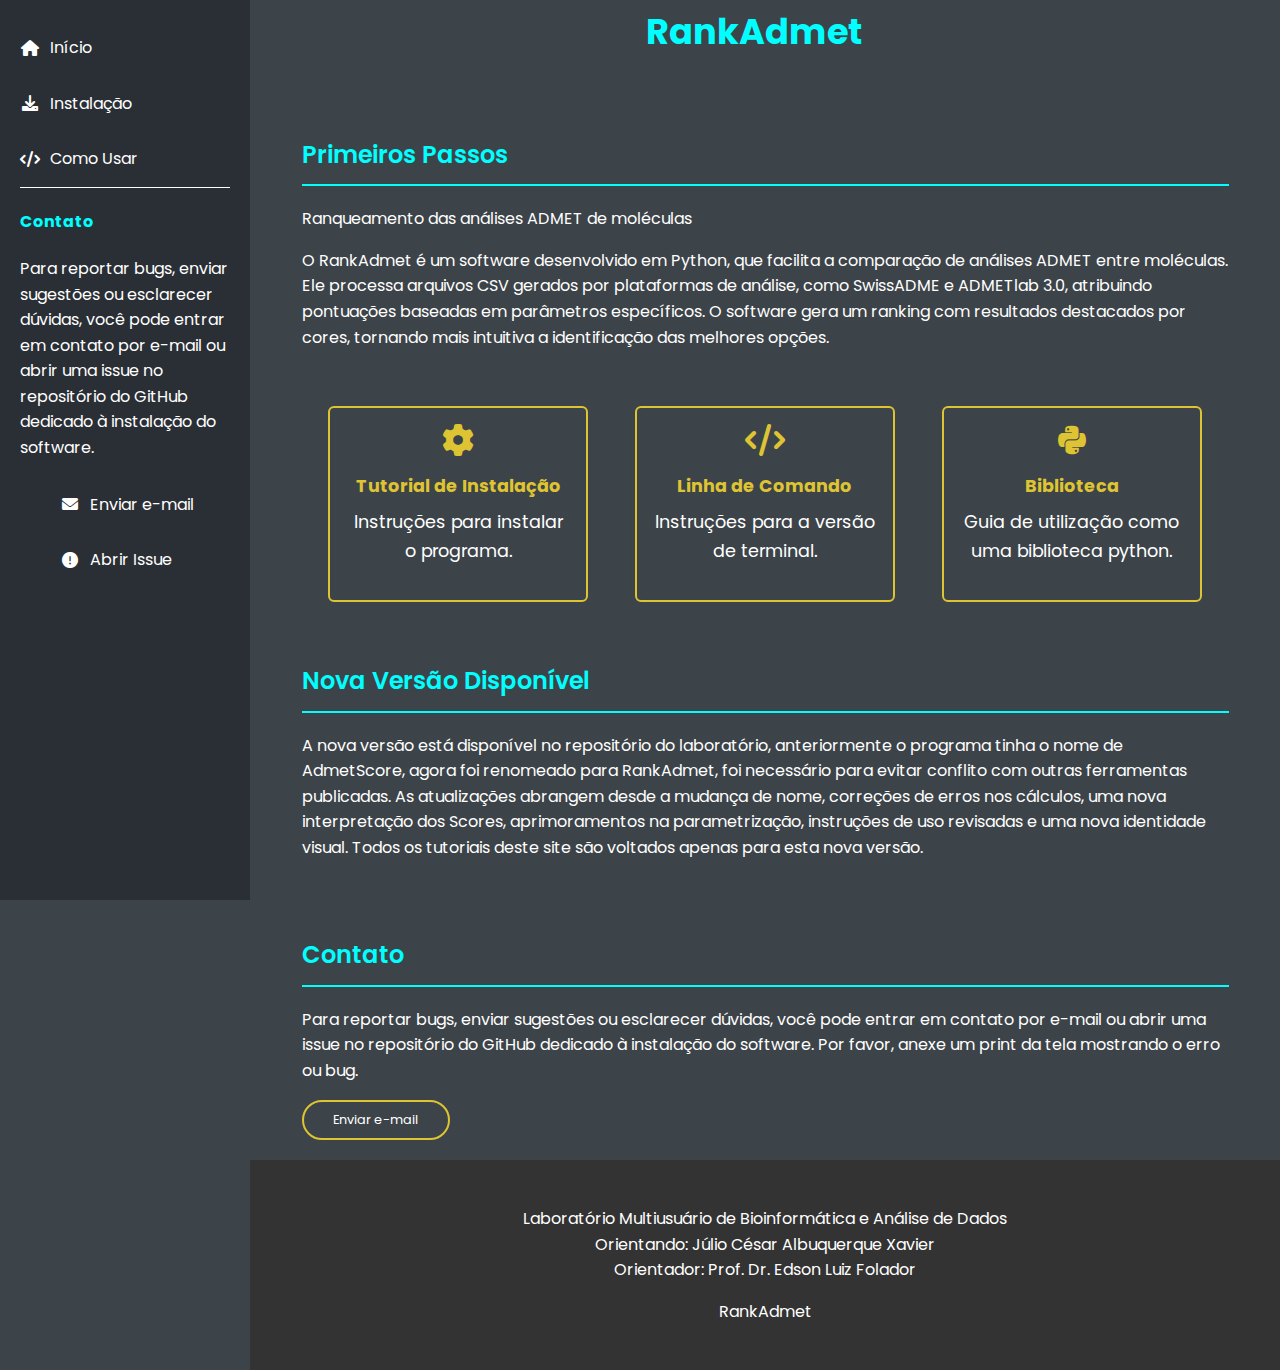
<file: docs/index.html>
<!DOCTYPE html>
<html lang="pt-br">
<head>
    <meta charset="UTF-8">
    <meta name="viewport" content="width=device-width, initial-scale=1.0">
    <title>RankAdmet</title>
    <link rel="stylesheet" href="style.css">
    <link rel="stylesheet" href="https://cdnjs.cloudflare.com/ajax/libs/font-awesome/6.0.0/css/all.min.css" integrity="sha512-9usAa10IRO0HhonpyAIVpjrylPvoDwiPUiKdWk5t3PyolY1cOd4DSE0Ga+ri4AuTroPR5aQvXU9xC6qOPnzFeg==" crossorigin="anonymous" referrerpolicy="no-referrer" />
    <link href="https://fonts.googleapis.com/css2?family=Poppins:wght@400;500;600;700;800&display=swap" rel="stylesheet">

</head>
<body class="Rankadmet-body">
    <div class="overlay" id="overlay"></div>

    <div class="sidebar">
        <nav class="sidebar-nav">
            <a href="index.html"><i class="fas fa-home"></i> Início</a>
            <a href="tutorialdownload.html?section=intro"><i class="fas fa-download"></i> Instalação</a>
            <a href="comoUsar.html?section=intro"><i class="fas fa-code"></i> Como Usar</a>
            <div class="sidebar-summary">
                <h4>Contato</h4>
                <p>Para reportar bugs, enviar sugestões ou esclarecer dúvidas, você pode entrar em contato por e-mail ou abrir uma issue no repositório do GitHub dedicado à instalação do software.</p>
                <ul>
                    <li class=""><a href="mailto:jcaxavier@gmail.com?subject=Reportar%20Bug&body=Descreva%20o%20problema%20aqui.">
                        <i class="fas fa-envelope"></i> Enviar e-mail</a>
                    </li>
                    <li class="">
                        <a href="https://github.com/Lambda-UFPB/bin/issues" target="_blank"><i class="fas fa-exclamation-circle"></i> Abrir Issue</a>
                    </li>
                </ul>
            </div>  
        </nav>
    </div>
    <div class="main-content">
        <header>
            <div class="container-header">
                <i class="fas fa-bars" id="menuBtn"></i>
                <i class="fas fa-times" id="closeBtn"></i>
                <a class="conteiner-logo" href="index.html"><h1>RankAdmet</h1></a>
            </div>
        </header>
        <main id="main-content">
            <section id="overview" class="container">
                <h2 class="h2-first">Primeiros Passos</h2>
                <p>Ranqueamento das análises ADMET de moléculas</p>
                <p>O RankAdmet é um software desenvolvido em Python, que facilita a comparação de análises ADMET entre moléculas. Ele processa arquivos CSV gerados por plataformas de análise, como SwissADME e ADMETlab 3.0, atribuindo pontuações baseadas em parâmetros específicos. O software gera um ranking com resultados destacados por cores, tornando mais intuitiva a identificação das melhores opções.</p>
            </section>
            <section class="container main-cards">
                <a class="card" href="tutorialdownload.html?section=intro">
                    <i class="fas fa-cog"></i>
                    <h3>Tutorial de Instalação</h3>
                    <p>Instruções para instalar o programa.</p>
                </a>
                <a class="card" href="comoUsar.html?section=cli">
                    <i class="fas fa-code"></i>
                    <h3>Linha de Comando</h3>
                    <p>Instruções para a versão de terminal.</p>
                </a>
                <a class="card" href="comoUsar.html?section=lib">
                    <i class="fa-brands fa-python"></i>
                    <h3>Biblioteca</h3>
                    <p>Guia de utilização como uma biblioteca python.</p>
                </a>
            </section>
            <section id="novidades" class="container">
                <h2>Nova Versão Disponível</h2>
                <p>A nova versão está disponível no repositório do laboratório, anteriormente o programa tinha o nome de AdmetScore, agora foi renomeado para RankAdmet, foi necessário para evitar conflito com outras ferramentas publicadas. As atualizações abrangem desde a mudança de nome, correções de erros nos cálculos, uma nova interpretação dos Scores, aprimoramentos na parametrização, instruções de uso revisadas e uma nova identidade visual. Todos os tutoriais deste site são voltados apenas para esta nova versão.</p>
                </section>
                <section id="novidades" class="container">
                <h2>Contato</h2>
                <p>Para reportar bugs, enviar sugestões ou esclarecer dúvidas, você pode entrar em contato por e-mail ou abrir uma issue no repositório do GitHub dedicado à instalação do software. Por favor, anexe um print da tela mostrando o erro ou bug.</p>
                <a class="default-btn botao" href="mailto:jcaxavier@gmail.com?subject=Reportar%20Bug&body=Descreva%20o%20problema%20aqui.">
                    Enviar e-mail
                </a>
            </section>
        </main>
        <footer>
            <div class="container">
                <p>Laboratório Multiusuário de Bioinformática e Análise de Dados<br>
                    Orientando: Júlio César Albuquerque Xavier<br>
                    Orientador: Prof. Dr. Edson Luiz Folador</p>
                <p class="footer-logo">RankAdmet</p>
            </div>
        </footer>
    </div>
    <script>
        const menuBtn = document.getElementById('menuBtn');
        const closeBtn = document.getElementById('closeBtn');
        const sidebar = document.querySelector('.sidebar');
        const overlay = document.getElementById('overlay');

        menuBtn.addEventListener('click', () => {
            sidebar.classList.add('active');
            overlay.classList.add('active');
            menuBtn.classList.add('active');
            closeBtn.classList.add('active');
        });

        closeBtn.addEventListener('click', () => {
            sidebar.classList.remove('active');
            overlay.classList.remove('active');
            menuBtn.classList.remove('active'); 
            closeBtn.classList.remove('active'); 
        });

        overlay.addEventListener('click', () => {
            sidebar.classList.remove('active');
            overlay.classList.remove('active');
            menuBtn.classList.remove('active');
            closeBtn.classList.remove('active');
        });
    </script>
        <script>
            menuBtn.addEventListener('click', () => {
                sidebar.classList.add('active');
                overlay.classList.add('active');
                closeBtn.style.display = 'block';
            });
            
            closeBtn.addEventListener('click', () => {
                sidebar.classList.remove('active');
                overlay.classList.remove('active');
                closeBtn.style.display = 'none';
            });
            
            overlay.addEventListener('click', () => {
                sidebar.classList.remove('active');
                overlay.classList.remove('active');
                closeBtn.style.display = 'none';
            });
        </script>
</body>
</html>
</file>
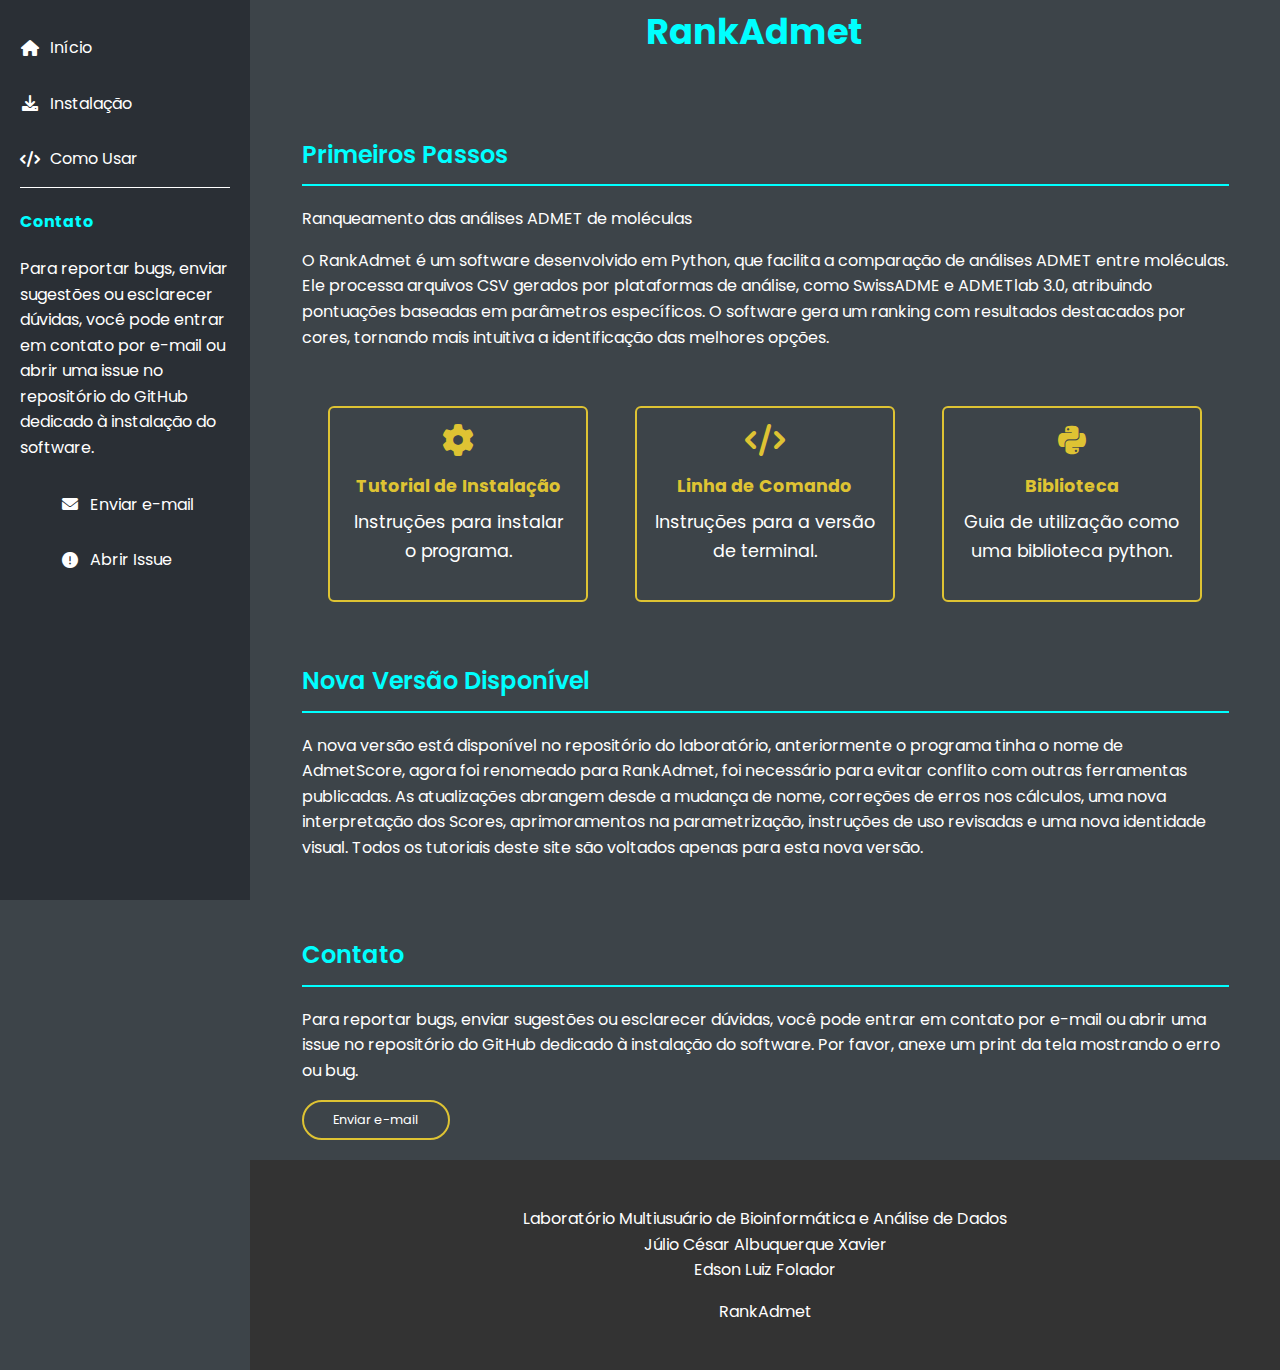
<file: Rankadmet/Doc_web/index.html>
<!DOCTYPE html>
<html lang="pt-br">
<head>
    <meta charset="UTF-8">
    <meta name="viewport" content="width=device-width, initial-scale=1.0">
    <title>RankAdmet</title>
    <link rel="stylesheet" href="style.css">
    <link rel="stylesheet" href="https://cdnjs.cloudflare.com/ajax/libs/font-awesome/6.0.0/css/all.min.css" integrity="sha512-9usAa10IRO0HhonpyAIVpjrylPvoDwiPUiKdWk5t3PyolY1cOd4DSE0Ga+ri4AuTroPR5aQvXU9xC6qOPnzFeg==" crossorigin="anonymous" referrerpolicy="no-referrer" />
    <link href="https://fonts.googleapis.com/css2?family=Poppins:wght@400;500;600;700;800&display=swap" rel="stylesheet">

</head>
<body class="Rankadmet-body">
    <div class="overlay" id="overlay"></div>

    <div class="sidebar">
        <nav class="sidebar-nav">
            <a href="index.html"><i class="fas fa-home"></i> Início</a>
            <a href="tutorialdownload.html?section=intro"><i class="fas fa-download"></i> Instalação</a>
            <a href="comoUsar.html?section=intro"><i class="fas fa-code"></i> Como Usar</a>
            <div class="sidebar-summary">
                <h4>Contato</h4>
                <p>Para reportar bugs, enviar sugestões ou esclarecer dúvidas, você pode entrar em contato por e-mail ou abrir uma issue no repositório do GitHub dedicado à instalação do software.</p>
                <ul>
                    <li class=""><a href="mailto:jcaxavier@gmail.com?subject=Reportar%20Bug&body=Descreva%20o%20problema%20aqui.">
                        <i class="fas fa-envelope"></i> Enviar e-mail</a>
                    </li>
                    <li class="">
                        <a href="https://github.com/Lambda-UFPB/bin/issues" target="_blank"><i class="fas fa-exclamation-circle"></i> Abrir Issue</a>
                    </li>
                </ul>
            </div>  
        </nav>
    </div>
    <div class="main-content">
        <header>
            <div class="container-header">
                <i class="fas fa-bars" id="menuBtn"></i>
                <i class="fas fa-times" id="closeBtn"></i>
                <a class="conteiner-logo" href="index.html"><h1>RankAdmet</h1></a>
            </div>
        </header>
        <main id="main-content">
            <section id="overview" class="container">
                <h2 class="h2-first">Primeiros Passos</h2>
                <p>Ranqueamento das análises ADMET de moléculas</p>
                <p>O RankAdmet é um software desenvolvido em Python, que facilita a comparação de análises ADMET entre moléculas. Ele processa arquivos CSV gerados por plataformas de análise, como SwissADME e ADMETlab 3.0, atribuindo pontuações baseadas em parâmetros específicos. O software gera um ranking com resultados destacados por cores, tornando mais intuitiva a identificação das melhores opções.</p>
            </section>
            <section class="container main-cards">
                <a class="card" href="tutorialdownload.html?section=intro">
                    <i class="fas fa-cog"></i>
                    <h3>Tutorial de Instalação</h3>
                    <p>Instruções para instalar o programa.</p>
                </a>
                <a class="card" href="comoUsar.html?section=cli">
                    <i class="fas fa-code"></i>
                    <h3>Linha de Comando</h3>
                    <p>Instruções para a versão de terminal.</p>
                </a>
                <a class="card" href="comoUsar.html?section=lib">
                    <i class="fa-brands fa-python"></i>
                    <h3>Biblioteca</h3>
                    <p>Guia de utilização como uma biblioteca python.</p>
                </a>
            </section>
            <section id="novidades" class="container">
                <h2>Nova Versão Disponível</h2>
                <p>A nova versão está disponível no repositório do laboratório, anteriormente o programa tinha o nome de AdmetScore, agora foi renomeado para RankAdmet, foi necessário para evitar conflito com outras ferramentas publicadas. As atualizações abrangem desde a mudança de nome, correções de erros nos cálculos, uma nova interpretação dos Scores, aprimoramentos na parametrização, instruções de uso revisadas e uma nova identidade visual. Todos os tutoriais deste site são voltados apenas para esta nova versão.</p>
                </section>
                <section id="novidades" class="container">
                <h2>Contato</h2>
                <p>Para reportar bugs, enviar sugestões ou esclarecer dúvidas, você pode entrar em contato por e-mail ou abrir uma issue no repositório do GitHub dedicado à instalação do software. Por favor, anexe um print da tela mostrando o erro ou bug.</p>
                <a class="default-btn botao" href="mailto:jcaxavier@gmail.com?subject=Reportar%20Bug&body=Descreva%20o%20problema%20aqui.">
                    Enviar e-mail
                </a>
            </section>
        </main>
        <footer>
            <div class="container">
                <p>Laboratório Multiusuário de Bioinformática e Análise de Dados<br>
                Júlio César Albuquerque Xavier<br>
                Edson Luiz Folador</p>
                <p class="footer-logo">RankAdmet</p>
            </div>
        </footer>
    </div>
    <script>
        const menuBtn = document.getElementById('menuBtn');
        const closeBtn = document.getElementById('closeBtn');
        const sidebar = document.querySelector('.sidebar');
        const overlay = document.getElementById('overlay');

        menuBtn.addEventListener('click', () => {
            sidebar.classList.add('active');
            overlay.classList.add('active');
            menuBtn.classList.add('active');
            closeBtn.classList.add('active');
        });

        closeBtn.addEventListener('click', () => {
            sidebar.classList.remove('active');
            overlay.classList.remove('active');
            menuBtn.classList.remove('active'); 
            closeBtn.classList.remove('active'); 
        });

        overlay.addEventListener('click', () => {
            sidebar.classList.remove('active');
            overlay.classList.remove('active');
            menuBtn.classList.remove('active');
            closeBtn.classList.remove('active');
        });
    </script>
        <script>
            menuBtn.addEventListener('click', () => {
                sidebar.classList.add('active');
                overlay.classList.add('active');
                closeBtn.style.display = 'block';
            });
            
            closeBtn.addEventListener('click', () => {
                sidebar.classList.remove('active');
                overlay.classList.remove('active');
                closeBtn.style.display = 'none';
            });
            
            overlay.addEventListener('click', () => {
                sidebar.classList.remove('active');
                overlay.classList.remove('active');
                closeBtn.style.display = 'none';
            });
        </script>
</body>
</html>
</file>
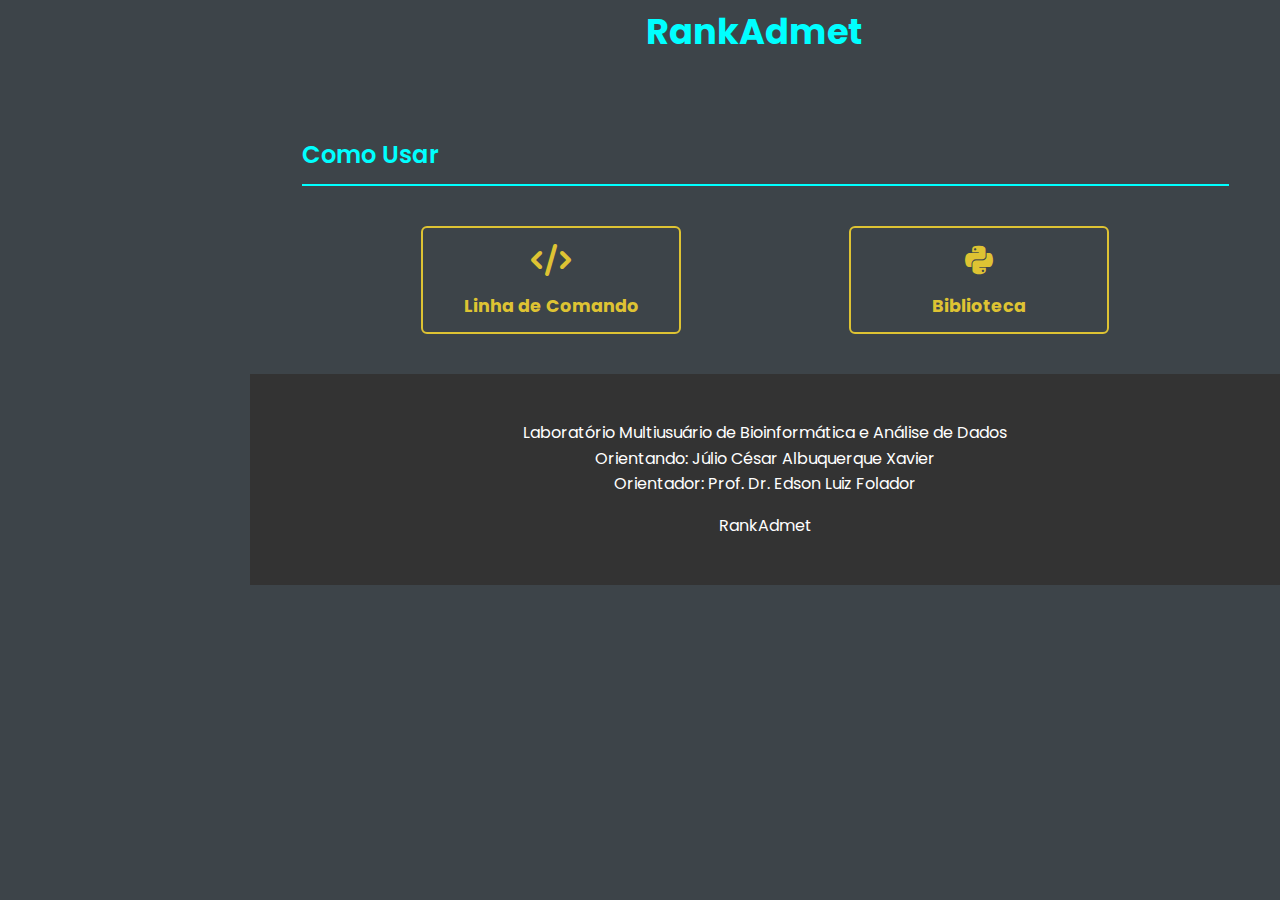
<file: docs/comoUsar.html>
<!DOCTYPE html>
<html lang="pt-br">
<head>
    <meta charset="UTF-8">
    <meta name="viewport" content="width=device-width, initial-scale=1.0">
    <title>RankAdmet</title>
    <link rel="stylesheet" href="style.css">
    <link rel="stylesheet" href="https://cdnjs.cloudflare.com/ajax/libs/font-awesome/6.0.0/css/all.min.css" integrity="sha512-9usAa10IRO0HhonpyAIVpjrylPvoDwiPUiKdWk5t3PyolY1cOd4DSE0Ga+ri4AuTroPR5aQvXU9xC6qOPnzFeg==" crossorigin="anonymous" referrerpolicy="no-referrer" />
    <link href="https://fonts.googleapis.com/css2?family=Poppins:wght@400;500;600;700;800&display=swap" rel="stylesheet">

</head>
<body class="Rankadmet-body">
    <div class="overlay" id="overlay"></div>
    <div class="main-content">
        <header>
            <div class="container-header">
                <i class="fas fa-times" id="closeBtn"></i>
                <i class="fas fa-bars" id="menuBtn"></i>
                <a class="conteiner-logo" href="index.html"><h1>RankAdmet</h1></a>
            </div>
        </header>
        <main id="main-content">
              <section id="overview" class="container">
                <h2 class="h2-first">Como Usar</h2>
                <!-- <p id="Fluxo">O Rankadmet é uma ferramenta de linha de comando, que pode ser usada como biblioteca também, que processa análises ADMET e gera planilhas que ranqueiam moléculas com base em seus scores. Possibilitando uma melhor visualização do resultado ADMET do que às disponíveis atualmente nos sites dessas análises. O programa é composto por módulos, e cada módulo serve para alguma etapa do fluxo de trabalho. Descrito logo abaixo.</p> -->
                <!-- <div class="card-explicacao">
                    <h3>Fluxo Geral do Rankadmet</h3>
                    <p>O fluxo geral ronda em torno de:</p>
                    <div class="fluxo-grafico">
                        <div class="etapa mob-fluxo">
                            <i class="mob-fluxo-icon fa-solid fa-folder-open fa-2x"></i>
                            <p><strong>Preparação</strong><br>
                            A ferramenta reduz arquivos SDF que contêm muitas moléculas, dividindo-os em SDFs menores, para atender aos requisitos do ADMETlab 3.0. Além disso, ela gera uma planilha CSV contendo a lista de moléculas presentes nos SDFs, as IDs, afinidades de docking e SMILES correspondentes. Com a lista de SMILES, o usuário pode realizar análises em ferramentas como o SwissAdme.</p>
                        </div>
                        <div class="etapa mob-fluxo">
                            <i class="mob-fluxo-icon fa-solid fa-file-csv fa-2x"></i>
                            <p><strong>Planilhas ADMET</strong><br>
                            Os arquivos SDF menores podem ser enviados ao site do ADMETlab 3.0. Os CSVs resultantes devem ser baixados e, preferencialmente, renomeados com o mesmo nome do SDF correspondente. Já o CSV produzida dos SDFs, com os IDs, afinidades e SMILES, pode ser utilizado no SwissAdme, ao copiar e colar a lista de SMILES. Depois que o site processar as moléculas pode ser feito o download da análise ADMET.</p>
                        </div>
                        <div class="etapa mob-fluxo">
                            <i class="mob-fluxo-icon fas fa-file-alt fa-2x"></i>
                            <p><strong>Criação da planilha de Scores</strong><br>
                            A planilha de scores é gerada a partir dos CSVs obtidos nas análises ADMET. O programa processa cada molécula, atribui scores e os classifica.  Tanto o SDF ou a planilha com a lista de moléculas gerada pelo programa, podem ser integrados ao processo para adicionar informações complementares.</p>
                        </div>
                    </div>
                </div> -->
                <section class="container main-cards">
                    <a class="card-options" id="cmdCard">
                        <i class="fas fa-code"></i>
                        <h3>Linha de Comando</h3>
                    </a>
                    <a class="card-options" id="libCard">
                        <i class="fa-brands fa-python"></i>
                        <h3>Biblioteca</h3>
                    </a>
                </section>
                <div id ="cli">
                    <div class="sidebar">
                        <nav class="sidebar-nav">
                            <a href="index.html"><i class="fas fa-home"></i> Início</a>
                            <a href="tutorialdownload.html?section=intro"><i class="fas fa-download"></i> Instalação</a>
                            <a href="comoUsar.html?section=intro"><i class="fas fa-code"></i> Como Usar</a>
                             <div class="sidebar-summary">
                            <h4>Sumário</h4>
                            <a href="#Resumos"><i class="fas fa-list"></i> Resumos</a>
                            <a href="#Fluxo"><i class="fas fa-project-diagram"></i> Fluxo Geral</a>
                            <a href="#Venv"><i class="fas fa-terminal"></i> Ativando Venv</a>
                            <a href="#Padrao"><i class="fas fa-cogs"></i> Módulo Padrão</a>
                            <a href="#Auto"><i class="fas fa-robot"></i> Módulo Automático</a>
                            <a href="#Adapt"><i class="fas fa-sync-alt"></i> Módulo Adapt</a>
                            </div>
                        </nav>
                    </div>
                    <h2>Tutorial Linha de Comando</h2>
                    <!-- <p id="Venv">O programa em seu formato de linha de comando possui 3 módulos, padrão, auto e adapt. O módulo Padrão permite controlar cada etapa do fluxo manualmente, o que dá certa flexibilidade no processo. O módulo Automático recebe o caminho de um único ou vários arquivos SDFs, além de receber também o caminho de uma única pasta contendo os arquivos SDF. A partir daí, o programa executa todas as etapas automaticamente. E o módulo Adapt é para converter planilhas de scores geradas em versões anteriores do programa para o formato da versão atual.</p> -->
                    <!-- <div class="iframe-class">
                        <div class="consent-overlay">
                            <p>Este é um vídeo de tutorial de como usar o programa, ele está armazenado no Youtube, que utiliza cookies para coletar dados analíticos e de rastreamento de anúncios. Para assistir ao vídeo é necessário estar ciente disso e apertar em "Aceitar".</p>
                            <div class="consent-buttons">
                                <a href="https://policies.google.com/privacy?hl=pt_BR" target="_blank">Política de Privacidade do Youtube</a>
                                <button onclick="loadVideo()">Aceitar</button>
                            </div>
                        </div>
                    </div> -->
                   
                    <div class="card-explicacao">
                        <h3>Resumo de Comandos</h3>
                                  
                        <div class="card-explicacao-inner">
                            <h3>Preparação de arquivo sdf</h3>
                            <p>O objetivo é processar o arquivo SDF fornecido pelo usuário para gerar uma lista de SMILES, que pode ser utilizada como entrada em sites de predição ADMET. Além disso, é possível particionar um SDF contendo muitas moléculas em arquivos menores, com uma quantidade definida de moléculas, facilitando seu uso em ferramentas de predição ADMET.</p>
                            <p>Para dividir o sdf em sdfs com 299 moléculas por arquivo, que é o padrão, basta usar o código abaixo</p>
                            <div class="library">
                                <span class="reservada">rankadmet</span> <span class="comentario">--sdf </span> <span class="comentario">-i</span> moleculas.sdf
                            </div>
                            <p>Para alterar a quantidade de moléculas por sdf:</p>
                            <div class="library">
                                <span class="reservada">rankadmet</span> <span class="comentario">--sdf </span> <span class="comentario">-i</span> moleculas.sdf <span class="comentario">-bs</span> 500
                            </div>
                            <p>O programa aceita que o caminho de entrada seja o caminho de uma pasta, mas é necessario indicar que é para analisar os arquivos csv:</p>
                            <div class="library">
                                <span class="reservada">rankadmet</span><span class="comentario"> --sdf</span> <span class="comentario">-i</span> ./pasta/ <span class="comentario">-bs</span> 500
                            </div>
                        </div>

                        <div class="card-explicacao-inner">
                            <h3>Obtenção da Planilha de Scores</h3>
                            <p>Para obter a planilha de score basta ter o arquivo com a analise admet, vindo do admetlab3.0, swissadme ou Admet-Ai:</p>
                            <div class="library">
                                <span class="reservada">rankadmet</span> <span class="comentario">--csv </span> <span class="comentario">-i</span> predicao_admet.csv
                            </div>
                            <p>Para adicionar informações de id à planilha:</p>
                            <div class="library">
                                <span class="reservada">rankadmet</span> <span class="comentario">--csv </span> <span class="comentario">-i</span> predicao_admet.csv <span class="comentario">-a</span> arquivo.csv
                            </div>
                            <p>Ou também</p>
                            <div class="library">
                                <span class="reservada">rankadmet</span> <span class="comentario">--csv </span> <span class="comentario">-i</span> predicao_admet.csv <span class="comentario">-a</span> arquivo.sdf
                            </div>
                            <p>Para modificar a quantidade de moléculas na planilha de melhores:</p>
                            <div class="library">
                                <span class="reservada">rankadmet</span> <span class="comentario">--csv </span> <span class="comentario">-i</span> predicao_admet.csv <span class="comentario">-a</span> arquivo.sdf <span class="comentario">-t</span> 10
                            </div>
                            <p>O programa aceita que o caminho de entrada seja o caminho de uma pasta, mas é necessario indicar que é para analisar os arquivos csv:</p>
                            <div class="library">
                                <span class="reservada">rankadmet</span><span class="comentario"> --csv</span> <span class="comentario">-i</span> ./pasta/ <span class="comentario">-a</span> arquivo.sdf <span class="comentario">-t</span> 10
                            </div>
                            <p>Para ajustar os pesos utilizados no cálculo, edite o arquivo .json que será gerado na pasta onde o RankAdmet está sendo executado.</p>
                            <p>Se desejar recalcular uma planilha de scores com os novos pesos, utilize o seguinte comando:</p>
                            <div class="library">
                                <span class="reservada">rankadmet</span><span class="comentario"> -r</span> <span class="comentario">-i</span> rankadmet_admetlab.xlsx
                            </div>
                        </div>

                    </div>


                    <!-- <div class="card-explicacao">
                        <h3>Módulo Padrão</h3>
                        <p>Para utilizar um módulo no programa é necessário informar o nome do programa seguido do nome do módulo. Por exemplo: "rankadmet auto -i arquivo.sdf" ou "rankadmet adapt -i arquivo.xlsx". Quando utilizamos apenas o nome do programa seguido dos parâmetros, sem especificar um módulo, estamos chamando o módulo padrão. Por exemplo: "rankadmet -i arquivo.sdf". Este módulo padrão possui três funcionalidades principais:</p>
                        <div class="card-explicacao-inner">
                            <h3>Preparação: Criação de arquivos SDF menores</h3>
                            <p><strong>-i:</strong> Parâmetro que recebe o caminho de um arquivo SDF ou múltiplos, também pode receber o caminho de uma pasta que contenha os arquivos SDF. Mas caso o parâmetro receber o caminho de uma pasta é necessário colocar junto um outro parâmetro, que é o <strong>-sdf</strong>. Ao fazer uma linha de comando com apenas o -i como parâmetro, a configuração desse processamento se dará com os valores padrões, que são: 299 moléculas em cada arquivo sdf menor, considerando todo o arquivo de entrada sem aplicar filtro de afinidade por docking, e gerando em conjunto aos sdfs menores um arquivo csv auxiliar. Para alterar essa configuração opcional utilize os parâmetros opcionais, que são descritos mais adiante.</p>
                            <h4>Exemplo de Linhas de Comando com Valores Padrões</h4>
                            <div class="fluxo-grafico">
                                <div class="etapa mob-fluxo">
                                    <div class="library">
                                        <span class="reservada">rankadmet</span> <span class="comentario">-i</span> results.sdf
                                    </div>
                                    <p>Para 1 arquivo apenas. O programa não processar arquivos que tenham no nome a tag "_ok", pois o programa coloca essa tag para sinalizar que o arquivo já foi processado.</p>
                                </div>
                                
                                <div class="etapa mob-fluxo">
                                    <div class="library">
                                        <span class="reservada">rankadmet</span> <span class="comentario">-i</span> results_pubchem.sdf results_chembl.sdf
                                    </div> 
                                    <p>Para multiplos arquivos, o caminho de cada deverá ser separado por espaço.</p>
                                </div>

                                <div class="etapa mob-fluxo">
                                    <div class="library">
                                        <span class="reservada">rankadmet</span> <span class="comentario">-i</span> .\complexo\ <span class="comentario">-sdf</span>
                                    </div>
                                    <p>O programa só receberá o caminho de 1 pasta por vez, e exigirá que seja utilizado a flag, para indicar qual arquivo tratar.</p>
                                </div>
                            </div>
                            <h4>Parâmetros opcionais</h4>
                            <div class="fluxo-grafico">

                                <div class="etapa mob-fluxo">
                                    <p><strong>-ps:</strong> Filtra moléculas por afinidade, incluindo apenas aquelas com valores abaixo de um limite especificado (padrão: sem filtro). Ex:
                                    </p>
                                    <div class="library">
                                        <span class="reservada">rankadmet</span> <span class="comentario">-i</span> result.sdf <span class="comentario">-ps</span> -7
                                    </div>
                                </div>
                                
                                <div class="etapa mob-fluxo">
                                    <p><strong>-bs:</strong> Define o número máximo de moléculas por arquivo (padrão: 299 moléculas, conforme limite do ADMETlab 3.0). Ex:
                                    <div class="library">
                                        <span class="reservada">rankadmet</span> <span class="comentario">-i</span> result.sdf <span class="comentario">-ps</span> -7 <span class="comentario">-bs</span> 500
                                    </div>
                                </div>
                                
                                <div class="etapa mob-fluxo">
                                    <p><strong>-nb:</strong> Flag que gera apenas um arquivo CSV auxiliar contendo ID, afinidade e SMILES das moléculas (padrão: sempre gerado). Ex:</p>
                                    <div class="library">
                                        <span class="reservada">rankadmet</span> <span class="comentario">-i</span> result.sdf <span class="comentario">-ps</span> -7 <span class="comentario">-bs</span> 500 <span class="comentario">-nb</span>
                                    </div>

                                </div>
                                
                            </div>
                        </div>
                        <div class="card-explicacao-inner">
                            <h3>Planilhas ADMET: Obtenção das Análises ADMET</h3>
                            <p>Etapa feita fora do programa, ela é necessária para se obter as análises ADMET das moléculas. Acesse o site ADMETlab 3.0 e processe os arquivos SDF criados individualmente. Já no SwissAdme o site recebe uma lista de smiles, que pode ser obtida pelo arquivo csv auxiliar que o rankadmet gera.<br>
                            <div class="fluxo-grafico">
                                <div class="etapa mob-fluxo">
                                    <p><strong>Envie os arquivos SDF ao Admetlab</strong><br> Acesse o site <span><a href="https://admetlab3.scbdd.com/server/screening" target="_blank">AdmetLab 3.0</a></span> e envie os arquivos SDF menores gerados pelo Rankadmet que estão na pasta batchs.
                                </div>
                                <div class="etapa mob-fluxo">
                                    <p><strong>Ou Coloque a Lista de Smiles no SwissAdme</strong><br> Acesse o site <span><a href="http://www.swissadme.ch/" target="_blank">SwissAdme</a></span> e coloque a lista de smiles que se encontra no arquivo auxiliar na pasta addon.
                                </div>
                                <div class="etapa mob-fluxo">
                                    <p><strong>Baixe os arquivos CSV</strong><br> Baixe o csv da analise ADMET e o renomeie para corresponder ao arquivo que originou essa analise. Faça isso com todos, é uma maneira de manter organizado.</p>
                                </div>
                            </div>
                        </div>
                        <div class="card-explicacao-inner">
                            <h3>Criação da planilha de Scores</h3>
                            <p>Após baixar as análises, retornamos ao programa para gerar a planilha de scores. Esse processo também cria automaticamente uma planilha auxiliar contendo as 50 melhores moléculas, sendo esse número ajustável por meio de um parâmetro opcional.</p><p>A planilha de scores é acumulativa. Isso significa que, caso o usuário gere a planilha mais de uma vez, o programa concatenará os novos dados com os já existentes na planilha localizada na pasta onde o programa está sendo executado. Em seguida, ela será classificada e ordenada da melhor para a pior molécula.</p><p>Além disso, é possível adicionar informações extras à planilha de scores utilizando um outro parâmetro opcional. Essas informações adicionais são extraídas de arquivos SDF, ou do CSV que estar na pasta "addon".</p>
                            <p><strong>-i:</strong> Parâmetro obrigatório que recebe como entrada um ou mais de um arquivo CSV ou uma pasta contendo múltiplos CSVs. Mas caso o parâmetro receber o caminho de uma pasta, será necessário colocar junto o parâmetro <strong>-csv</strong>, para indicar ao programa que deve processar apenas os arquivos csv da pasta.</p>
                            <h4>Exemplo de Linhas de Comando</h4>
                            <div class="fluxo-grafico">
                                
                                <div class="etapa mob-fluxo">
                                    <div class="library">
                                        <span class="reservada">rankadmet</span> <span class="comentario">-i</span> results.csv
                                    </div>
                                    <p>Para 1 arquivo apenas. O programa não processar arquivos que tenham no nome a tag "_ok", pois o programa coloca essa tag para sinalizar que o arquivo já foi processado.</p>
                                </div>
                              
                                <div class="etapa mob-fluxo">
                                    <div class="library">
                                        <span class="reservada">rankadmet</span> <span class="comentario">-i</span> pubchem.csv chembl.csv
                                    </div>
                                    <p>Para múltiplos arquivos, o caminho de cada deverá ser separado por espaço.</p>
                                </div>
                                
                                <div class="etapa mob-fluxo">
                                    <div class="library">
                                        <span class="reservada">rankadmet</span> <span class="comentario">-i</span> .\complexo\ <span class="comentario">-csv</span>
                                    </div>
                                    <p>O programa só receberá o caminho de 1 pasta por vez, e exigirá que seja utilizado a flag, para indicar qual arquivo tratar.</p>
                                </div>
                            </div>
                            <h4>Parâmetros opcionais</h4>
                            <div class="fluxo-grafico">
                                <div class="etapa mob-fluxo">
                                    <p><strong>-a:</strong> Recebe tanto o caminho do sdf que foi usado para criar a analise que está no parâmetro de -i, ou o csv que está na pasta de addon. Ex:</p>
                                    <div class="library">
                                        <span class="reservada">rankadmet</span> <span class="comentario">-i</span> result.csv <span class="comentario">-a</span> result.csv
                                    </div> 
                                </div>
                                
                                <div class="etapa mob-fluxo" id="Auto">
                                    <p><strong>-t:</strong> Especifica o número de moléculas a serem incluídas em uma planilha secundária com os melhores desempenhos (padrão: 50 moléculas).Ex:</p>
                                    <div class="library">
                                        <span class="reservada">rankadmet</span> <span class="comentario">-i</span> result.csv <span class="comentario">-a</span> result.csv <span class="comentario">-t</span> 10
                                    </div>   
                                                                              
                                </div>
                                
                            </div>
                        </div>
                    </div>
                    <div class="card-explicacao">
                        <h3>Módulo Auto</h3>
                        <p>O módulo automático realiza todo o fluxo de trabalho de forma integrada:<br>
                        <strong>-i:</strong> Recebe como entrada 1 ou uma lista de arquivos SDF, esse módulo NÃO ACEITA um caminho de uma pasta. Esse módulo divide os arquivos em partes menores, envia-os automaticamente para o ADMETlab 3.0, baixa os resultados do site e gera a planilha de scores.</p>
                        <h4>Parâmetros opcionais</h4>
                        <div class="fluxo-grafico">
                            <div class="etapa mob-fluxo">
                                <p><strong>--resume</strong> É uma flag que indica ao programa para retomar o processamento de onde parou. Isso é útil quando o programa é interrompido por qualquer motivo. O arquivo de entrada deve ser a pasta batchs  </p>
                                <div class="library">
                                    <span class="reservada">rankadmet</span> auto <span class="comentario">--resume</span> <span class="comentario">-i</span> .\batchs\
                                </div>
                                <p><strong>-ps:</strong> Filtra moléculas por afinidade, incluindo apenas aquelas com valores abaixo de um limite especificado (padrão: sem filtro). Ex:</p>
                                <div class="library">
                                    <span class="reservada">rankadmet</span> auto <span class="comentario">-i</span> result.sdf <span class="comentario">-ps</span> -7
                                </div>
                            </div>
                            
                            <div class="etapa mob-fluxo">
                                <p><strong>-bs:</strong> Define o número máximo de moléculas por arquivo (padrão: 299 moléculas, conforme limite do ADMETlab 3.0). Ex:</p>
                                <div class="library">
                                    <span class="reservada">rankadmet</span> auto <span class="comentario">-i</span> result.sdf <span class="comentario">-ps</span> -7 <span class="comentario">-bs</span> 500
                                </div>
                            </div>
                            
                            <div class="etapa mob-fluxo" id="Adapt">
                                <p><strong>-t:</strong> Para especificar o número de moléculas na planilha secundária de melhores desempenhos. Ex:</p>
                                <div class="library">
                                    <span class="reservada">rankadmet</span> auto <span class="comentario">-i</span> result.sdf <span class="comentario">-ps</span> -7 <span class="comentario">-bs</span> 500 <span class="comentario">-t</span> 10
                                </div>                         
                            </div>
                              
                        </div>    
                    </div>
                    <div class="card-explicacao">
                        <h3>Módulo Adapt</h3>
                        <p id="Resumos">O módulo Adapta é projetado para converter planilhas geradas em versões anteriores do programa para o formato atualizado.<br><strong>-i:</strong> Recebe o caminho da planilha antiga, sendo 1 ou vários arquivos, este módulo NÃO ACEITA o caminho de uma pasta. O resultado é uma planilha compatível com a versão atual do Rankadmet. Este módulo não tem parâmetros opcionais</p>
                    </div>
                    <div class="card-explicacao">
                        <h3>Resumo</h3>
                        <p> Apenas algumas tabelas para organizar as informações dadas</p>
                        <table class="table-minor">
                            <h4>Parâmetros Aceitos em Cada Módulo</h4>
                            <thead>
                            <tr>
                                <th>Parâmetros</th>
                                <th>Padrão</th>
                                <th>Auto</th>
                                <th>Adapt</th>
                            </tr>
                            </thead>
                            <tbody>
                            <tr>
                                <td><strong>-i</strong></td>
                                <td class="check">Lista/Pasta</td>
                                <td colspan="2" class ="check">Lista</td>   
                            </tr>
                            <tr>
                                <td><strong>-csv</strong></td>
                                <td class="check">✔</td>
                                <td class="deny">✖</td>
                                <td class="deny">✖</td>
                                </tr>
                            <tr>
                                <td><strong>-sdf</strong></td>
                                <td class="check">✔</td>
                                <td class="deny">✖</td>
                                <td class="deny">✖</td>
                            </tr>

                            <tr>
                                <td><strong>-ps</strong></td>
                                <td class="check">✔</td>
                                <td class="check">✔</td>
                                <td class="deny">✖</td>
                            </tr>
                            <tr>
                                <td><strong>-bs</strong></td>
                                <td class="check">✔</td>
                                <td class="check">✔</td>
                                <td class="deny">✖</td>
                            </tr>
                            <tr>
                                <td><strong>-nb</strong></td>
                                <td class="check">✔</td>
                                <td class="deny">✖</td>
                                <td class="deny">✖</td>
                            </tr>
                            <tr>
                                <td><strong>-a</strong></td>
                                <td class="check">✔</td>
                                <td class="deny">✖</td>
                                <td class="deny">✖</td>
                            </tr>
                            <tr>
                                <td><strong>-t</strong></td>
                                <td class="check">✔</td>
                                <td class="check">✔</td>
                                <td class="deny">✖</td>
                            </tr>
                            </tbody>
                        </table>
                    <table class="table-major">
                        <h4>Função de Cada Parâmetro</h4>
                        <thead>
                        <tr>
                            <th>Parâmetros</th>
                            <th>O que Faz</th>
                            <th>Padrão</th>
                            <th>Exemplo</th>
                        </tr>
                        </thead>
                        <tbody>
                        <tr>
                            <td><strong>-i</strong></td>
                            <td>Recebe Lista/Pasta</td>
                            <td>Obrigatório</td>
                            <td class="td-terminal"><code>-i arquivo.sdf arquivo2.sdf</code></td>
                        </tr>
                        <tr>
                            <td><strong>-csv</strong></td>
                            <td>Flag que indica ao programa para tratar arquivos csv na pasta indicada</td>
                            <td>Obrigatório quando a entrada for o caminho de uma pasta</td>
                            <td class="td-terminal"><code>-csv</code></td>
                        </tr>
                        <tr>
                            <td><strong>-sdf</strong></td>
                            <td>Flag que indica ao programa para tratar arquivos sdf na pasta indicada</td>
                            <td>Obrigatório quando a entrada for o caminho de uma pasta</td>
                            <td class="td-terminal"><code>-sdf</code></td>
                        </tr>
                        <tr>
                            <td><strong>-ps</strong></td>
                            <td>Filtro pela afinidade de Docking</td>
                            <td>Sem Filtro</td>
                            <td class="td-terminal"><code>-ps -7</code></td>
                        </tr>
                        <tr>
                            <td><strong>-bs</strong></td>
                            <td>Número de moléculas por parte</td>
                            <td>299 por parte</td>
                            <td class="td-terminal"><code>-bs 500</code></td>
                        </tr>
                        <tr>
                            <td><strong>-nb</strong></td>
                            <td>Para criar apenas um csv com a lista de moléculas</td>
                            <td>Cria as duas pastas</td>
                            <td class="td-terminal"><code>-nb</code></td>
                        </tr>
                        <tr>  
                            <td><strong>-a</strong></td>
                            <td>Recebe o caminho de um arquivo</td>
                            <td>Nenhum</td>
                            <td class="td-terminal"><code>-a arquivo.csv</code></td>
                        </tr>
                        <tr>
                            <td><strong>-t</strong></td>
                            <td>Recebe número de moléculas</td>
                            <td>50</td>
                            <td class="td-terminal"><code>-t 10</code></td>
                        </tr>
                        </tbody>
                    </table>
                    <table class="table-major-fluxo">
                        <h4>Resumo do Fluxo de Trabalho</h4>
                        <thead>
                            <tr>
                                <th><highlight>Objetivo:</highlight></th>
                                <th>Obter a Planilha de Scores do SwissADME</th>
                                <th>Obter a Planilha de Scores do Admetlab 3.0</th>
                                <th>Obter a Planilha de Scores do Admetlab 3.0 automaticamente</th>
                                <th>Adaptar uma Planilha de Scores da Versão Antiga para a Nova</th>
                            </tr>
                        </thead>
                        <tbody>
                            <tr>
                                <td>Módulo:</td>
                                <td colspan="2" class="deny">Padrão</td>
                                <td>Auto</td>
                                <td>Adapt</td>
                            </tr>
                            <tr>
                                <td>Entrada:</td>
                                <td colspan="3" class="deny">Arquivo sdf vindo do Pharmit</td>
                                <td>Planilha de scores de uma versão antiga do programa</td>
                            </tr>
                            <tr>
                                <td>1ª Etapa:</td>
                                <td>Obter CSV com moléculas e SMILES <highlight>(-nb)</highlight></td>
                                <td>Dividir o sdf em arquivos menores com 299 moléculas cada sdf</td>
                                <td>Automaticamente particionar SDF, enviar ao ADMETlab, baixar análise e gerar scores</td>
                                <td>Adaptar planilha antiga para nova</td>
                            </tr>
                            <tr>
                                <td>Saída:</td>
                                <td>CSV com lista de moléculas e SMILES na pasta .\addon</td>
                                <td>Duas pastas, .\batch com todas partições do sdf, e .\addon com uma lista de moléculas e seus smiles</td>
                                <td colspan="2" class="check">Planilha de scores e um Planilha filtrada com melhores moléculas</td>
                            </tr>
                            <tr>
                                <td>Entrada:</td>
                                <td>Colar coluna de SMILES no site</td>
                                <td>Upload de cada partição por vez</td>
                            </tr>
                            <tr>
                                <td>2ª Etapa:</td>
                                <td colspan="2" class="deny">Baixar CSV do site</td>
                            </tr>
                            <tr>
                                <td>Saída:</td>
                                <td>1 CSV com análise ADMET</td>
                                <td>1 CSV por partição</td>
                            </tr>
                            <tr>
                                <td>Entrada:</td>
                                <td colspan="2" class="deny">Caminho das pastas ou lista de CSVs com 1 ou mais separados por espaço. Opcionalmente combinar com o csv do .\addon usando (-a)</td>
                            </tr>
                            <tr>
                                <td>3ª Etapa</td>
                                <td colspan="2" class="deny">Gerar planilha de scores</td>
                            </tr>
                            <tr>
                                <td>Saída</td>
                                <td colspan="2" class="check">Planilha de scores e um Planilha filtrada com melhores moléculas</td>
                            </tr>
                        </tbody>
                    </table> -->
                <!-- </div> -->
            </div>
            <div id="lib">
                <div class="sidebar">
                    <nav class="sidebar-nav">
                        <a href="index.html"><i class="fas fa-home"></i> Início</a>
                        <a href="tutorialdownload.html?section=intro"><i class="fas fa-download"></i> Instalação</a>
                        <a href="comoUsar.html?section=intro"><i class="fas fa-code"></i> Como Usar</a>
                         <div class="sidebar-summary">
                        <h4>Sumário</h4>
                        <a href="#Instalacao"><i class="fas fa-download"></i> Instalação</a>
                        <a href="#Preparacao"><i class="fas fa-folder-open"></i> Preparação</a>
                        <a href="#ADMET"><i class="fas fa-file-csv"></i> Planilhas ADMET</a>
                        <a href="#Scores"><i class="fas fa-chart-line"></i> Planilha de Scores</a>
                        </div>
                    </nav>
                </div>
                <h2 id="Instalacao">Tutorial Biblioteca</h2>
                <p></p>
                <div class="card-explicacao">
                    <h3>Instalação</h3>
                    <p>Para instalar a biblioteca, acesse o repositório através <span><a href="https://bit.ly/4jq4QDB" target="_blank">deste link</a></span> e baixe o arquivo .whl. Como se trata de uma biblioteca Python, você pode instalá-la utilizando o arquivo .whl com o comando pip install. Assim instalando em um ambiente virtual do seu projeto de desenvolvimento.</p>
                </div>
                <div class="card-explicacao">
                    <h3>Como Usar</h3>
                    <p id ="Preparacao">Como observado no quadro de fluxo geral, a biblioteca foi desenvolvida para otimizar esse fluxo descrito, abrangendo as etapas de preparação dos arquivos para envio aos sites do ADMETLab3.0 e swissadmet,e a geração da planilha de scores. No que diz respeito à obtenção da planilha do ADMET, essa etapa precisa ser realizada diretamente no site no caso do SwissADME. No entanto, no ADMETLab3.0, eles disponibilizam uma API, <span><a href="https://admetlab3.scbdd.com/apis/#/" target="_blank">neste link</a></span>, permitindo que seu código automatize também essa etapa.</p>
                    <div class="card-explicacao-inner">
                        <h3>Preparação</h3>
                        <p>Essa parte consiste em ter como arquivo de entrada um .sdf que está muito grande para se colocar no admetlab, então ele será fracionado em varios sdf com 299 moleculas cada por padrão. Ou quando se tem um sdf e quer ter a lista de smiles das moleculas deste sdf para poder colocar em sites que aceitam apenas uma lista de smiles como o swissadmet. Essa etapa cria duas pastas a batchs, que tem os sdfs fracionados, e a addon, que tem a lista de smiles das moleculas do sdf.</p>
                        <div class="library">
                            <span class="import">import</span> <span class="string">rankadmet</span>
                            <br><br>
                            <span class="comentario"># Os Parametos são:</span><br>
                            <span class="comentario"># input_file: str -> Caminho do arquivo de entrada</span><br>
                            <span class="comentario"># batch_size: int = 299 -> Tamanho do batch</span><br>
                            <span class="comentario"># affinity_cutoff: float = None -> Filtro de afinidade</span><br>
                            <span class="comentario"># no_batch: bool = False -> Flag para processar sem produzir os batchs apenas o addon</span><br>
                            <span class="comentario"># verbose: bool = False -> Se True mostrar mensagens de log</span><br><br>
                            <span class="comentario"># Caminho do arquivo</span><br>
                            <span class="string">rankadmet</span>.<span class="string">Addon</span>().<span class="string">make_addon</span>(<span class="reservada">'arquivo.sdf'</span>,<span class="funcao">affinity_cutoff</span>=<span class="numero">-7</span>)
                            <br id="ADMET"><br>
                            <span class="comentario"># Para processar mais de um arquivo, basta colocar os caminhos dos arquivos numa lista</span><br>
                            input = [<span class="reservada">'arquivo1.sdf'</span>, <span class="reservada">'arquivo2.sdf'</span>]
                            <br>
                            <span class="comentario"># E interar sobre a lista</span><br>
                            <span class="import">for</span> i <span class="import">in</span> input:
                            <br>
                            &nbsp;&nbsp;&nbsp;&nbsp;<span class="string">rankadmet</span>.<span class="string">Addon</span>().<span class="string">make_addon</span>(i, <span class="funcao">affinity_cutoff</span>=<span class="numero">-7</span>)
                            
                        </div>
                    </div>
                    <div class="card-explicacao-inner">
                        <h3>Planilhas ADMET: Obtenção das Análises ADMET</h3>
                        <p>Etapa feita fora do programa, ela é necessária para se obter as análises ADMET das moléculas. Acesse o site ADMETlab 3.0 e processe os arquivos SDF criados individualmente. Já no SwissAdme o site recebe uma lista de smiles, que pode ser obtida pelo arquivo csv auxiliar que o rankadmet gera.<br>
                        <div class="fluxo-grafico">
                            <div class="etapa mob-fluxo">
                                <p><strong>Envie os arquivos SDF ao Admetlab</strong><br> Acesse o site <span><a href="https://admetlab3.scbdd.com/server/screening" target="_blank">AdmetLab 3.0</a></span> e envie os arquivos SDF menores gerados pelo Rankadmet que estão na pasta batchs.</p>
                            </div>
                            <div class="etapa mob-fluxo">
                                <p><strong>Ou Coloque a Lista de Smiles no SwissAdme</strong><br> Acesse o site <span><a href="http://www.swissadme.ch/" target="_blank">SwissAdme</a></span> e coloque a lista de smiles que se encontra no arquivo auxiliar na pasta addon.</p>
                            </div>
                            <div class="etapa mob-fluxo">
                                <p id="Scores"><strong>Baixe os arquivos CSV</strong><br> Baixe o csv da analise ADMET e o renomeie para corresponder ao arquivo que originou essa analise. Faça isso com todos, é uma maneira de manter organizado.</p>
                            </div>
                        </div>
                    </div>
                    <div class="card-explicacao-inner">
                        <h3>Criação da planilha de Scores</h3>
                        <p>Após o download das análises, os arquivos obtidos podem ser utilizados para gerar a planilha de scores. O comando não apenas cria a planilha de scores, mas também gera uma planilha auxiliar contendo as 50 melhores moléculas. Esse número pode ser ajustado conforme necessário por meio de um parâmetro opcional.</p>

                        <p>A planilha de scores é acumulativa. Isso significa que, caso o usuário gere a planilha mais de uma vez, o programa concatenará os novos dados com os já existentes na planilha localizada na pasta onde está sendo executado. Em seguida, ela será classificada e ordenada da melhor para a pior molécula.</p>
                        
                        <p>Além disso, é possível adicionar informações extras à planilha de scores utilizando um outro parâmetro opcional. Essas informações adicionais são extraídas de arquivos SDF, ou do CSV que estar na pasta "addon".</p>
                        
                        <p>No quadro abaixo tem a lista de parametros e o que eles fazem, além de um exemplo </p>
                        <div class="library">
                            <span class="import">import</span><span class="string"> rankadmet</span>
                            <br>
                            <span class="import">import</span> <span class="string">pandas</span><span class="import"> as</span> <span class="string">pd</span>
                            <br><br>
                            <span class="comentario"># Os Parametros são:</span><br>
                            <span class="comentario"># input: str -> Caminho do arquivo de entrada</span><br>
                            <span class="comentario"># addon: str = None -> Caminho do arquivo addon</span><br>
                            <span class="comentario"># top_hits: int = 50 -> Quantidade de moleculas na planilha de melhores</span><br>
                            <span class="comentario"># verbose: bool = False -> Se True mostrar mensagens de log</span><br><br>
                            <span class="comentario"># Caminho do arquivo</span><br>
                            <span class="string">rankadmet</span>.<span class="string">Evaluate</span>().<span class="string">admetlab</span>(<span class="reservada">'arquivo.csv'</span>, <span class="funcao">addon</span>=<span class="reservada">'addon.csv'</span>, <span class="funcao">top_hits</span>=<span class="numero">50</span>, <span class="funcao">verbose</span>=True)
                            <br><br>
                            <span class="comentario"># Ou DF</span><br>
                            df = <span class="string">pd</span>.<span class="string">read_csv</span>(<span class="reservada">'arquivo.csv'</span>)<br>
                            df_addon = <span class="string">pd</span>.<span class="string">read_csv</span>(<span class="reservada">'addon.csv'</span>)<br><br>
                            <span class="string">rankadmet</span>.<span class="string">Evaluate</span>().<span class="string">admetlab</span>(df, <span class="funcao">addon</span>=df_addon, <span class="funcao">top_hits</span>=<span class="numero">50</span>, <span class="funcao">verbose</span>=True)
                            <br><br>
                            <span class="comentario"># Ou lista dos caminhos ou dfs</span><br>
                            input = [<span class="reservada">'arquivo1.csv'</span>, <span class="reservada">'arquivo2.csv'</span>]
                            <br>
                            <span class="import">for</span> i <span class="import">in</span> input:
                            <br>
                            &nbsp;&nbsp;&nbsp;&nbsp;<span class="string">rankadmet</span>.<span class="string">Evaluate</span>().<span class="string">admetlab</span>(i, <span class="funcao">addon</span>=<span class="reservada">'addon.csv'</span>,  <span class="funcao">top_hits</span>=<span class="numero">50</span>, <span class="funcao">verbose</span>=True)
                        </div>
                    </div>
                </div>
            </div>
            <div id="intro">
                <div class="sidebar">
                    <nav class="sidebar-nav">
                        <a href="index.html"><i class="fas fa-home"></i> Início</a>
                        <a href="tutorialdownload.html?section=intro"><i class="fas fa-download"></i> Instalação</a>
                        <a href="comoUsar.html?section=intro"><i class="fas fa-code"></i> Como Usar</a>        
                        <div class="sidebar-summary">
                            <h4>Contato</h4>
                            <p>Para reportar bugs, enviar sugestões ou esclarecer dúvidas, você pode entrar em contato por e-mail ou abrir uma issue no repositório do GitHub dedicado à instalação do software.</p>
                            <ul>
                                <li class=""><a href="mailto:jcaxavier@gmail.com?subject=Reportar%20Bug&body=Descreva%20o%20problema%20aqui.">
                                    <i class="fas fa-envelope"></i> Enviar e-mail</a>
                                </li>
                                <li class="">
                                    <a href="https://github.com/Lambda-UFPB/bin/issues" target="_blank"><i class="fas fa-exclamation-circle"></i> Abrir Issue</a>
                                </li>
                            </ul>
                        </div>                 
                    </nav>
                </div>
                <h2>Selecione o Modo</h2>
                <p id="Padrao"></p>
            </div>
            </section>
        </main>
        <footer>
            <div class="container">
                <p>Laboratório Multiusuário de Bioinformática e Análise de Dados<br>
                    Orientando: Júlio César Albuquerque Xavier<br>
                    Orientador: Prof. Dr. Edson Luiz Folador</p>
                <p class="footer-logo">RankAdmet</p>
            </div>
        </footer>
    </div>
    <script>
        const menuBtn = document.getElementById('menuBtn');
        const closeBtn = document.getElementById('closeBtn');
        const sidebars = document.querySelectorAll('.sidebar');
        const overlay = document.getElementById('overlay');
    
        menuBtn.addEventListener('click', () => {
            sidebars.forEach(sidebar => sidebar.classList.add('active'));
            overlay.classList.add('active');
            menuBtn.classList.add('active');
            closeBtn.classList.add('active');
        });
    
        closeBtn.addEventListener('click', () => {
            sidebars.forEach(sidebar => sidebar.classList.remove('active'));
            overlay.classList.remove('active');
            menuBtn.classList.remove('active'); 
            closeBtn.classList.remove('active'); 
        });
    
        overlay.addEventListener('click', () => {
            sidebars.forEach(sidebar => sidebar.classList.remove('active'));
            overlay.classList.remove('active');
            menuBtn.classList.remove('active');
            closeBtn.classList.remove('active');
        });
    </script>
    <!-- <script>
        function loadVideo() {
            const container = document.querySelector('.iframe-class');
            container.innerHTML = `
                <iframe src="https://www.youtube-nocookie.com/embed/DmWgQyTLeWg" 
                title="RankAdmet Tutorial de Instalação" frameborder="0" 
                allow="accelerometer; autoplay; clipboard-write; encrypted-media; gyroscope; picture-in-picture" 
                allowfullscreen>
                </iframe>
            `;
        }
    </script> -->
        <script>
            menuBtn.addEventListener('click', () => {
                sidebar.classList.add('active');
                overlay.classList.add('active');
                closeBtn.style.display = 'block';
            });
            
            closeBtn.addEventListener('click', () => {
                sidebar.classList.remove('active');
                overlay.classList.remove('active');
                closeBtn.style.display = 'none';
            });
            
            overlay.addEventListener('click', () => {
                sidebar.classList.remove('active');
                overlay.classList.remove('active');
                closeBtn.style.display = 'none';
            });
        </script>
        <script>
            let startX = 0;
            let isDragging = false;

            document.addEventListener('touchstart', (e) => {
                startX = e.touches[0].clientX;
                isDragging = true;
            });

            document.addEventListener('touchmove', (e) => {
                if (!isDragging) return;

                const touchX = e.touches[0].clientX;

                if (touchX > startX && startX < 50) {
                    sidebar.classList.add('active');
                    closeBtn.style.display = 'block';
                    overlay.classList.add('active');
                }
            });

            document.addEventListener('touchend', () => {
                isDragging = false;
            });
        </script>
        <script>
            document.getElementById('cli').style.display = 'none';
            document.getElementById('lib').style.display = 'none';
            document.getElementById('intro').style.display = 'none';

            const urlParams = new URLSearchParams(window.location.search);
            const section = urlParams.get('section');

            document.addEventListener('DOMContentLoaded', () => {
            if (section === 'lib') {
                document.getElementById('libCard').click();
            } 
            if (section === 'cli') {
                document.getElementById('cmdCard').click();
            }
            });
            if (section === 'intro') {
            document.getElementById('intro').style.display = 'block';
            }

            document.getElementById('cmdCard').addEventListener('click', () => {
            document.getElementById('cli').style.display = 'block';
            document.getElementById('lib').style.display = 'none';
            document.getElementById('intro').style.display = 'none';
            document.getElementById('cmdCard').style.borderColor = 'aqua';
            document.getElementById('libCard').style.borderColor = '#DEC333';
            });

            document.getElementById('libCard').addEventListener('click', () => {
            document.getElementById('cli').style.display = 'none';
            document.getElementById('lib').style.display = 'block';
            document.getElementById('intro').style.display = 'none';
            document.getElementById('libCard').style.borderColor = 'aqua';
            document.getElementById('cmdCard').style.borderColor = '#DEC333';
            });
        </script>
</body>
</html>
</file>
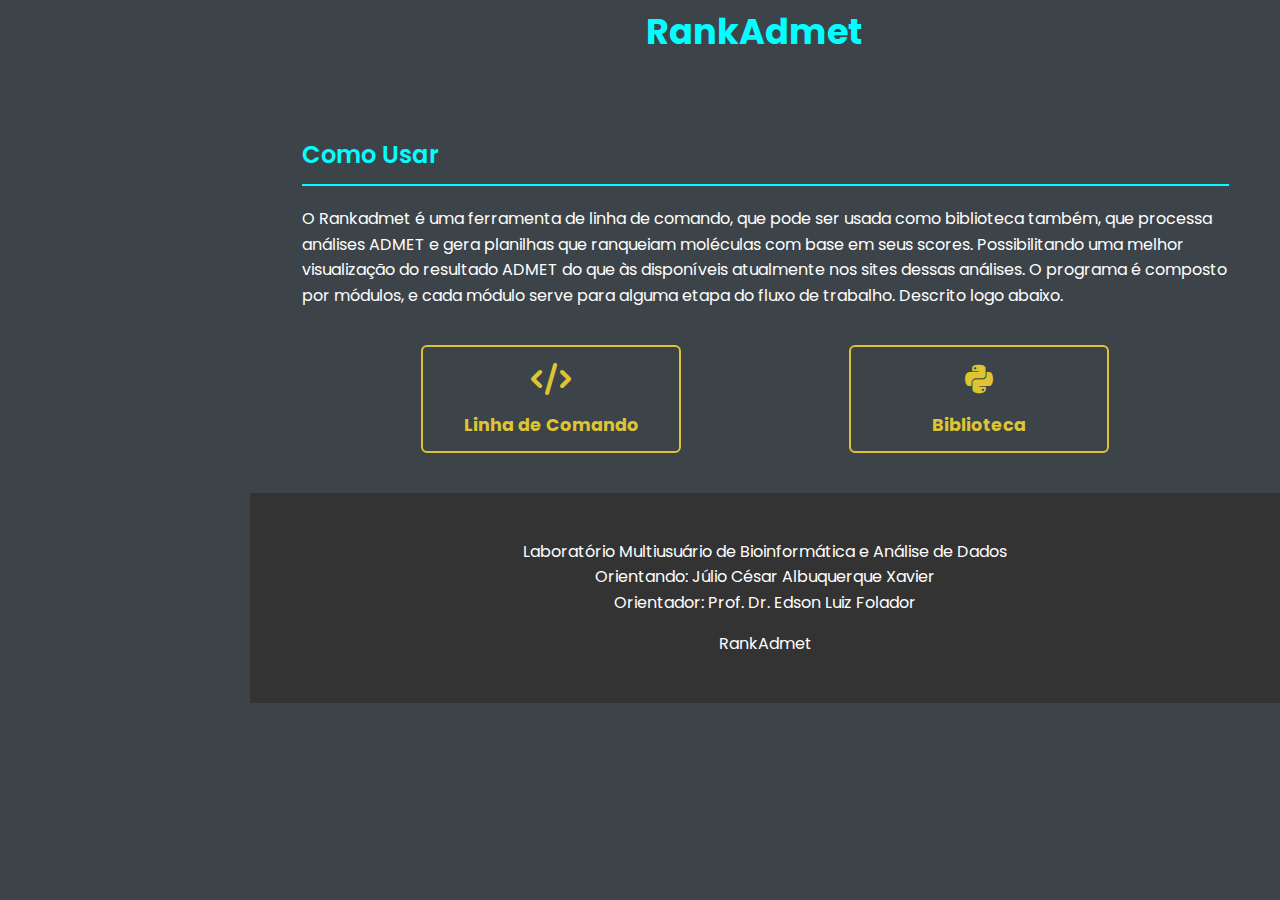
<file: docs/comoUsar2.html>
<!DOCTYPE html>
<html lang="pt-br">
<head>
    <meta charset="UTF-8">
    <meta name="viewport" content="width=device-width, initial-scale=1.0">
    <title>RankAdmet</title>
    <link rel="stylesheet" href="style.css">
    <link rel="stylesheet" href="https://cdnjs.cloudflare.com/ajax/libs/font-awesome/6.0.0/css/all.min.css" integrity="sha512-9usAa10IRO0HhonpyAIVpjrylPvoDwiPUiKdWk5t3PyolY1cOd4DSE0Ga+ri4AuTroPR5aQvXU9xC6qOPnzFeg==" crossorigin="anonymous" referrerpolicy="no-referrer" />
    <link href="https://fonts.googleapis.com/css2?family=Poppins:wght@400;500;600;700;800&display=swap" rel="stylesheet">
</head>



<body class="Rankadmet-body">
    <div class="overlay" id="overlay"></div>
    <div class="main-content">
        <header>
            <div class="container-header">
                <i class="fas fa-times" id="closeBtn"></i>
                <i class="fas fa-bars" id="menuBtn"></i>
                <a class="conteiner-logo" href="index.html"><h1>RankAdmet</h1></a>
            </div>
        </header>



        <main id="main-content">
              <section id="overview" class="container">
                <h2 class="h2-first">Como Usar</h2>
                <p id="Fluxo">O Rankadmet é uma ferramenta de linha de comando, que pode ser usada como biblioteca também, que processa análises ADMET e gera planilhas que ranqueiam moléculas com base em seus scores. Possibilitando uma melhor visualização do resultado ADMET do que às disponíveis atualmente nos sites dessas análises. O programa é composto por módulos, e cada módulo serve para alguma etapa do fluxo de trabalho. Descrito logo abaixo.</p>
                <!-- <div class="card-explicacao"> -->

<!-- 
                    <h3>Fluxo Geral do Rankadmet</h3>
                    <p>O fluxo geral ronda em torno de:</p>
                    <div class="fluxo-grafico">
                        <div class="etapa mob-fluxo">
                            <i class="mob-fluxo-icon fa-solid fa-folder-open fa-2x"></i>
                            <p><strong>Preparação</strong><br>
                            A ferramenta reduz arquivos SDF que contêm muitas moléculas, dividindo-os em SDFs menores, para atender aos requisitos do ADMETlab 3.0. Além disso, ela gera uma planilha CSV contendo a lista de moléculas presentes nos SDFs, as IDs, afinidades de docking e SMILES correspondentes. Com a lista de SMILES, o usuário pode realizar análises em ferramentas como o SwissAdme.</p>
                        </div>
                        <div class="etapa mob-fluxo">
                            <i class="mob-fluxo-icon fa-solid fa-file-csv fa-2x"></i>
                            <p><strong>Planilhas ADMET</strong><br>
                            Os arquivos SDF menores podem ser enviados ao site do ADMETlab 3.0. Os CSVs resultantes devem ser baixados e, preferencialmente, renomeados com o mesmo nome do SDF correspondente. Já o CSV produzida dos SDFs, com os IDs, afinidades e SMILES, pode ser utilizado no SwissAdme, ao copiar e colar a lista de SMILES. Depois que o site processar as moléculas pode ser feito o download da análise ADMET.</p>
                        </div>
                        <div class="etapa mob-fluxo">
                            <i class="mob-fluxo-icon fas fa-file-alt fa-2x"></i>
                            <p><strong>Criação da planilha de Scores</strong><br>
                            A planilha de scores é gerada a partir dos CSVs obtidos nas análises ADMET. O programa processa cada molécula, atribui scores e os classifica.  Tanto o SDF ou a planilha com a lista de moléculas gerada pelo programa, podem ser integrados ao processo para adicionar informações complementares.</p>
                        </div>
                    </div>
                </div> -->




                <section class="container main-cards">
                    <a class="card-options" id="cmdCard">
                        <i class="fas fa-code"></i>
                        <h3>Linha de Comando</h3>
                    </a>
                    <a class="card-options" id="libCard">
                        <i class="fa-brands fa-python"></i>
                        <h3>Biblioteca</h3>
                    </a>
                </section>
                <div id ="cli">
                    <div class="sidebar">
                        <nav class="sidebar-nav">
                            <a href="index.html"><i class="fas fa-home"></i> Início</a>
                            <a href="tutorialdownload.html?section=intro"><i class="fas fa-download"></i> Instalação</a>
                            <a href="comoUsar.html?section=intro"><i class="fas fa-code"></i> Como Usar</a>
                             <div class="sidebar-summary">
                            <h4>Sumário</h4>
                            <a href="#Resumos"><i class="fas fa-list"></i> Resumos</a>
                            <a href="#Fluxo"><i class="fas fa-project-diagram"></i> Fluxo Geral</a>
                            <a href="#Venv"><i class="fas fa-terminal"></i> Ativando Venv</a>
                            <a href="#Padrao"><i class="fas fa-cogs"></i> Módulo Padrão</a>
                            <a href="#Auto"><i class="fas fa-robot"></i> Módulo Automático</a>
                            <a href="#Adapt"><i class="fas fa-sync-alt"></i> Módulo Adapt</a>
                            </div>
                        </nav>
                    </div>
                    <h2>Tutorial Linha de Comando</h2>
                    <p id="Venv">O programa em seu formato de linha de comando possui 3 módulos, padrão, auto e adapt. O módulo Padrão permite controlar cada etapa do fluxo manualmente, o que dá certa flexibilidade no processo. O módulo Automático recebe o caminho de um único ou vários arquivos SDFs, além de receber também o caminho de uma única pasta contendo os arquivos SDF. A partir daí, o programa executa todas as etapas automaticamente. E o módulo Adapt é para converter planilhas de scores geradas em versões anteriores do programa para o formato da versão atual.</p>

                    <div class="card-explicacao">
                        <h3>Ativando Ambiente Virtual</h3>
                        <p>É necessário ativar o ambiente virtual sempre que for utilizar o programa. Você pode estar em qualquer pasta no terminal, basta fornecer o caminho onde a venv está localizada e ativá-la. O método de ativação varia de acordo com o sistema operacional.</p>

                        <button class="saiba-mais-btn">Saiba Mais</button><br>
                        
                        <div class="card-explicacao-inner" style="display: none;">
                            <h3>Windows</h3>
                            <p>No Windows, o comando para ativar a venv segue a estrutura abaixo:</p>
                            <div class="library">
                                <span class="reservada"> C:\Users\Nome\Pasta\rankadmet\venv\Scripts\activate</span>
                            </div>
                            <p>Basta inserir o caminho da pasta onde a venv está instalada e complementar com venv\Scripts\activate. Esse comando executa o script de ativação da venv, deixando o rankadmet pronto para uso.</p>                       
                        </div>
                        <div class="card-explicacao-inner" style="display: none;">
                            <h3>Linux</h3>
                            <p>No Linux, o processo é semelhante, mas requer o uso do comando source antes do caminho de ativação. A estrutura do comando é a seguinte:</p>
                            <div class="library">
                                <span class="reservada">source </span> /opt/rankadmet/venv/bin/activate
                            </div>
                            <p id="Padrao">Aqui, há uma diferença no caminho da ativação, que segue a sequência venv/bin/activate. No exemplo fornecido, a instalação foi feita na pasta /opt, que é comumente utilizada para instalar softwares de terceiros ou aplicativos que não fazem parte da distribuição padrão do sistema. No laboratório, todos os computadores possuem o rankadmet instalado nessa pasta, que pode ser acessada por qualquer usuário.</p>
                        </div>
                    </div>
                    

                


                    <div class="card-explicacao">
                        <h3>Módulo Padrão</h3>
                        <div class="card-explicacao-inner">
                            <h3>Fluxograma</h3>
                            <img src="assets/manual.png" alt="fluxograma">
                            <p class="image-caption">Fluxo dos processos do programa: O programa recebe um arquivo SDF, particiona ele em vários arquivos SDF com até 299 moléculas cada, são colocados na pasta "batchs". O usuário deve enviar cada arquivo dessa pasta ao site do ADMETlab para obter os arquivos CSV correspondentes. Após obter todos os CSVs, o usuário deve fornecer esses arquivos como entrada no programa, juntamente com o CSV da pasta "addon" para complementar informações. O programa então processa os dados para gerar a planilha de scores.</p>
                            <p class="image-caption">As setas indicam a intervenção do usuário, enquanto as linhas representam os processos executados pelo programa.</p>
                        </div>





                        <p>Para utilizar um módulo no programa é necessário informar o nome do programa seguido do nome do módulo. Por exemplo: "rankadmet auto -i arquivo.sdf" ou "rankadmet adapt -i arquivo.xlsx". Quando utilizamos apenas o nome do programa seguido dos parâmetros, sem especificar um módulo, estamos chamando o módulo padrão. Por exemplo: "rankadmet -i arquivo.sdf". Este módulo padrão possui três funcionalidades principais:</p>
                        <div class="card-explicacao-inner">
                            <h3>Preparação: Criação de arquivos SDF menores</h3>
                            
                            <p><strong>-i:</strong> Parâmetro que recebe o caminho de um arquivo SDF ou múltiplos, também pode receber o caminho de uma pasta que contenha os arquivos SDF. Mas caso o parâmetro receber o caminho de uma pasta é necessário colocar junto um outro parâmetro, que é o <strong>-sdf</strong>. Ao fazer uma linha de comando com apenas o -i como parâmetro, a configuração desse processamento se dará com os valores padrões, que são: 299 moléculas em cada arquivo sdf menor, considerando todo o arquivo de entrada sem aplicar filtro de afinidade por docking, e gerando em conjunto aos sdfs menores um arquivo csv auxiliar. Para alterar essa configuração opcional utilize os parâmetros opcionais, que são descritos mais adiante.</p>
                            <h4>Exemplo de Linhas de Comando com Valores Padrões</h4>
                            <div class="fluxo-grafico">
                                <div class="etapa mob-fluxo">
                                    <div class="library">
                                        <span class="reservada">rankadmet</span> <span class="comentario">-i</span> results.sdf
                                    </div>
                                    <p>Para 1 arquivo apenas. O programa não processar arquivos que tenham no nome a tag "_ok", pois o programa coloca essa tag para sinalizar que o arquivo já foi processado.</p>
                                </div>
                                
                                <div class="etapa mob-fluxo">
                                    <div class="library">
                                        <span class="reservada">rankadmet</span> <span class="comentario">-i</span> results_pubchem.sdf results_chembl.sdf
                                    </div> 
                                    <p>Para multiplos arquivos, o caminho de cada deverá ser separado por espaço.</p>
                                </div>

                                <div class="etapa mob-fluxo">
                                    <div class="library">
                                        <span class="reservada">rankadmet</span> <span class="comentario">-i</span> .\complexo\ <span class="comentario">-sdf</span>
                                    </div>
                                    <p>O programa só receberá o caminho de 1 pasta por vez, e exigirá que seja utilizado a flag, para indicar qual arquivo tratar.</p>
                                </div>
                            </div>
                            <h4>Parâmetros opcionais</h4>
                            <div class="fluxo-grafico">

                                <div class="etapa mob-fluxo">
                                    <p><strong>-ps:</strong> Filtra moléculas por afinidade, incluindo apenas aquelas com valores abaixo de um limite especificado (padrão: sem filtro). Ex:
                                    </p>
                                    <div class="library">
                                        <span class="reservada">rankadmet</span> <span class="comentario">-i</span> result.sdf <span class="comentario">-ps</span> -7
                                    </div>
                                </div>
                                
                                <div class="etapa mob-fluxo">
                                    <p><strong>-bs:</strong> Define o número máximo de moléculas por arquivo (padrão: 299 moléculas, conforme limite do ADMETlab 3.0). Ex:
                                    <div class="library">
                                        <span class="reservada">rankadmet</span> <span class="comentario">-i</span> result.sdf <span class="comentario">-ps</span> -7 <span class="comentario">-bs</span> 500
                                    </div>
                                </div>
                                
                                <div class="etapa mob-fluxo">
                                    <p><strong>-nb:</strong> Flag que gera apenas um arquivo CSV auxiliar contendo ID, afinidade e SMILES das moléculas (padrão: sempre gerado). Ex:</p>
                                    <div class="library">
                                        <span class="reservada">rankadmet</span> <span class="comentario">-i</span> result.sdf <span class="comentario">-ps</span> -7 <span class="comentario">-bs</span> 500 <span class="comentario">-nb</span>
                                    </div>

                                </div>
                                
                            </div>
                        </div>
                        <div class="card-explicacao-inner">
                            <h3>Planilhas ADMET: Obtenção das Análises ADMET</h3>
                            <p>Etapa feita fora do programa, ela é necessária para se obter as análises ADMET das moléculas. Acesse o site ADMETlab 3.0 e processe os arquivos SDF criados individualmente. Já no SwissAdme o site recebe uma lista de smiles, que pode ser obtida pelo arquivo csv auxiliar que o rankadmet gera.<br>
                            <div class="fluxo-grafico">
                                <div class="etapa mob-fluxo">
                                    <p><strong>Envie os arquivos SDF ao Admetlab</strong><br> Acesse o site <span><a href="https://admetlab3.scbdd.com/server/screening" target="_blank">AdmetLab 3.0</a></span> e envie os arquivos SDF menores gerados pelo Rankadmet que estão na pasta batchs.
                                </div>
                                <div class="etapa mob-fluxo">
                                    <p><strong>Ou Coloque a Lista de Smiles no SwissAdme</strong><br> Acesse o site <span><a href="http://www.swissadme.ch/" target="_blank">SwissAdme</a></span> e coloque a lista de smiles que se encontra no arquivo auxiliar na pasta addon.
                                </div>
                                <div class="etapa mob-fluxo">
                                    <p><strong>Baixe os arquivos CSV</strong><br> Baixe o csv da analise ADMET e o renomeie para corresponder ao arquivo que originou essa analise. Faça isso com todos, é uma maneira de manter organizado.</p>
                                </div>
                            </div>
                        </div>
                        <div class="card-explicacao-inner">
                            <h3>Criação da planilha de Scores</h3>
                            <p>Após baixar as análises, retornamos ao programa para gerar a planilha de scores. Esse processo também cria automaticamente uma planilha auxiliar contendo as 50 melhores moléculas, sendo esse número ajustável por meio de um parâmetro opcional.</p><p>A planilha de scores é acumulativa. Isso significa que, caso o usuário gere a planilha mais de uma vez, o programa concatenará os novos dados com os já existentes na planilha localizada na pasta onde o programa está sendo executado. Em seguida, ela será classificada e ordenada da melhor para a pior molécula.</p><p>Além disso, é possível adicionar informações extras à planilha de scores utilizando um outro parâmetro opcional. Essas informações adicionais são extraídas de arquivos SDF, ou do CSV que estar na pasta "addon".</p>
                            <p><strong>-i:</strong> Parâmetro obrigatório que recebe como entrada um ou mais de um arquivo CSV ou uma pasta contendo múltiplos CSVs. Mas caso o parâmetro receber o caminho de uma pasta, será necessário colocar junto o parâmetro <strong>-csv</strong>, para indicar ao programa que deve processar apenas os arquivos csv da pasta.</p>
                            <h4>Exemplo de Linhas de Comando</h4>
                            <div class="fluxo-grafico">
                                
                                <div class="etapa mob-fluxo">
                                    <div class="library">
                                        <span class="reservada">rankadmet</span> <span class="comentario">-i</span> results.csv
                                    </div>
                                    <p>Para 1 arquivo apenas. O programa não processar arquivos que tenham no nome a tag "_ok", pois o programa coloca essa tag para sinalizar que o arquivo já foi processado.</p>
                                </div>
                              
                                <div class="etapa mob-fluxo">
                                    <div class="library">
                                        <span class="reservada">rankadmet</span> <span class="comentario">-i</span> pubchem.csv chembl.csv
                                    </div>
                                    <p>Para múltiplos arquivos, o caminho de cada deverá ser separado por espaço.</p>
                                </div>
                                
                                <div class="etapa mob-fluxo">
                                    <div class="library">
                                        <span class="reservada">rankadmet</span> <span class="comentario">-i</span> .\complexo\ <span class="comentario">-csv</span>
                                    </div>
                                    <p>O programa só receberá o caminho de 1 pasta por vez, e exigirá que seja utilizado a flag, para indicar qual arquivo tratar.</p>
                                </div>
                            </div>
                            <h4>Parâmetros opcionais</h4>
                            <div class="fluxo-grafico">
                                <div class="etapa mob-fluxo">
                                    <p><strong>-a:</strong> Recebe tanto o caminho do sdf que foi usado para criar a analise que está no parâmetro de -i, ou o csv que está na pasta de addon. Ex:</p>
                                    <div class="library">
                                        <span class="reservada">rankadmet</span> <span class="comentario">-i</span> result.csv <span class="comentario">-a</span> result.csv
                                    </div> 
                                </div>
                                
                                <div class="etapa mob-fluxo" id="Auto">
                                    <p><strong>-t:</strong> Especifica o número de moléculas a serem incluídas em uma planilha secundária com os melhores desempenhos (padrão: 50 moléculas).Ex:</p>
                                    <div class="library">
                                        <span class="reservada">rankadmet</span> <span class="comentario">-i</span> result.csv <span class="comentario">-a</span> result.csv <span class="comentario">-t</span> 10
                                    </div>   
                                                                              
                                </div>
                                
                            </div>
                        </div>
                    </div>
                    <div class="card-explicacao">
                        <h3>Módulo Auto</h3>

                        <div class="card-explicacao-inner">
                            <img src="assets/auto.png" alt="fluxograma">
                            <p class="image-caption">Fluxograma do Módulo Automático</p>
                        </div>



                        <p>O módulo automático realiza todo o fluxo de trabalho de forma integrada:<br>
                        <strong>-i:</strong> Recebe como entrada 1 ou uma lista de arquivos SDF, esse módulo NÃO ACEITA um caminho de uma pasta. Esse módulo divide os arquivos em partes menores, envia-os automaticamente para o ADMETlab 3.0, baixa os resultados do site e gera a planilha de scores.</p>
                        <h4>Parâmetros opcionais</h4>
                        <div class="fluxo-grafico">
                            <div class="etapa mob-fluxo">
                                <p><strong>--resume</strong> É uma flag que indica ao programa para retomar o processamento de onde parou. Isso é útil quando o programa é interrompido por qualquer motivo. O arquivo de entrada deve ser a pasta batchs  </p>
                                <div class="library">
                                    <span class="reservada">rankadmet</span> auto <span class="comentario">--resume</span> <span class="comentario">-i</span> .\batchs\
                                </div>
                                <p><strong>-ps:</strong> Filtra moléculas por afinidade, incluindo apenas aquelas com valores abaixo de um limite especificado (padrão: sem filtro). Ex:</p>
                                <div class="library">
                                    <span class="reservada">rankadmet</span> auto <span class="comentario">-i</span> result.sdf <span class="comentario">-ps</span> -7
                                </div>
                            </div>
                            
                            <div class="etapa mob-fluxo">
                                <p><strong>-bs:</strong> Define o número máximo de moléculas por arquivo (padrão: 299 moléculas, conforme limite do ADMETlab 3.0). Ex:</p>
                                <div class="library">
                                    <span class="reservada">rankadmet</span> auto <span class="comentario">-i</span> result.sdf <span class="comentario">-ps</span> -7 <span class="comentario">-bs</span> 500
                                </div>
                            </div>
                            
                            <div class="etapa mob-fluxo" id="Adapt">
                                <p><strong>-t:</strong> Para especificar o número de moléculas na planilha secundária de melhores desempenhos. Ex:</p>
                                <div class="library">
                                    <span class="reservada">rankadmet</span> auto <span class="comentario">-i</span> result.sdf <span class="comentario">-ps</span> -7 <span class="comentario">-bs</span> 500 <span class="comentario">-t</span> 10
                                </div>                         
                            </div>
                              
                        </div>    
                    </div>
                    <div class="card-explicacao">
                        <h3>Módulo Adapt</h3>
                        <p id="Resumos">O módulo Adapta é projetado para converter planilhas geradas em versões anteriores do programa para o formato atualizado.<br><strong>-i:</strong> Recebe o caminho da planilha antiga, sendo 1 ou vários arquivos, este módulo NÃO ACEITA o caminho de uma pasta. O resultado é uma planilha compatível com a versão atual do Rankadmet. Este módulo não tem parâmetros opcionais</p>
                    </div>
                    <div class="card-explicacao">
                        <h3>Resumo</h3>
                        <p> Apenas algumas tabelas para organizar as informações dadas</p>
                        <table class="table-minor">
                            <h4>Parâmetros Aceitos em Cada Módulo</h4>
                            <thead>
                            <tr>
                                <th>Parâmetros</th>
                                <th>Padrão</th>
                                <th>Auto</th>
                                <th>Adapt</th>
                            </tr>
                            </thead>
                            <tbody>
                            <tr>
                                <td><strong>-i</strong></td>
                                <td class="check">Lista/Pasta</td>
                                <td colspan="2" class ="check">Lista</td>   
                            </tr>
                            <tr>
                                <td><strong>-csv</strong></td>
                                <td class="check">✔</td>
                                <td class="deny">✖</td>
                                <td class="deny">✖</td>
                                </tr>
                            <tr>
                                <td><strong>-sdf</strong></td>
                                <td class="check">✔</td>
                                <td class="deny">✖</td>
                                <td class="deny">✖</td>
                            </tr>

                            <tr>
                                <td><strong>-ps</strong></td>
                                <td class="check">✔</td>
                                <td class="check">✔</td>
                                <td class="deny">✖</td>
                            </tr>
                            <tr>
                                <td><strong>-bs</strong></td>
                                <td class="check">✔</td>
                                <td class="check">✔</td>
                                <td class="deny">✖</td>
                            </tr>
                            <tr>
                                <td><strong>-nb</strong></td>
                                <td class="check">✔</td>
                                <td class="deny">✖</td>
                                <td class="deny">✖</td>
                            </tr>
                            <tr>
                                <td><strong>-a</strong></td>
                                <td class="check">✔</td>
                                <td class="deny">✖</td>
                                <td class="deny">✖</td>
                            </tr>
                            <tr>
                                <td><strong>-t</strong></td>
                                <td class="check">✔</td>
                                <td class="check">✔</td>
                                <td class="deny">✖</td>
                            </tr>
                            </tbody>
                        </table>
                    <table class="table-major">
                        <h4>Função de Cada Parâmetro</h4>
                        <thead>
                        <tr>
                            <th>Parâmetros</th>
                            <th>O que Faz</th>
                            <th>Padrão</th>
                            <th>Exemplo</th>
                        </tr>
                        </thead>
                        <tbody>
                        <tr>
                            <td><strong>-i</strong></td>
                            <td>Recebe Lista/Pasta</td>
                            <td>Obrigatório</td>
                            <td class="td-terminal"><code>-i arquivo.sdf arquivo2.sdf</code></td>
                        </tr>
                        <tr>
                            <td><strong>-csv</strong></td>
                            <td>Flag que indica ao programa para tratar arquivos csv na pasta indicada</td>
                            <td>Obrigatório quando a entrada for o caminho de uma pasta</td>
                            <td class="td-terminal"><code>-csv</code></td>
                        </tr>
                        <tr>
                            <td><strong>-sdf</strong></td>
                            <td>Flag que indica ao programa para tratar arquivos sdf na pasta indicada</td>
                            <td>Obrigatório quando a entrada for o caminho de uma pasta</td>
                            <td class="td-terminal"><code>-sdf</code></td>
                        </tr>
                        <tr>
                            <td><strong>-ps</strong></td>
                            <td>Filtro pela afinidade de Docking</td>
                            <td>Sem Filtro</td>
                            <td class="td-terminal"><code>-ps -7</code></td>
                        </tr>
                        <tr>
                            <td><strong>-bs</strong></td>
                            <td>Número de moléculas por parte</td>
                            <td>299 por parte</td>
                            <td class="td-terminal"><code>-bs 500</code></td>
                        </tr>
                        <tr>
                            <td><strong>-nb</strong></td>
                            <td>Para criar apenas um csv com a lista de moléculas</td>
                            <td>Cria as duas pastas</td>
                            <td class="td-terminal"><code>-nb</code></td>
                        </tr>
                        <tr>  
                            <td><strong>-a</strong></td>
                            <td>Recebe o caminho de um arquivo</td>
                            <td>Nenhum</td>
                            <td class="td-terminal"><code>-a arquivo.csv</code></td>
                        </tr>
                        <tr>
                            <td><strong>-t</strong></td>
                            <td>Recebe número de moléculas</td>
                            <td>50</td>
                            <td class="td-terminal"><code>-t 10</code></td>
                        </tr>
                        </tbody>
                    </table>
                    <table class="table-major-fluxo">
                        <h4>Resumo do Fluxo de Trabalho</h4>
                        <thead>
                            <tr>
                                <th><highlight>Objetivo:</highlight></th>
                                <th>Obter a Planilha de Scores do SwissADME</th>
                                <th>Obter a Planilha de Scores do Admetlab 3.0</th>
                                <th>Obter a Planilha de Scores do Admetlab 3.0 automaticamente</th>
                                <th>Adaptar uma Planilha de Scores da Versão Antiga para a Nova</th>
                            </tr>
                        </thead>
                        <tbody>
                            <tr>
                                <td>Módulo:</td>
                                <td colspan="2" class="deny">Padrão</td>
                                <td>Auto</td>
                                <td>Adapt</td>
                            </tr>
                            <tr>
                                <td>Entrada:</td>
                                <td colspan="3" class="deny">Arquivo sdf vindo do Pharmit</td>
                                <td>Planilha de scores de uma versão antiga do programa</td>
                            </tr>
                            <tr>
                                <td>1ª Etapa:</td>
                                <td>Obter CSV com moléculas e SMILES <highlight>(-nb)</highlight></td>
                                <td>Dividir o sdf em arquivos menores com 299 moléculas cada sdf</td>
                                <td>Automaticamente particionar SDF, enviar ao ADMETlab, baixar análise e gerar scores</td>
                                <td>Adaptar planilha antiga para nova</td>
                            </tr>
                            <tr>
                                <td>Saída:</td>
                                <td>CSV com lista de moléculas e SMILES na pasta .\addon</td>
                                <td>Duas pastas, .\batch com todas partições do sdf, e .\addon com uma lista de moléculas e seus smiles</td>
                                <td colspan="2" class="check">Planilha de scores e um Planilha filtrada com melhores moléculas</td>
                            </tr>
                            <tr>
                                <td>Entrada:</td>
                                <td>Colar coluna de SMILES no site</td>
                                <td>Upload de cada partição por vez</td>
                            </tr>
                            <tr>
                                <td>2ª Etapa:</td>
                                <td colspan="2" class="deny">Baixar CSV do site</td>
                            </tr>
                            <tr>
                                <td>Saída:</td>
                                <td>1 CSV com análise ADMET</td>
                                <td>1 CSV por partição</td>
                            </tr>
                            <tr>
                                <td>Entrada:</td>
                                <td colspan="2" class="deny">Caminho das pastas ou lista de CSVs com 1 ou mais separados por espaço. Opcionalmente combinar com o csv do .\addon usando (-a)</td>
                            </tr>
                            <tr>
                                <td>3ª Etapa</td>
                                <td colspan="2" class="deny">Gerar planilha de scores</td>
                            </tr>
                            <tr>
                                <td>Saída</td>
                                <td colspan="2" class="check">Planilha de scores e um Planilha filtrada com melhores moléculas</td>
                            </tr>
                        </tbody>
                    </table>
                </div>
            </div>
            <div id="lib">
                <div class="sidebar">
                    <nav class="sidebar-nav">
                        <a href="index.html"><i class="fas fa-home"></i> Início</a>
                        <a href="tutorialdownload.html?section=intro"><i class="fas fa-download"></i> Instalação</a>
                        <a href="comoUsar.html?section=intro"><i class="fas fa-code"></i> Como Usar</a>
                         <div class="sidebar-summary">
                        <h4>Sumário</h4>
                        <a href="#Instalacao"><i class="fas fa-download"></i> Instalação</a>
                        <a href="#Preparacao"><i class="fas fa-folder-open"></i> Preparação</a>
                        <a href="#ADMET"><i class="fas fa-file-csv"></i> Planilhas ADMET</a>
                        <a href="#Scores"><i class="fas fa-chart-line"></i> Planilha de Scores</a>
                        </div>
                    </nav>
                </div>
                <h2 id="Instalacao">Tutorial Biblioteca</h2>
                <p></p>
                <div class="card-explicacao">
                    <h3>Instalação</h3>
                    <p>Para instalar a biblioteca, acesse o repositório através <span><a href="https://bit.ly/4jq4QDB" target="_blank">deste link</a></span> e baixe o arquivo .whl. Como se trata de uma biblioteca Python, você pode instalá-la utilizando o arquivo .whl com o comando pip install. Assim instalando em um ambiente virtual do seu projeto de desenvolvimento.</p>
                </div>
                <div class="card-explicacao">
                    <h3>Como Usar</h3>
                    <p id ="Preparacao">Como observado no quadro de fluxo geral, a biblioteca foi desenvolvida para otimizar esse fluxo descrito, abrangendo as etapas de preparação dos arquivos para envio aos sites do ADMETLab3.0 e swissadmet,e a geração da planilha de scores. No que diz respeito à obtenção da planilha do ADMET, essa etapa precisa ser realizada diretamente no site no caso do SwissADME. No entanto, no ADMETLab3.0, eles disponibilizam uma API, <span><a href="https://admetlab3.scbdd.com/apis/#/" target="_blank">neste link</a></span>, permitindo que seu código automatize também essa etapa.</p>
                    <div class="card-explicacao-inner">
                        <h3>Preparação</h3>
                        <p>Essa parte consiste em ter como arquivo de entrada um .sdf que está muito grande para se colocar no admetlab, então ele será fracionado em varios sdf com 299 moleculas cada por padrão. Ou quando se tem um sdf e quer ter a lista de smiles das moleculas deste sdf para poder colocar em sites que aceitam apenas uma lista de smiles como o swissadmet. Essa etapa cria duas pastas a batchs, que tem os sdfs fracionados, e a addon, que tem a lista de smiles das moleculas do sdf.</p>
                        <div class="library">
                            <span class="import">import</span> <span class="string">rankadmet</span>
                            <br><br>
                            <span class="comentario"># Os Parametos são:</span><br>
                            <span class="comentario"># input_file: str -> Caminho do arquivo de entrada</span><br>
                            <span class="comentario"># batch_size: int = 299 -> Tamanho do batch</span><br>
                            <span class="comentario"># affinity_cutoff: float = None -> Filtro de afinidade</span><br>
                            <span class="comentario"># no_batch: bool = False -> Flag para processar sem produzir os batchs apenas o addon</span><br>
                            <span class="comentario"># verbose: bool = False -> Se True mostrar mensagens de log</span><br><br>
                            <span class="comentario"># Caminho do arquivo</span><br>
                            <span class="string">rankadmet</span>.<span class="string">Addon</span>().<span class="string">make_addon</span>(<span class="reservada">'arquivo.sdf'</span>,<span class="funcao">affinity_cutoff</span>=<span class="numero">-7</span>)
                            <br id="ADMET"><br>
                            <span class="comentario"># Para processar mais de um arquivo, basta colocar os caminhos dos arquivos numa lista</span><br>
                            input = [<span class="reservada">'arquivo1.sdf'</span>, <span class="reservada">'arquivo2.sdf'</span>]
                            <br>
                            <span class="comentario"># E interar sobre a lista</span><br>
                            <span class="import">for</span> i <span class="import">in</span> input:
                            <br>
                            &nbsp;&nbsp;&nbsp;&nbsp;<span class="string">rankadmet</span>.<span class="string">Addon</span>().<span class="string">make_addon</span>(i, <span class="funcao">affinity_cutoff</span>=<span class="numero">-7</span>)
                            
                        </div>
                    </div>
                    <div class="card-explicacao-inner">
                        <h3>Planilhas ADMET: Obtenção das Análises ADMET</h3>
                        <p>Etapa feita fora do programa, ela é necessária para se obter as análises ADMET das moléculas. Acesse o site ADMETlab 3.0 e processe os arquivos SDF criados individualmente. Já no SwissAdme o site recebe uma lista de smiles, que pode ser obtida pelo arquivo csv auxiliar que o rankadmet gera.<br>
                        <div class="fluxo-grafico">
                            <div class="etapa mob-fluxo">
                                <p><strong>Envie os arquivos SDF ao Admetlab</strong><br> Acesse o site <span><a href="https://admetlab3.scbdd.com/server/screening" target="_blank">AdmetLab 3.0</a></span> e envie os arquivos SDF menores gerados pelo Rankadmet que estão na pasta batchs.</p>
                            </div>
                            <div class="etapa mob-fluxo">
                                <p><strong>Ou Coloque a Lista de Smiles no SwissAdme</strong><br> Acesse o site <span><a href="http://www.swissadme.ch/" target="_blank">SwissAdme</a></span> e coloque a lista de smiles que se encontra no arquivo auxiliar na pasta addon.</p>
                            </div>
                            <div class="etapa mob-fluxo">
                                <p id="Scores"><strong>Baixe os arquivos CSV</strong><br> Baixe o csv da analise ADMET e o renomeie para corresponder ao arquivo que originou essa analise. Faça isso com todos, é uma maneira de manter organizado.</p>
                            </div>
                        </div>
                    </div>
                    <div class="card-explicacao-inner">
                        <h3>Criação da planilha de Scores</h3>
                        <p>Após o download das análises, os arquivos obtidos podem ser utilizados para gerar a planilha de scores. O comando não apenas cria a planilha de scores, mas também gera uma planilha auxiliar contendo as 50 melhores moléculas. Esse número pode ser ajustado conforme necessário por meio de um parâmetro opcional.</p>

                        <p>A planilha de scores é acumulativa. Isso significa que, caso o usuário gere a planilha mais de uma vez, o programa concatenará os novos dados com os já existentes na planilha localizada na pasta onde está sendo executado. Em seguida, ela será classificada e ordenada da melhor para a pior molécula.</p>
                        
                        <p>Além disso, é possível adicionar informações extras à planilha de scores utilizando um outro parâmetro opcional. Essas informações adicionais são extraídas de arquivos SDF, ou do CSV que estar na pasta "addon".</p>
                        
                        <p>No quadro abaixo tem a lista de parametros e o que eles fazem, além de um exemplo </p>
                        <div class="library">
                            <span class="import">import</span><span class="string"> rankadmet</span>
                            <br>
                            <span class="import">import</span> <span class="string">pandas</span><span class="import"> as</span> <span class="string">pd</span>
                            <br><br>
                            <span class="comentario"># Os Parametros são:</span><br>
                            <span class="comentario"># input: str -> Caminho do arquivo de entrada</span><br>
                            <span class="comentario"># addon: str = None -> Caminho do arquivo addon</span><br>
                            <span class="comentario"># top_hits: int = 50 -> Quantidade de moleculas na planilha de melhores</span><br>
                            <span class="comentario"># verbose: bool = False -> Se True mostrar mensagens de log</span><br><br>
                            <span class="comentario"># Caminho do arquivo</span><br>
                            <span class="string">rankadmet</span>.<span class="string">Evaluate</span>().<span class="string">admetlab</span>(<span class="reservada">'arquivo.csv'</span>, <span class="funcao">addon</span>=<span class="reservada">'addon.csv'</span>, <span class="funcao">top_hits</span>=<span class="numero">50</span>, <span class="funcao">verbose</span>=True)
                            <br><br>
                            <span class="comentario"># Ou DF</span><br>
                            df = <span class="string">pd</span>.<span class="string">read_csv</span>(<span class="reservada">'arquivo.csv'</span>)<br>
                            df_addon = <span class="string">pd</span>.<span class="string">read_csv</span>(<span class="reservada">'addon.csv'</span>)<br><br>
                            <span class="string">rankadmet</span>.<span class="string">Evaluate</span>().<span class="string">admetlab</span>(df, <span class="funcao">addon</span>=df_addon, <span class="funcao">top_hits</span>=<span class="numero">50</span>, <span class="funcao">verbose</span>=True)
                            <br><br>
                            <span class="comentario"># Ou lista dos caminhos ou dfs</span><br>
                            input = [<span class="reservada">'arquivo1.csv'</span>, <span class="reservada">'arquivo2.csv'</span>]
                            <br>
                            <span class="import">for</span> i <span class="import">in</span> input:
                            <br>
                            &nbsp;&nbsp;&nbsp;&nbsp;<span class="string">rankadmet</span>.<span class="string">Evaluate</span>().<span class="string">admetlab</span>(i, <span class="funcao">addon</span>=<span class="reservada">'addon.csv'</span>,  <span class="funcao">top_hits</span>=<span class="numero">50</span>, <span class="funcao">verbose</span>=True)
                        </div>
                    </div>
                </div>
            </div>
            <div id="intro">
                <div class="sidebar">
                    <nav class="sidebar-nav">
                        <a href="index.html"><i class="fas fa-home"></i> Início</a>
                        <a href="tutorialdownload.html?section=intro"><i class="fas fa-download"></i> Instalação</a>
                        <a href="comoUsar.html?section=intro"><i class="fas fa-code"></i> Como Usar</a>        
                        <div class="sidebar-summary">
                            <h4>Contato</h4>
                            <p>Para reportar bugs, enviar sugestões ou esclarecer dúvidas, você pode entrar em contato por e-mail ou abrir uma issue no repositório do GitHub dedicado à instalação do software.</p>
                            <ul>
                                <li class=""><a href="mailto:jcaxavier@gmail.com?subject=Reportar%20Bug&body=Descreva%20o%20problema%20aqui.">
                                    <i class="fas fa-envelope"></i> Enviar e-mail</a>
                                </li>
                                <li class="">
                                    <a href="https://github.com/Lambda-UFPB/bin/issues" target="_blank"><i class="fas fa-exclamation-circle"></i> Abrir Issue</a>
                                </li>
                            </ul>
                        </div>                 
                    </nav>
                </div>
                <h2>Selecione o Modo</h2>
                <p id="Padrao"></p>
            </div>
            </section>
        </main>
        <footer>
            <div class="container">
                <p>Laboratório Multiusuário de Bioinformática e Análise de Dados<br>
                    Orientando: Júlio César Albuquerque Xavier<br>
                    Orientador: Prof. Dr. Edson Luiz Folador</p>
                <p class="footer-logo">RankAdmet</p>
            </div>
        </footer>
    </div>
    <script>
        const menuBtn = document.getElementById('menuBtn');
        const closeBtn = document.getElementById('closeBtn');
        const sidebars = document.querySelectorAll('.sidebar');
        const overlay = document.getElementById('overlay');
    
        menuBtn.addEventListener('click', () => {
            sidebars.forEach(sidebar => sidebar.classList.add('active'));
            overlay.classList.add('active');
            menuBtn.classList.add('active');
            closeBtn.classList.add('active');
        });
    
        closeBtn.addEventListener('click', () => {
            sidebars.forEach(sidebar => sidebar.classList.remove('active'));
            overlay.classList.remove('active');
            menuBtn.classList.remove('active'); 
            closeBtn.classList.remove('active'); 
        });
    
        overlay.addEventListener('click', () => {
            sidebars.forEach(sidebar => sidebar.classList.remove('active'));
            overlay.classList.remove('active');
            menuBtn.classList.remove('active');
            closeBtn.classList.remove('active');
        });
    </script>
    <script>
        document.querySelectorAll('.saiba-mais-btn').forEach(button => {
            button.addEventListener('click', () => {
                const cardInners = button.parentElement.querySelectorAll('.card-explicacao-inner');
                cardInners.forEach(cardInner => {
                    if (cardInner.style.display === 'none') {
                        cardInner.style.display = 'block';
                        button.textContent = 'Recolher';
                    } else {
                        cardInner.style.display = 'none';
                        button.textContent = 'Saiba Mais';
                    }
                });
            });
        });
    </script>
    <!-- <script>
        function loadVideo() {
            const container = document.querySelector('.iframe-class');
            container.innerHTML = `
                <iframe src="https://www.youtube-nocookie.com/embed/DmWgQyTLeWg" 
                title="RankAdmet Tutorial de Instalação" frameborder="0" 
                allow="accelerometer; autoplay; clipboard-write; encrypted-media; gyroscope; picture-in-picture" 
                allowfullscreen>
                </iframe>
            `;
        }
    </script> -->
        <script>
            menuBtn.addEventListener('click', () => {
                sidebar.classList.add('active');
                overlay.classList.add('active');
                closeBtn.style.display = 'block';
            });
            
            closeBtn.addEventListener('click', () => {
                sidebar.classList.remove('active');
                overlay.classList.remove('active');
                closeBtn.style.display = 'none';
            });
            
            overlay.addEventListener('click', () => {
                sidebar.classList.remove('active');
                overlay.classList.remove('active');
                closeBtn.style.display = 'none';
            });
        </script>
        <script>
            let startX = 0;
            let isDragging = false;

            document.addEventListener('touchstart', (e) => {
                startX = e.touches[0].clientX;
                isDragging = true;
            });

            document.addEventListener('touchmove', (e) => {
                if (!isDragging) return;

                const touchX = e.touches[0].clientX;

                if (touchX > startX && startX < 50) {
                    sidebar.classList.add('active');
                    closeBtn.style.display = 'block';
                    overlay.classList.add('active');
                }
            });

            document.addEventListener('touchend', () => {
                isDragging = false;
            });
        </script>
        <script>
            document.getElementById('cli').style.display = 'none';
            document.getElementById('lib').style.display = 'none';
            document.getElementById('intro').style.display = 'none';

            const urlParams = new URLSearchParams(window.location.search);
            const section = urlParams.get('section');

            document.addEventListener('DOMContentLoaded', () => {
            if (section === 'lib') {
                document.getElementById('libCard').click();
            } 
            if (section === 'cli') {
                document.getElementById('cmdCard').click();
            }
            });
            if (section === 'intro') {
            document.getElementById('intro').style.display = 'block';
            }

            document.getElementById('cmdCard').addEventListener('click', () => {
            document.getElementById('cli').style.display = 'block';
            document.getElementById('lib').style.display = 'none';
            document.getElementById('intro').style.display = 'none';
            document.getElementById('cmdCard').style.borderColor = 'aqua';
            document.getElementById('libCard').style.borderColor = '#DEC333';
            });

            document.getElementById('libCard').addEventListener('click', () => {
            document.getElementById('cli').style.display = 'none';
            document.getElementById('lib').style.display = 'block';
            document.getElementById('intro').style.display = 'none';
            document.getElementById('libCard').style.borderColor = 'aqua';
            document.getElementById('cmdCard').style.borderColor = '#DEC333';
            });
        </script>
</body>
</html>
</file>
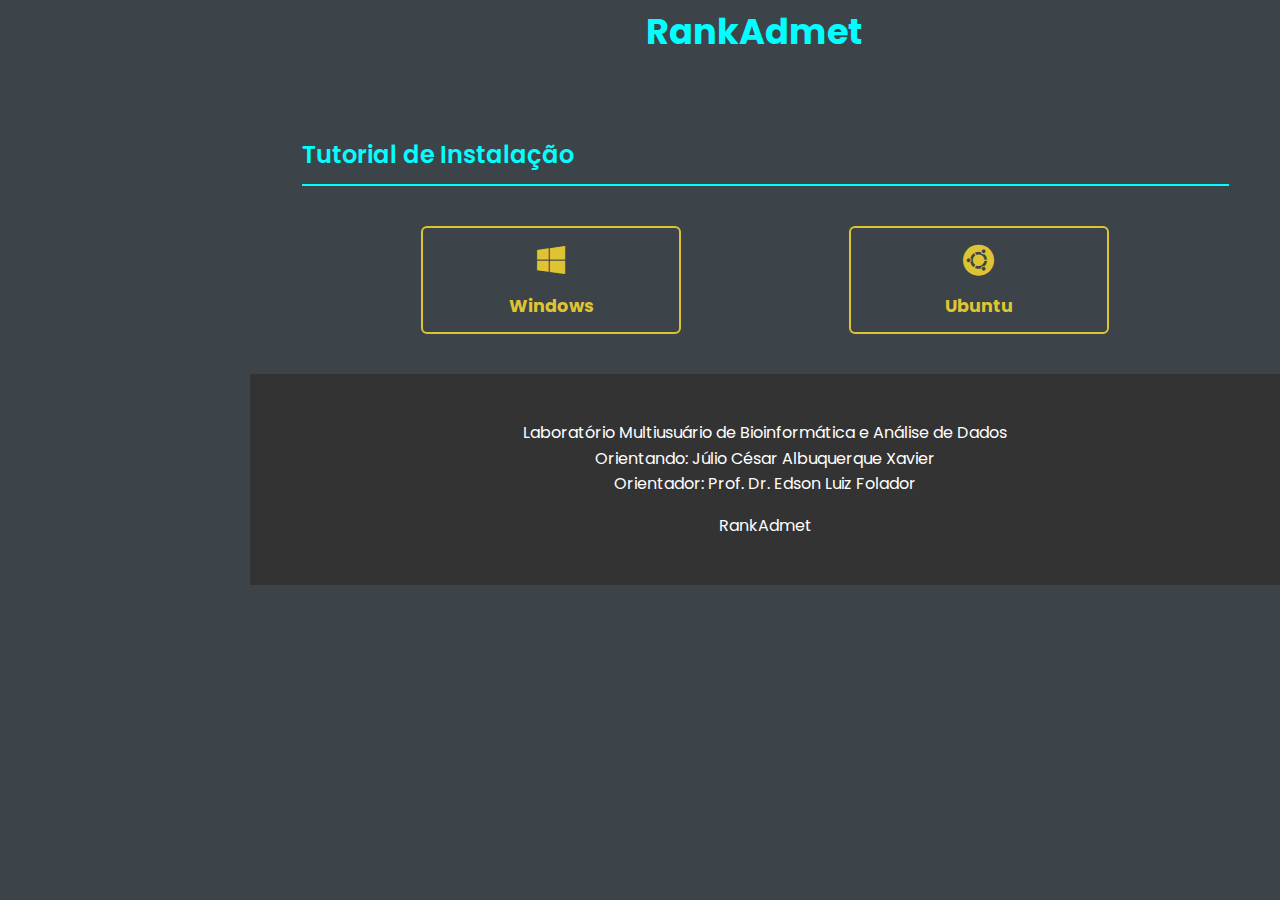
<file: docs/tutorialdownload.html>
<!DOCTYPE html>
<html lang="pt-br">
<head>
    <meta charset="UTF-8">
    <meta name="viewport" content="width=device-width, initial-scale=1.0">
    <title>RankAdmet</title>
    <link rel="stylesheet" href="style.css">
    <link rel="stylesheet" href="https://cdnjs.cloudflare.com/ajax/libs/font-awesome/6.0.0/css/all.min.css" integrity="sha512-9usAa10IRO0HhonpyAIVpjrylPvoDwiPUiKdWk5t3PyolY1cOd4DSE0Ga+ri4AuTroPR5aQvXU9xC6qOPnzFeg==" crossorigin="anonymous" referrerpolicy="no-referrer" />
    <link href="https://fonts.googleapis.com/css2?family=Poppins:wght@400;500;600;700;800&display=swap" rel="stylesheet">

</head>
<body class="Rankadmet-body">
    <div class="overlay" id="overlay"></div>
    <div class="main-content">
        <header>
            <div class="container-header">
                <i class="fas fa-bars" id="menuBtn"></i>
                <i class="fas fa-times" id="closeBtn"></i>
                <a class="conteiner-logo" href="index.html"><h1>RankAdmet</h1></a>
            </div>
        </header>
        <main id="main-content">
            <section id="overview" class="container">
                <div id="Download"></div>
                <h2 class="h2-first">Tutorial de Instalação</h2>
                    <section class="container main-cards">
                        <a class="card-options" id="cmdCard">
                            <i class="fa-brands fa-windows"></i>
                            <h3>Windows</h3>
                        </a>
                        <a class="card-options" id="libCard">
                            <i class="fa-brands fa-ubuntu"></i>
                            <h3>Ubuntu</h3>
                        </a>
                    </section>

                    <div id ="cli">
                        <div class="sidebar">
                            <nav class="sidebar-nav">
                                <a href="index.html"><i class="fas fa-home"></i> Início</a>
                                <a href="tutorialdownload.html?section=intro"><i class="fas fa-download"></i> Instalação</a>
                                <a href="comoUsar.html?section=intro"><i class="fas fa-code"></i> Como Usar</a>
                                <div class="sidebar-summary">
                                <h4>Sumário</h4>
                                <a href="#PowerShell"><i class="fas fa-terminal"></i>Configurando PowerShell</a>
                                <a href="#CriandoAmbiente"><i class="fas fa-folder-plus"></i>Criando Ambiente Virtual</a>
                                <a href="#Instalando"><i class="fas fa-download"></i> Instalando</a>
                                <a href="#DiaaDia"><i class="fas fa-calendar-day"></i> Uso Dia a Dia</a>
                                <a href="#Atualizando"><i class="fas fa-calendar-day"></i> Atualizando</a>
                                </div>
                            </nav>
                        </div>
                        <div class="iframe-class" >
                            <div class="consent-overlay">
                                <p>Este é um vídeo de tutorial de como instalar o programa, ele está armazenado no Youtube, que utiliza cookies para coletar dados analíticos e de rastreamento de anúncios. Para assistir ao vídeo é necessário estar ciente disso e apertar em "Aceitar".</p>
                                <div class="consent-buttons">
                                    <a href="https://policies.google.com/privacy?hl=pt_BR" target="_blank">Política de Privacidade do Youtube</a>
                                    <button onclick="loadVideo()">Aceitar</button>
                                </div>
                            </div>
                        </div>
                        <div class="card-explicacao" id="PowerShell">
                            <h3>Configurando o PowerShell</h3>
                            <p>Abra o PowerShell como administrador e verifique a versão do Python:</p>
                            <div class="library">
                                <span class="reservada">python</span> --version
                            </div>
                            <p>Se não estiver instalado, baixe e instale:</p>
                            <div class="library">
                                <span class="reservada">winget</span> install -e --id Python.Python.3
                            </div>
                            <p>Ative a permissão de scripts no PowerShell:</p>
                            <div class="library">
                                <span class="reservada">Set-ExecutionPolicy</span> Unrestricted
                            </div>
                            <p>Confirme com <code>A</code> e verifique com:</p>
                            <div class="library" id="CriandoAmbiente">
                                <span class="reservada">Get-ExecutionPolicy</span>
                            </div>
                        </div>
                        <div class="card-explicacao">
                            <h3>Criando Ambiente Virtual e Baixando o Programa</h3>

                            <P> Crie o ambiente virtual na pasta onde deseja instalar o rankadmet:</P>
                            <div class="library">
                                <span class="reservada">cd</span> <em>&lt;pasta_rankadmet&gt;</em>
                                <span class="reservada">python</span> -m venv .\rankadmet<br>
                            </div>
                            <p>E ative o ambiente virtual:</p>
                            <div class="library">
                                <span class="reservada">.\rankadmet\Scripts\activate</span>
                            </div>

                            <p>Acesse <a href="https://github.com/Lambda-UFPB/bin/releases" target="_blank">esse repositório </a> no GitHub.  Na seção "release" clique na última versão do RankAdmet, então clique com o botão direito no arquivo <code>.whl</code> e copie o link. Em seguida, use o comando abaixo no terminal para baixar o arquivo:</p>

                            <p></p>

                            <div class="library" id="Instalando">
                                <span class="reservada">Invoke-WebRequest </span> <span class="comentario">-Uri</span> <em>&lt;link copiado&gt;</em> <span class="comentario">-OutFile</span> <em>&lt;Nome do arquivo&gt;</em>
                            </div>

                        </div>
                        <div class="card-explicacao">
                            <h3 >Instalando o RankAdmet</h3>
                            <P>Instale o rankadmet(arquivo .whl) e verifique a versão:</P>
                            <div class="library">
                                <span class="reservada">pip</span> install <em>&lt;Nome do arquivo&gt;</em><TAB><br>
                                <spam class="reservada">rankadmet</spam> <span classe="comentario">--version</span>
                            </div>
                           
                        </div>
                        <div class="card-explicacao">
                            <h3>Uso Diário</h3>
                            <p>Vá para a pasta que está instalado o rankadmet e ative o ambiente virtual:</p>
                            <div class="library">
                                <span class="reservada">cd</span> <em>&lt;pasta_rankadmet&gt;</em><br>
                                <span class="reservada">.\rankadmet\Scripts\activate</span>
                            </div>
                            <p>Para desativar:</p>
                            <div class="library" id="Atualizando">
                                <span class="reservada">deactivate</span>
                            </div>
                        </div>
                        <div class="card-explicacao">
                            <h3>Atualizando o RankAdmet</h3>
                            <p>Para atualizar o RankAdmet, siga os passos abaixo com o ambiente virtual ativado:</p>
                            <p>Remova qualquer arquivo <code>.whl</code> existente no diretório atual:</p>
                            <div class="library">
                                <span class="reservada">del</span> *.whl
                            </div>
                            <p>Acesse <a href="https://github.com/Lambda-UFPB/bin/releases" target="_blank">esse repositório</a> no GitHub.  Na seção "release" clique na última versão do RankAdmet, então clique com o botão direito no arquivo <code>.whl</code> e copie o link.</p>
                            <p>Baixe o arquivo utilizando o comando:</p>
                            <div class="library">
                                <span class="reservada">Invoke-WebRequest </span> <span class="comentario">-Uri</span> <em>&lt;link copiado&gt;</em> <span class="comentario">-OutFile</span> <em>&lt;Ultimo Caminho do link,ex: rankadmet-2.0.0-py3-none-any.whl &gt;</em>
                            </div>
                            <p>Instale o arquivo baixado com o comando:</p>
                            <div class="library">
                                <span class="reservada">pip</span> install rankadmet <span class="comentario">--force-reinstall</span> <TAB>
                                <p>(Ao digitar "rankadmet" pressione a tecla <kbd>Tab</kbd>)</p>
                            </div>
                            <p>Verifique a versão instalada com:</p>
                            <div class="library">
                                <span class="reservada">rankadmet</span> <span class="comentario">--version</span>
                            </div>
                        </div>
                        <h2>Próximo Passo</h2>
                        <section class="container main-cards">
                            <a class="card" href="comoUsar.html?section=cli">
                                <i class="fas fa-code"></i>
                                <h3>Linha de Comando</h3>
                                <p>Instruções para a versão de terminal.</p>
                            </a>
                            <a class="card" href="comoUsar.html?section=lib">
                                <i class="fa-brands fa-python"></i>
                                <h3>Biblioteca</h3>
                                <p>Guia de utilização como uma biblioteca python.</p>
                            </a>
                        </section>
                    </div>

                    <div id ="lib">
                        <div class="sidebar">
                            <nav class="sidebar-nav">
                                <a href="index.html"><i class="fas fa-home"></i> Início</a>
                                <a href="tutorialdownload.html?section=intro"><i class="fas fa-download"></i> Instalação</a>
                                <a href="comoUsar.html?section=intro"><i class="fas fa-code"></i> Como Usar</a>
                                <div class="sidebar-summary">
                                    <h4>Sumário</h4>
                                    <!-- <a href="#Download"><i class="fas fa-download"></i> Download</a> -->
                                    <a href="#Dependencias"><i class="fas fa-box"></i> Dependências</a>
                                    <a href="#Ambiente"><i class="fas fa-folder"></i> Ambiente Virtual e Instalação</a>
                                    <a href="#Diario"><i class="fas fa-calendar-day"></i> Uso Diário</a>
                                    <a href="#AtualizandoUbuntu"><i class="fas fa-sync"></i> Atualizando</a>
                                </div>
                            </nav>
                        </div>
                        <!-- <div class="card-explicacao" >
                            <h3>Download do Rankadmet</h3>
                            <p>Acesse <a href="https://github.com/Lambda-UFPB/bin/releases" target="_blank">esse repositório </a> no GitHub.  Na seção "release" clique na última versão do RankAdmet, então clique com o botão direito no arquivo <code>.whl</code> e copie o link. Em seguida, use o comando abaixo no terminal para baixar o arquivo:</p>
                            <div class="library" id= "Dependencias">
                                <span class="reservada">wget</span> <em>&lt;link copiado&gt;</em>
                            </div>
                        </div> -->

                        <div class="card-explicacao">
                            <h3>Instalando Dependências</h3>
                            <p>Atualize o gerenciador de pacotes <code>apt</code> com o comando abaixo:</p>
                            <div class="library">
                                <span class="reservada">sudo</span> apt-get update<br>
                                <span class="reservada">sudo</span> apt-get dist-upgrade -f
                            </div>
                            
                            <p>Verifique se tem o Python instalado, caso não esteja instale:</p>
                            <div class="library">
                                <span class="reservada">python3</span> <span class="comentario">--version</span><br>
                                <span class="reservada">sudo</span> apt-get install python3 -f

                            </div>
                            <p>Verifique se o módulo <code>venv</code> está instalado, caso não, instale:</p>
                            <div class="library">
                                <span class="reservada">python3</span> <span class="comentario">-m</span> venv <span class="comentario">--help</span><br>
                                <span class="reservada">sudo</span> apt-get install python3-venv -f
                            </div>
                        </div>
                        <div class="card-explicacao">
                            <h3>Criação da venv e Instalação do Programa</h3>
                            <p>Crie a venv "rankadmet" na pasta /opt/ e ative-a:</p>
                            <div class="library">
                                <span class="reservada">sudo</span> python3 <span class="comentario">-m</span> venv /opt/rankadmet <br>
                                <span class="reservada">source </span> /opt/rankadmet/bin/activate
                            </div>

                            <p>Acesse o <a href="https://github.com/Lambda-UFPB/bin/releases" target="_blank">repositório no GitHub</a> e copie o endereço do link da ultima versão do rankadmet (<code>arquivo .whl</code>)
                                Use o comando abaixo fazer o download do arquivo:</p>
                                <div class="library">
                                    <span class="reservada">wget</span> <em>&lt;link copiado&gt;</em>
                                </div>

                            <p>Instale a ultima versão do rankadmet (<code>arquivo .whl</code>) e verfique a versão:</p>
                            <div class="library">
                                <span class="reservada">sudo</span> /opt/rankadmet/bin/pip install rankadmet* <span class="comentario">--force-reinstall</span><br>
                                <span class="reservada">rankadmet </span> <span class="comentario">--version</span>
                            </div>
                        </div>
                        
                        <div class="card-explicacao">
                            <h3>Uso Diário</h3>
                            <p>Ative o ambiente virtual do rankadmet e execute o programa.</p>
                            <div class="library">
                                <span class="reservada">source</span> /opt/rankadmet/bin/activate
                            </div>
                            <p>Ao terminar, desative o ambiente virtual:</p>
                            <div class="library" id="AtualizandoUbuntu">
                                <span class="reservada">deactivate</span>
                            </div>
                        </div>


                        <div class="card-explicacao">
                            <h3>Atualizando</h3>
                            <p>Para evitar conflitos, remova qualquer <code>arquivo .whl</code> existente no diretório atual:</p>
                            <div class="library">
                                <span class="reservada">rm</span> *.whl
                            </div>
                            <p>Acesse o <a href="https://github.com/Lambda-UFPB/bin/releases" target="_blank">repositório no GitHub</a> e copie o endereço do link da ultima versão do rankadmet (<code>arquivo .whl</code>)
                            Use o comando abaixo fazer o download do arquivo:</p>
                            <div class="library">
                                <span class="reservada">wget</span> <em>&lt;link copiado&gt;</em>
                            </div>
                            <p>Ative o ambiente virtual:</p>
                            <div class="library">
                                <span class="reservada">source</span> /opt/rankadmet/bin/activate
                            </div>
                            <p>Instale o arquivo <code>arquivo .whl</code> da ultima versão do rankadmet:</p>
                            <div class="library">
                                <span class="reservada">sudo</span> /opt/rankadmet/bin/pip install rankadmet* <span class="comentario">--force-reinstall</span>
                            </div>
                            <p>Verifique a versão instalada:</p>
                            <div class="library">
                                <span class="reservada">rankadmet</span> <span class="comentario">--version</span>
                            </div>
                        </div>

                        <h2>Próximo Passo</h2>
                        <section class="container main-cards">
                            <a class="card" href="comoUsar.html?section=cli">
                                <i class="fas fa-code"></i>
                                <h3>Linha de Comando</h3>
                                <p>Instruções para a versão de terminal.</p>
                            </a>
                            <a class="card" href="comoUsar.html?section=lib">
                                <i class="fa-brands fa-python"></i>
                                <h3>Biblioteca</h3>
                                <p>Guia de utilização como uma biblioteca python.</p>
                            </a>
                        </section>
                        
                    </div>


                        <div id="intro">
                            <div class="sidebar">
                                <nav class="sidebar-nav">
                                    <a href="index.html"><i class="fas fa-home"></i> Início</a>
                                    <a href="tutorialdownload.html?section=intro"><i class="fas fa-download"></i> Instalação</a>
                                    <a href="comoUsar.html?section=intro"><i class="fas fa-code"></i> Como Usar</a>
                                    <div class="sidebar-summary">
                                        <h4>Contato</h4>
                                        <p>Para reportar bugs, enviar sugestões ou esclarecer dúvidas, você pode entrar em contato por e-mail ou abrir uma issue no repositório do GitHub dedicado à instalação do software.</p>
                                        <ul>
                                            <li class=""><a href="mailto:jcaxavier@gmail.com?subject=Reportar%20Bug&body=Descreva%20o%20problema%20aqui.">
                                                <i class="fas fa-envelope"></i> Enviar e-mail</a>
                                            </li>
                                            <li class="">
                                                <a href="https://github.com/Lambda-UFPB/bin/issues" target="_blank"><i class="fas fa-exclamation-circle"></i> Abrir Issue</a>
                                            </li>
                                        </ul>
                                    </div>  
                                </nav>

                            </div>
                            <h2>Selecione o Sistema</h2>
                        </div>
            </section>
        </main>
        <footer>
            <div class="container">
                <p>Laboratório Multiusuário de Bioinformática e Análise de Dados<br>
                    Orientando: Júlio César Albuquerque Xavier<br>
                    Orientador: Prof. Dr. Edson Luiz Folador</p>
                <p class="footer-logo">RankAdmet</p>
            </div>
        </footer>
    </div>
    <script>
        const menuBtn = document.getElementById('menuBtn');
        const closeBtn = document.getElementById('closeBtn');
        const sidebars = document.querySelectorAll('.sidebar');
        const overlay = document.getElementById('overlay');
    
        menuBtn.addEventListener('click', () => {
            sidebars.forEach(sidebar => sidebar.classList.add('active'));
            overlay.classList.add('active');
            menuBtn.classList.add('active');
            closeBtn.classList.add('active');
        });
    
        closeBtn.addEventListener('click', () => {
            sidebars.forEach(sidebar => sidebar.classList.remove('active'));
            overlay.classList.remove('active');
            menuBtn.classList.remove('active'); 
            closeBtn.classList.remove('active'); 
        });
    
        overlay.addEventListener('click', () => {
            sidebars.forEach(sidebar => sidebar.classList.remove('active'));
            overlay.classList.remove('active');
            menuBtn.classList.remove('active');
            closeBtn.classList.remove('active');
        });
    </script>
    <script>
        function loadVideo() {
            const container = document.querySelector('.iframe-class');
            container.innerHTML = `
                <iframe src="https://www.youtube-nocookie.com/embed/DmWgQyTLeWg" 
                title="RankAdmet Tutorial de Instalação" frameborder="0" 
                allow="accelerometer; autoplay; clipboard-write; encrypted-media; gyroscope; picture-in-picture" 
                allowfullscreen>
                </iframe>
            `;
        }
    </script>
    <script>
        menuBtn.addEventListener('click', () => {
            sidebar.classList.add('active');
            overlay.classList.add('active');
            closeBtn.style.display = 'block';
        });
        
        closeBtn.addEventListener('click', () => {
            sidebar.classList.remove('active');
            overlay.classList.remove('active');
            closeBtn.style.display = 'none';
        });
        
        overlay.addEventListener('click', () => {
            sidebar.classList.remove('active');
            overlay.classList.remove('active');
            closeBtn.style.display = 'none';
        });
    </script>
    <script>
        let startX = 0;
        let isDragging = false;

        document.addEventListener('touchstart', (e) => {
            startX = e.touches[0].clientX;
            isDragging = true;
        });

        document.addEventListener('touchmove', (e) => {
            if (!isDragging) return;

            const touchX = e.touches[0].clientX;

            if (touchX > startX && startX < 50) {
                sidebar.classList.add('active');
                closeBtn.style.display = 'block';
                overlay.classList.add('active');
            }
        });

        document.addEventListener('touchend', () => {
            isDragging = false;
        });
    </script>
    <script>
        document.getElementById('cli').style.display = 'none';
        document.getElementById('lib').style.display = 'none';
        document.getElementById('intro').style.display = 'none';

        const urlParams = new URLSearchParams(window.location.search);
        const section = urlParams.get('section');

        document.addEventListener('DOMContentLoaded', () => {
        if (section === 'lib') {
            document.getElementById('libCard').click();
        } 
        if (section === 'cli') {
            document.getElementById('cmdCard').click();
        }
        });
        if (section === 'intro') {
        document.getElementById('intro').style.display = 'block';
        }

        document.getElementById('cmdCard').addEventListener('click', () => {
        document.getElementById('cli').style.display = 'block';
        document.getElementById('lib').style.display = 'none';
        document.getElementById('intro').style.display = 'none';
        document.getElementById('cmdCard').style.borderColor = 'aqua';
        document.getElementById('libCard').style.borderColor = '#DEC333';
        });

        document.getElementById('libCard').addEventListener('click', () => {
        document.getElementById('cli').style.display = 'none';
        document.getElementById('lib').style.display = 'block';
        document.getElementById('intro').style.display = 'none';
        document.getElementById('libCard').style.borderColor = 'aqua';
        document.getElementById('cmdCard').style.borderColor = '#DEC333';
        });
    </script>
</body>
</html>
</file>
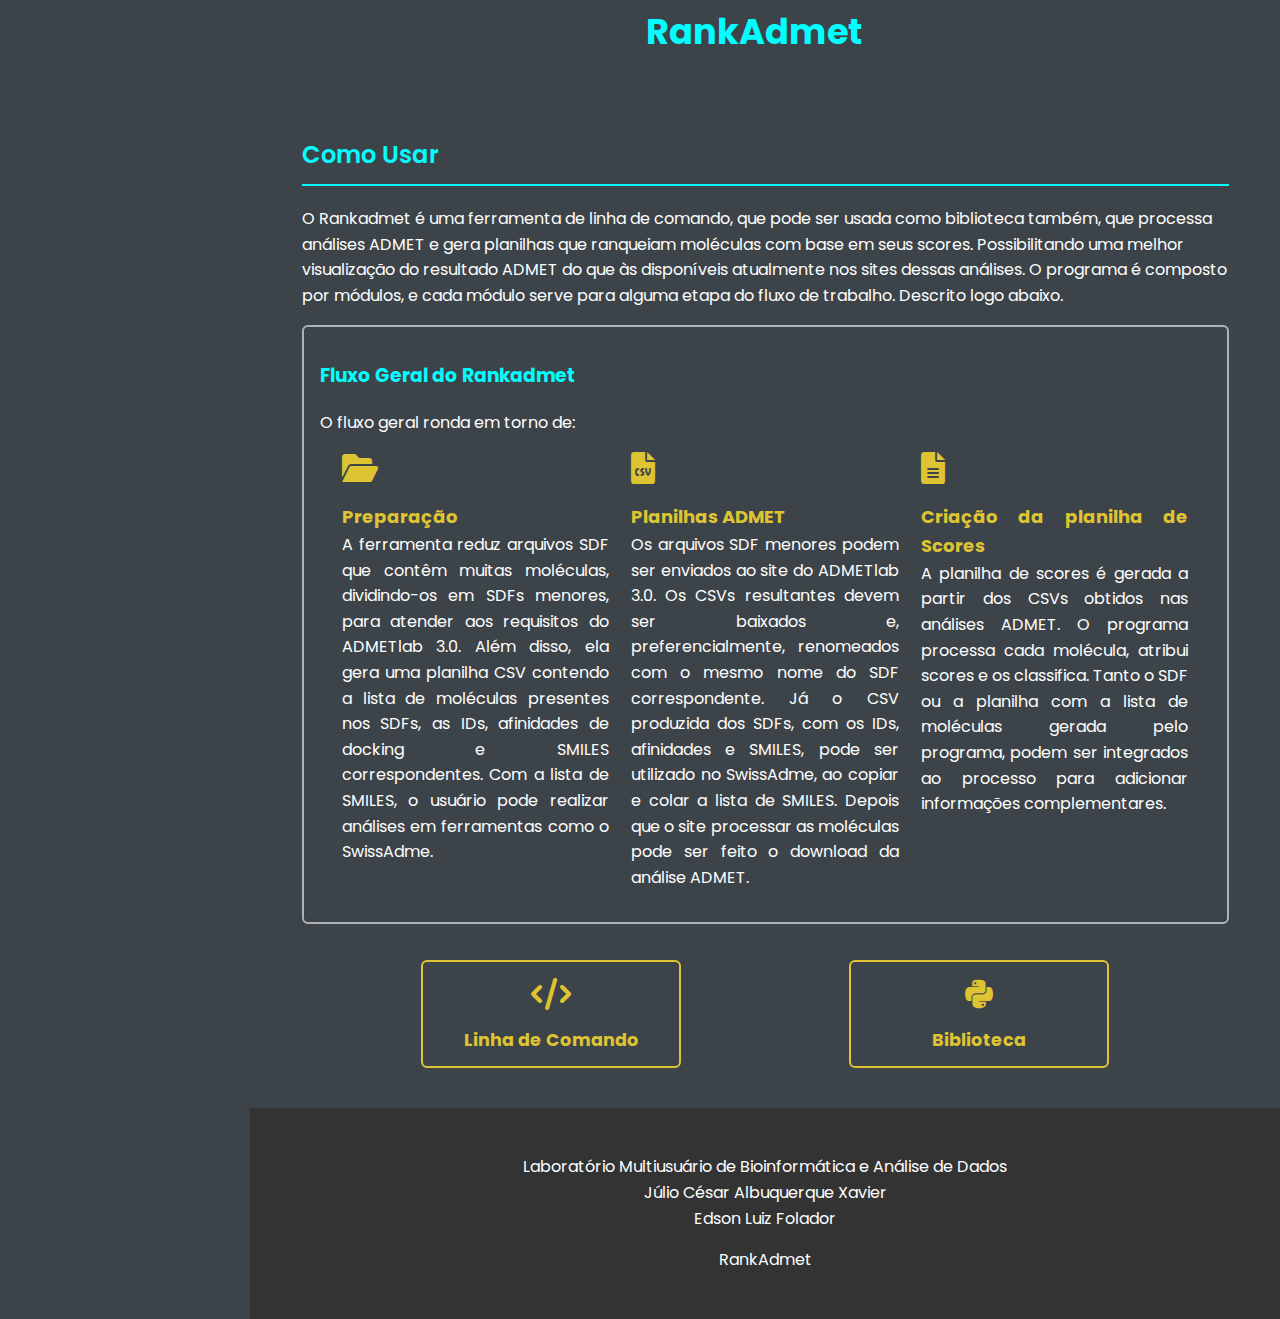
<file: Rankadmet/Doc_web/comoUsar.html>
<!DOCTYPE html>
<html lang="pt-br">
<head>
    <meta charset="UTF-8">
    <meta name="viewport" content="width=device-width, initial-scale=1.0">
    <title>RankAdmet</title>
    <link rel="stylesheet" href="style.css">
    <link rel="stylesheet" href="https://cdnjs.cloudflare.com/ajax/libs/font-awesome/6.0.0/css/all.min.css" integrity="sha512-9usAa10IRO0HhonpyAIVpjrylPvoDwiPUiKdWk5t3PyolY1cOd4DSE0Ga+ri4AuTroPR5aQvXU9xC6qOPnzFeg==" crossorigin="anonymous" referrerpolicy="no-referrer" />
    <link href="https://fonts.googleapis.com/css2?family=Poppins:wght@400;500;600;700;800&display=swap" rel="stylesheet">

</head>
<body class="Rankadmet-body">
    <div class="overlay" id="overlay"></div>
    <div class="main-content">
        <header>
            <div class="container-header">
                <i class="fas fa-times" id="closeBtn"></i>
                <i class="fas fa-bars" id="menuBtn"></i>
                <a class="conteiner-logo" href="index.html"><h1>RankAdmet</h1></a>
            </div>
        </header>
        <main id="main-content">
              <section id="overview" class="container">
                <h2 class="h2-first">Como Usar</h2>
                <p id="Fluxo">O Rankadmet é uma ferramenta de linha de comando, que pode ser usada como biblioteca também, que processa análises ADMET e gera planilhas que ranqueiam moléculas com base em seus scores. Possibilitando uma melhor visualização do resultado ADMET do que às disponíveis atualmente nos sites dessas análises. O programa é composto por módulos, e cada módulo serve para alguma etapa do fluxo de trabalho. Descrito logo abaixo.</p>
                <div class="card-explicacao">
                    <h3>Fluxo Geral do Rankadmet</h3>
                    <p>O fluxo geral ronda em torno de:</p>
                    <div class="fluxo-grafico">
                        <div class="etapa mob-fluxo">
                            <i class="mob-fluxo-icon cor-aqua fa-solid fa-folder-open fa-2x"></i>
                            <p><strong>Preparação</strong><br>
                            A ferramenta reduz arquivos SDF que contêm muitas moléculas, dividindo-os em SDFs menores, para atender aos requisitos do ADMETlab 3.0. Além disso, ela gera uma planilha CSV contendo a lista de moléculas presentes nos SDFs, as IDs, afinidades de docking e SMILES correspondentes. Com a lista de SMILES, o usuário pode realizar análises em ferramentas como o SwissAdme.</p>
                        </div>
                        <div class="etapa mob-fluxo">
                            <i class="mob-fluxo-icon cor-aqua fa-solid fa-file-csv fa-2x"></i>
                            <p><strong>Planilhas ADMET</strong><br>
                            Os arquivos SDF menores podem ser enviados ao site do ADMETlab 3.0. Os CSVs resultantes devem ser baixados e, preferencialmente, renomeados com o mesmo nome do SDF correspondente. Já o CSV produzida dos SDFs, com os IDs, afinidades e SMILES, pode ser utilizado no SwissAdme, ao copiar e colar a lista de SMILES. Depois que o site processar as moléculas pode ser feito o download da análise ADMET.</p>
                        </div>
                        <div class="etapa mob-fluxo">
                            <i class="mob-fluxo-icon cor-aqua fas fa-file-alt fa-2x"></i>
                            <p><strong>Criação da planilha de Scores</strong><br>
                            A planilha de scores é gerada a partir dos CSVs obtidos nas análises ADMET. O programa processa cada molécula, atribui scores e os classifica.  Tanto o SDF ou a planilha com a lista de moléculas gerada pelo programa, podem ser integrados ao processo para adicionar informações complementares.</p>
                        </div>
                    </div>
                </div>
                <section class="container main-cards">
                    <a class="card-options" id="cmdCard">
                        <i class="fas fa-code"></i>
                        <h3>Linha de Comando</h3>
                    </a>
                    <a class="card-options" id="libCard">
                        <i class="fa-brands fa-python"></i>
                        <h3>Biblioteca</h3>
                    </a>
                </section>
                <div id ="cli">
                    <div class="sidebar">
                        <nav class="sidebar-nav">
                            <a href="index.html"><i class="fas fa-home"></i> Início</a>
                            <a href="tutorialdownload.html?section=intro"><i class="fas fa-download"></i> Instalação</a>
                            <a href="comoUsar.html?section=intro"><i class="fas fa-code"></i> Como Usar</a>
                             <div class="sidebar-summary">
                            <h4>Sumário</h4>
                            <a href="#Resumos"><i class="fas fa-list"></i> Resumos</a>
                            <a href="#Fluxo"><i class="fas fa-project-diagram"></i> Fluxo Geral</a>
                            <a href="#Venv"><i class="fas fa-terminal"></i> Ativando Venv</a>
                            <a href="#Padrao"><i class="fas fa-cogs"></i> Módulo Padrão</a>
                            <a href="#Auto"><i class="fas fa-robot"></i> Módulo Automático</a>
                            <a href="#Adapt"><i class="fas fa-sync-alt"></i> Módulo Adapt</a>
                            </div>
                        </nav>
                    </div>
                    <h2>Tutorial Linha de Comando</h2>
                    <p id="Venv">O programa em seu formato de linha de comando possui 3 módulos, padrão, auto e adapt. O módulo Padrão permite controlar cada etapa do fluxo manualmente, o que dá certa flexibilidade no processo. O módulo Automático recebe o caminho de um único ou vários arquivos SDFs, além de receber também o caminho de uma única pasta contendo os arquivos SDF. A partir daí, o programa executa todas as etapas automaticamente. E o módulo Adapt é para converter planilhas de scores geradas em versões anteriores do programa para o formato da versão atual.</p>
                    <!-- <div class="iframe-class">
                        <div class="consent-overlay">
                            <p>Este é um vídeo de tutorial de como usar o programa, ele está armazenado no Youtube, que utiliza cookies para coletar dados analíticos e de rastreamento de anúncios. Para assistir ao vídeo é necessário estar ciente disso e apertar em "Aceitar".</p>
                            <div class="consent-buttons">
                                <a href="https://policies.google.com/privacy?hl=pt_BR" target="_blank">Política de Privacidade do Youtube</a>
                                <button onclick="loadVideo()">Aceitar</button>
                            </div>
                        </div>
                    </div> -->
                    <div class="card-explicacao">
                        <h3>Ativando Ambiente Virtual</h3>
                        <p>É necessário ativar o ambiente virtual sempre que for utilizar o programa, já que, conforme o tutorial de instalação, ele foi instalado em uma venv (ambiente virtual). Você pode estar em qualquer pasta no terminal, basta fornecer o caminho onde a venv está localizada e ativá-la. O método de ativação varia de acordo com o sistema operacional.</p>
                        <div class="card-explicacao-inner">
                            <h3>Windows</h3>
                            <p>No Windows, o comando para ativar a venv segue a estrutura abaixo:</p>
                            <div class="library">
                                <span class="reservada"> C:\Users\Nome\Pasta\rankadmet\venv\Scripts\activate</span>
                            </div>
                            <p>Basta inserir o caminho da pasta onde a venv está instalada e complementar com venv\Scripts\activate. Esse comando executa o script de ativação da venv, deixando o rankadmet pronto para uso.</p>                       
                        </div>
                        <div class="card-explicacao-inner">
                            <h3>Linux</h3>
                            <p>No Linux, o processo é semelhante, mas requer o uso do comando source antes do caminho de ativação. A estrutura do comando é a seguinte:</p>
                            <div class="library">
                                <span class="reservada">source </span> /opt/rankadmet/venv/bin/activate
                            </div>
                            <p id="Padrao">Aqui, há uma diferença no caminho da ativação, que segue a sequência venv/bin/activate. No exemplo fornecido, a instalação foi feita na pasta /opt, que é comumente utilizada para instalar softwares de terceiros ou aplicativos que não fazem parte da distribuição padrão do sistema. No laboratório, todos os computadores possuem o rankadmet instalado nessa pasta, que pode ser acessada por qualquer usuário.</p>
                        </div>
                    </div>
                    <div class="card-explicacao">
                        <h3>Módulo Padrão</h3>
                        <p>Para utilizar um módulo no programa é necessário informar o nome do programa seguido do nome do módulo. Por exemplo: "rankadmet auto -i arquivo.sdf" ou "rankadmet adapt -i arquivo.xlsx". Quando utilizamos apenas o nome do programa seguido dos parâmetros, sem especificar um módulo, estamos chamando o módulo padrão. Por exemplo: "rankadmet -i arquivo.sdf". Este módulo padrão possui três funcionalidades principais:</p>
                        <div class="card-explicacao-inner">
                            <h3>Preparação: Criação de arquivos SDF menores</h3>
                            <p><strong>-i:</strong> Parâmetro que recebe o caminho de um arquivo SDF ou múltiplos, também pode receber o caminho de uma pasta que contenha os arquivos SDF. Mas caso o parâmetro receber o caminho de uma pasta é necessário colocar junto um outro parâmetro, que é o <strong>-sdf</strong>. Ao fazer uma linha de comando com apenas o -i como parâmetro, a configuração desse processamento se dará com os valores padrões, que são: 299 moléculas em cada arquivo sdf menor, considerando todo o arquivo de entrada sem aplicar filtro de afinidade por docking, e gerando em conjunto aos sdfs menores um arquivo csv auxiliar. Para alterar essa configuração opcional utilize os parâmetros opcionais, que são descritos mais adiante.</p>
                            <h4>Exemplo de Linhas de Comando com Valores Padrões</h4>
                            <div class="fluxo-grafico">
                                <div class="etapa mob-fluxo">
                                    <div class="library">
                                        <span class="reservada">rankadmet</span> <span class="comentario">-i</span> results.sdf
                                    </div>
                                    <p>Para 1 arquivo apenas. O programa não processar arquivos que tenham no nome a tag "_ok", pois o programa coloca essa tag para sinalizar que o arquivo já foi processado.</p>
                                </div>
                                
                                <div class="etapa mob-fluxo">
                                    <div class="library">
                                        <span class="reservada">rankadmet</span> <span class="comentario">-i</span> results_pubchem.sdf results_chembl.sdf
                                    </div> 
                                    <p>Para multiplos arquivos, o caminho de cada deverá ser separado por espaço.</p>
                                </div>

                                <div class="etapa mob-fluxo">
                                    <div class="library">
                                        <span class="reservada">rankadmet</span> <span class="comentario">-i</span> .\complexo\ <span class="comentario">-sdf</span>
                                    </div>
                                    <p>O programa só receberá o caminho de 1 pasta por vez, e exigirá que seja utilizado a flag, para indicar qual arquivo tratar.</p>
                                </div>
                            </div>
                            <h4>Parâmetros opcionais</h4>
                            <div class="fluxo-grafico">

                                <div class="etapa mob-fluxo">
                                    <p><strong>-ps:</strong> Filtra moléculas por afinidade, incluindo apenas aquelas com valores abaixo de um limite especificado (padrão: sem filtro). Ex:
                                    </p>
                                    <div class="library">
                                        <span class="reservada">rankadmet</span> <span class="comentario">-i</span> result.sdf <span class="comentario">-ps</span> -7
                                    </div>
                                </div>
                                
                                <div class="etapa mob-fluxo">
                                    <p><strong>-bs:</strong> Define o número máximo de moléculas por arquivo (padrão: 299 moléculas, conforme limite do ADMETlab 3.0). Ex:
                                    <div class="library">
                                        <span class="reservada">rankadmet</span> <span class="comentario">-i</span> result.sdf <span class="comentario">-ps</span> -7 <span class="comentario">-bs</span> 500
                                    </div>
                                </div>
                                
                                <div class="etapa mob-fluxo">
                                    <p><strong>-nb:</strong> Flag que gera apenas um arquivo CSV auxiliar contendo ID, afinidade e SMILES das moléculas (padrão: sempre gerado). Ex:</p>
                                    <div class="library">
                                        <span class="reservada">rankadmet</span> <span class="comentario">-i</span> result.sdf <span class="comentario">-ps</span> -7 <span class="comentario">-bs</span> 500 <span class="comentario">-nb</span>
                                    </div>

                                </div>
                                
                            </div>
                        </div>
                        <div class="card-explicacao-inner">
                            <h3>Planilhas ADMET: Obtenção das Análises ADMET</h3>
                            <p>Etapa feita fora do programa, ela é necessária para se obter as análises ADMET das moléculas. Acesse o site ADMETlab 3.0 e processe os arquivos SDF criados individualmente. Já no SwissAdme o site recebe uma lista de smiles, que pode ser obtida pelo arquivo csv auxiliar que o rankadmet gera.<br>
                            <div class="fluxo-grafico">
                                <div class="etapa mob-fluxo">
                                    <p><strong>Envie os arquivos SDF ao Admetlab</strong><br> Acesse o site <span><a href="https://admetlab3.scbdd.com/server/screening" target="_blank">AdmetLab 3.0</a></span> e envie os arquivos SDF menores gerados pelo Rankadmet que estão na pasta batchs.
                                </div>
                                <div class="etapa mob-fluxo">
                                    <p><strong>Ou Coloque a Lista de Smiles no SwissAdme</strong><br> Acesse o site <span><a href="http://www.swissadme.ch/" target="_blank">SwissAdme</a></span> e coloque a lista de smiles que se encontra no arquivo auxiliar na pasta addon.
                                </div>
                                <div class="etapa mob-fluxo">
                                    <p><strong>Baixe os arquivos CSV</strong><br> Baixe o csv da analise ADMET e o renomeie para corresponder ao arquivo que originou essa analise. Faça isso com todos, é uma maneira de manter organizado.</p>
                                </div>
                            </div>
                        </div>
                        <div class="card-explicacao-inner">
                            <h3>Criação da planilha de Scores</h3>
                            <p>Após baixar as análises, retornamos ao programa para gerar a planilha de scores. Esse processo também cria automaticamente uma planilha auxiliar contendo as 50 melhores moléculas, sendo esse número ajustável por meio de um parâmetro opcional.</p><p>A planilha de scores é acumulativa. Isso significa que, caso o usuário gere a planilha mais de uma vez, o programa concatenará os novos dados com os já existentes na planilha localizada na pasta onde o programa está sendo executado. Em seguida, ela será classificada e ordenada da melhor para a pior molécula.</p><p>Além disso, é possível adicionar informações extras à planilha de scores utilizando um outro parâmetro opcional. Essas informações adicionais são extraídas de arquivos SDF, ou do CSV que estar na pasta "addon".</p>
                            <p><strong>-i:</strong> Parâmetro obrigatório que recebe como entrada um ou mais de um arquivo CSV ou uma pasta contendo múltiplos CSVs. Mas caso o parâmetro receber o caminho de uma pasta, será necessário colocar junto o parâmetro <strong>-csv</strong>, para indicar ao programa que deve processar apenas os arquivos csv da pasta.</p>
                            <h4>Exemplo de Linhas de Comando</h4>
                            <div class="fluxo-grafico">
                                
                                <div class="etapa mob-fluxo">
                                    <div class="library">
                                        <span class="reservada">rankadmet</span> <span class="comentario">-i</span> results.csv
                                    </div>
                                    <p>Para 1 arquivo apenas. O programa não processar arquivos que tenham no nome a tag "_ok", pois o programa coloca essa tag para sinalizar que o arquivo já foi processado.</p>
                                </div>
                              
                                <div class="etapa mob-fluxo">
                                    <div class="library">
                                        <span class="reservada">rankadmet</span> <span class="comentario">-i</span> pubchem.csv chembl.csv
                                    </div>
                                    <p>Para múltiplos arquivos, o caminho de cada deverá ser separado por espaço.</p>
                                </div>
                                
                                <div class="etapa mob-fluxo">
                                    <div class="library">
                                        <span class="reservada">rankadmet</span> <span class="comentario">-i</span> .\complexo\ <span class="comentario">-csv</span>
                                    </div>
                                    <p>O programa só receberá o caminho de 1 pasta por vez, e exigirá que seja utilizado a flag, para indicar qual arquivo tratar.</p>
                                </div>
                            </div>
                            <h4>Parâmetros opcionais</h4>
                            <div class="fluxo-grafico">
                                <div class="etapa mob-fluxo">
                                    <p><strong>-a:</strong> Recebe tanto o caminho do sdf que foi usado para criar a analise que está no parâmetro de -i, ou o csv que está na pasta de addon. Ex:</p>
                                    <div class="library">
                                        <span class="reservada">rankadmet</span> <span class="comentario">-i</span> result.csv <span class="comentario">-a</span> result.csv
                                    </div> 
                                </div>
                                
                                <div class="etapa mob-fluxo" id="Auto">
                                    <p><strong>-t:</strong> Especifica o número de moléculas a serem incluídas em uma planilha secundária com os melhores desempenhos (padrão: 50 moléculas).Ex:</p>
                                    <div class="library">
                                        <span class="reservada">rankadmet</span> <span class="comentario">-i</span> result.csv <span class="comentario">-a</span> result.csv <span class="comentario">-t</span> 10
                                    </div>   
                                                                              
                                </div>
                                
                            </div>
                        </div>
                    </div>
                    <div class="card-explicacao">
                        <h3>Módulo Auto</h3>
                        <p>O módulo automático realiza todo o fluxo de trabalho de forma integrada:<br>
                        <strong>-i:</strong> Recebe como entrada 1 ou uma lista de arquivos SDF, esse módulo NÃO ACEITA um caminho de uma pasta. Esse módulo divide os arquivos em partes menores, envia-os automaticamente para o ADMETlab 3.0, baixa os resultados do site e gera a planilha de scores.</p>
                        <h4>Parâmetros opcionais</h4>
                        <div class="fluxo-grafico">
                            <div class="etapa mob-fluxo">
                                <p><strong>-ps:</strong> Filtra moléculas por afinidade, incluindo apenas aquelas com valores abaixo de um limite especificado (padrão: sem filtro). Ex:</p>
                                <div class="library">
                                    <span class="reservada">rankadmet</span> auto <span class="comentario">-i</span> result.sdf <span class="comentario">-ps</span> -7
                                </div>
                            </div>
                            
                            <div class="etapa mob-fluxo">
                                <p><strong>-bs:</strong> Define o número máximo de moléculas por arquivo (padrão: 299 moléculas, conforme limite do ADMETlab 3.0). Ex:</p>
                                <div class="library">
                                    <span class="reservada">rankadmet</span> auto <span class="comentario">-i</span> result.sdf <span class="comentario">-ps</span> -7 <span class="comentario">-bs</span> 500
                                </div>
                            </div>
                            
                            <div class="etapa mob-fluxo" id="Adapt">
                                <p><strong>-t:</strong> Para especificar o número de moléculas na planilha secundária de melhores desempenhos. Ex:</p>
                                <div class="library">
                                    <span class="reservada">rankadmet</span> auto <span class="comentario">-i</span> result.sdf <span class="comentario">-ps</span> -7 <span class="comentario">-bs</span> 500 <span class="comentario">-t</span> 10
                                </div>                         
                            </div>
                              
                        </div>    
                    </div>
                    <div class="card-explicacao">
                        <h3>Módulo Adapt</h3>
                        <p id="Resumos">O módulo Adapta é projetado para converter planilhas geradas em versões anteriores do programa para o formato atualizado.<br><strong>-i:</strong> Recebe o caminho da planilha antiga, sendo 1 ou vários arquivos, este módulo NÃO ACEITA o caminho de uma pasta. O resultado é uma planilha compatível com a versão atual do Rankadmet. Este módulo não tem parâmetros opcionais</p>
                    </div>
                    <div class="card-explicacao">
                        <h3>Resumo</h3>
                        <p> Apenas algumas tabelas para organizar as informações dadas</p>
                        <table class="table-minor">
                            <h4>Parâmetros Aceitos em Cada Módulo</h4>
                            <thead>
                            <tr>
                                <th>Parâmetros</th>
                                <th>Padrão</th>
                                <th>Auto</th>
                                <th>Adapt</th>
                            </tr>
                            </thead>
                            <tbody>
                            <tr>
                                <td><strong>-i</strong></td>
                                <td class="check">Lista/Pasta</td>
                                <td colspan="2" class ="check">Lista</td>   
                            </tr>
                            <tr>
                                <td><strong>-csv</strong></td>
                                <td class="check">✔</td>
                                <td class="deny">✖</td>
                                <td class="deny">✖</td>
                                </tr>
                            <tr>
                                <td><strong>-sdf</strong></td>
                                <td class="check">✔</td>
                                <td class="deny">✖</td>
                                <td class="deny">✖</td>
                            </tr>

                            <tr>
                                <td><strong>-ps</strong></td>
                                <td class="check">✔</td>
                                <td class="check">✔</td>
                                <td class="deny">✖</td>
                            </tr>
                            <tr>
                                <td><strong>-bs</strong></td>
                                <td class="check">✔</td>
                                <td class="check">✔</td>
                                <td class="deny">✖</td>
                            </tr>
                            <tr>
                                <td><strong>-nb</strong></td>
                                <td class="check">✔</td>
                                <td class="deny">✖</td>
                                <td class="deny">✖</td>
                            </tr>
                            <tr>
                                <td><strong>-a</strong></td>
                                <td class="check">✔</td>
                                <td class="deny">✖</td>
                                <td class="deny">✖</td>
                            </tr>
                            <tr>
                                <td><strong>-t</strong></td>
                                <td class="check">✔</td>
                                <td class="check">✔</td>
                                <td class="deny">✖</td>
                            </tr>
                            </tbody>
                        </table>
                    <table class="table-major">
                        <h4>Função de Cada Parâmetro</h4>
                        <thead>
                        <tr>
                            <th>Parâmetros</th>
                            <th>O que Faz</th>
                            <th>Padrão</th>
                            <th>Exemplo</th>
                        </tr>
                        </thead>
                        <tbody>
                        <tr>
                            <td><strong>-i</strong></td>
                            <td>Recebe Lista/Pasta</td>
                            <td>Obrigatório</td>
                            <td class="td-terminal"><code>-i arquivo.sdf arquivo2.sdf</code></td>
                        </tr>
                        <tr>
                            <td><strong>-csv</strong></td>
                            <td>Flag que indica ao programa para tratar arquivos csv na pasta indicada</td>
                            <td>Obrigatório quando a entrada for o caminho de uma pasta</td>
                            <td class="td-terminal"><code>-csv</code></td>
                        </tr>
                        <tr>
                            <td><strong>-sdf</strong></td>
                            <td>Flag que indica ao programa para tratar arquivos sdf na pasta indicada</td>
                            <td>Obrigatório quando a entrada for o caminho de uma pasta</td>
                            <td class="td-terminal"><code>-sdf</code></td>
                        </tr>
                        <tr>
                            <td><strong>-ps</strong></td>
                            <td>Filtro pela afinidade de Docking</td>
                            <td>Sem Filtro</td>
                            <td class="td-terminal"><code>-ps -7</code></td>
                        </tr>
                        <tr>
                            <td><strong>-bs</strong></td>
                            <td>Número de moléculas por parte</td>
                            <td>299 por parte</td>
                            <td class="td-terminal"><code>-bs 500</code></td>
                        </tr>
                        <tr>
                            <td><strong>-nb</strong></td>
                            <td>Para criar apenas um csv com a lista de moléculas</td>
                            <td>Cria as duas pastas</td>
                            <td class="td-terminal"><code>-nb</code></td>
                        </tr>
                        <tr>  
                            <td><strong>-a</strong></td>
                            <td>Recebe o caminho de um arquivo</td>
                            <td>Nenhum</td>
                            <td class="td-terminal"><code>-a arquivo.csv</code></td>
                        </tr>
                        <tr>
                            <td><strong>-t</strong></td>
                            <td>Recebe número de moléculas</td>
                            <td>50</td>
                            <td class="td-terminal"><code>-t 10</code></td>
                        </tr>
                        </tbody>
                    </table>
                    <table class="table-major-fluxo">
                        <h4>Resumo do Fluxo de Trabalho</h4>
                        <thead>
                            <tr>
                                <th><highlight>Objetivo:</highlight></th>
                                <th>Obter a Planilha de Scores do SwissADME</th>
                                <th>Obter a Planilha de Scores do Admetlab 3.0</th>
                                <th>Obter a Planilha de Scores do Admetlab 3.0 automaticamente</th>
                                <th>Adaptar uma Planilha de Scores da Versão Antiga para a Nova</th>
                            </tr>
                        </thead>
                        <tbody>
                            <tr>
                                <td>Módulo:</td>
                                <td colspan="2" class="deny">Padrão</td>
                                <td>Auto</td>
                                <td>Adapt</td>
                            </tr>
                            <tr>
                                <td>Entrada:</td>
                                <td colspan="3" class="deny">Arquivo sdf vindo do Pharmit</td>
                                <td>Planilha de scores de uma versão antiga do programa</td>
                            </tr>
                            <tr>
                                <td>1ª Etapa:</td>
                                <td>Obter CSV com moléculas e SMILES <highlight>(-nb)</highlight></td>
                                <td>Dividir o sdf em arquivos menores com 299 moléculas cada sdf</td>
                                <td>Automaticamente particionar SDF, enviar ao ADMETlab, baixar análise e gerar scores</td>
                                <td>Adaptar planilha antiga para nova</td>
                            </tr>
                            <tr>
                                <td>Saída:</td>
                                <td>CSV com lista de moléculas e SMILES na pasta .\addon</td>
                                <td>Duas pastas, .\batch com todas partições do sdf, e .\addon com uma lista de moléculas e seus smiles</td>
                                <td colspan="2" class="check">Planilha de scores e um Planilha filtrada com melhores moléculas</td>
                            </tr>
                            <tr>
                                <td>Entrada:</td>
                                <td>Colar coluna de SMILES no site</td>
                                <td>Upload de cada partição por vez</td>
                            </tr>
                            <tr>
                                <td>2ª Etapa:</td>
                                <td colspan="2" class="deny">Baixar CSV do site</td>
                            </tr>
                            <tr>
                                <td>Saída:</td>
                                <td>1 CSV com análise ADMET</td>
                                <td>1 CSV por partição</td>
                            </tr>
                            <tr>
                                <td>Entrada:</td>
                                <td colspan="2" class="deny">Caminho das pastas ou lista de CSVs com 1 ou mais separados por espaço. Opcionalmente combinar com o csv do .\addon usando (-a)</td>
                            </tr>
                            <tr>
                                <td>3ª Etapa</td>
                                <td colspan="2" class="deny">Gerar planilha de scores</td>
                            </tr>
                            <tr>
                                <td>Saída</td>
                                <td colspan="2" class="check">Planilha de scores e um Planilha filtrada com melhores moléculas</td>
                            </tr>
                        </tbody>
                    </table>
                </div>
            </div>
            <div id="lib">
                <div class="sidebar">
                    <nav class="sidebar-nav">
                        <a href="index.html"><i class="fas fa-home"></i> Início</a>
                        <a href="tutorialdownload.html?section=intro"><i class="fas fa-download"></i> Instalação</a>
                        <a href="comoUsar.html?section=intro"><i class="fas fa-code"></i> Como Usar</a>
                         <div class="sidebar-summary">
                        <h4>Sumário</h4>
                        <a href="#Instalacao"><i class="fas fa-download"></i> Instalação</a>
                        <a href="#Preparacao"><i class="fas fa-folder-open"></i> Preparação</a>
                        <a href="#ADMET"><i class="fas fa-file-csv"></i> Planilhas ADMET</a>
                        <a href="#Scores"><i class="fas fa-chart-line"></i> Planilha de Scores</a>
                        </div>
                    </nav>
                </div>
                <h2 id="Instalacao">Tutorial Biblioteca</h2>
                <p></p>
                <div class="card-explicacao">
                    <h3>Instalação</h3>
                    <p>Para instalar a biblioteca, acesse o repositório através <span><a href="https://bit.ly/4jq4QDB" target="_blank">deste link</a></span> e baixe o arquivo .whl. Como se trata de uma biblioteca Python, você pode instalá-la utilizando o arquivo .whl com o comando pip install. Assim instalando em um ambiente virtual do seu projeto de desenvolvimento.<br><br>

                    Um ponto importante é que a biblioteca depende especificamente da versão 1.26.4 do NumPy. Essa exigência pode gerar conflitos caso outras bibliotecas do seu projeto requeiram uma versão mais recente do NumPy. A necessidade dessa versão está relacionada às funcionalidades do RDKit, que são utilizadas pela biblioteca.</p>
                </div>
                <div class="card-explicacao">
                    <h3>Como Usar</h3>
                    <p id ="Preparacao">Como observado no quadro de fluxo geral, a biblioteca foi desenvolvida para otimizar esse fluxo descrito, abrangendo as etapas de preparação dos arquivos para envio aos sites do ADMETLab3.0 e swissadmet,e a geração da planilha de scores. No que diz respeito à obtenção da planilha do ADMET, essa etapa precisa ser realizada diretamente no site no caso do SwissADME. No entanto, no ADMETLab3.0, eles disponibilizam uma API, <span><a href="https://admetlab3.scbdd.com/apis/#/" target="_blank">neste link</a></span>, permitindo que seu código automatize também essa etapa.</p>
                    <div class="card-explicacao-inner">
                        <h3>Preparação</h3>
                        <p>Essa parte consiste em ter como arquivo de entrada um .sdf que está muito grande para se colocar no admetlab, então ele será fracionado em varios sdf com 299 moleculas cada por padrão. Ou quando se tem um sdf e quer ter a lista de smiles das moleculas deste sdf para poder colocar em sites que aceitam apenas uma lista de smiles como o swissadmet. Essa etapa cria duas pastas a batchs, que tem os sdfs fracionados, e a addon, que tem a lista de smiles das moleculas do sdf.</p>
                        <div class="library">
                            <span class="import">import</span> <span class="string">rankadmet</span>
                            <br><br>
                            <span class="comentario"># Os Parametos são:</span><br>
                            <span class="comentario"># input_file: str -> Caminho do arquivo de entrada</span><br>
                            <span class="comentario"># batch_size: int = 299 -> Tamanho do batch</span><br>
                            <span class="comentario"># affinity_cutoff: float = None -> Filtro de afinidade</span><br>
                            <span class="comentario"># no_batch: bool = False -> Flag para processar sem produzir os batchs apenas o addon</span><br>
                            <span class="comentario"># verbose: bool = False -> Se True mostrar mensagens de log</span><br><br>
                            <span class="comentario"># Caminho do arquivo</span><br>
                            <span class="string">rankadmet</span>.<span class="string">Addon</span>().<span class="string">make_addon</span>(<span class="reservada">'arquivo.sdf'</span>,<span class="funcao">affinity_cutoff</span>=<span class="numero">-7</span>)
                            <br id="ADMET"><br>
                            <span class="comentario"># Para processar mais de um arquivo, basta colocar os caminhos dos arquivos numa lista</span><br>
                            input = [<span class="reservada">'arquivo1.sdf'</span>, <span class="reservada">'arquivo2.sdf'</span>]
                            <br>
                            <span class="comentario"># E interar sobre a lista</span><br>
                            <span class="import">for</span> i <span class="import">in</span> input:
                            <br>
                            &nbsp;&nbsp;&nbsp;&nbsp;<span class="string">rankadmet</span>.<span class="string">Addon</span>().<span class="string">make_addon</span>(i, <span class="funcao">affinity_cutoff</span>=<span class="numero">-7</span>)
                            
                        </div>
                    </div>
                    <div class="card-explicacao-inner">
                        <h3>Planilhas ADMET: Obtenção das Análises ADMET</h3>
                        <p>Etapa feita fora do programa, ela é necessária para se obter as análises ADMET das moléculas. Acesse o site ADMETlab 3.0 e processe os arquivos SDF criados individualmente. Já no SwissAdme o site recebe uma lista de smiles, que pode ser obtida pelo arquivo csv auxiliar que o rankadmet gera.<br>
                        <div class="fluxo-grafico">
                            <div class="etapa mob-fluxo">
                                <p><strong>Envie os arquivos SDF ao Admetlab</strong><br> Acesse o site <span><a href="https://admetlab3.scbdd.com/server/screening" target="_blank">AdmetLab 3.0</a></span> e envie os arquivos SDF menores gerados pelo Rankadmet que estão na pasta batchs.</p>
                            </div>
                            <div class="etapa mob-fluxo">
                                <p><strong>Ou Coloque a Lista de Smiles no SwissAdme</strong><br> Acesse o site <span><a href="http://www.swissadme.ch/" target="_blank">SwissAdme</a></span> e coloque a lista de smiles que se encontra no arquivo auxiliar na pasta addon.</p>
                            </div>
                            <div class="etapa mob-fluxo">
                                <p id="Scores"><strong>Baixe os arquivos CSV</strong><br> Baixe o csv da analise ADMET e o renomeie para corresponder ao arquivo que originou essa analise. Faça isso com todos, é uma maneira de manter organizado.</p>
                            </div>
                        </div>
                    </div>
                    <div class="card-explicacao-inner">
                        <h3>Criação da planilha de Scores</h3>
                        <p>Após o download das análises, os arquivos obtidos podem ser utilizados para gerar a planilha de scores. O comando não apenas cria a planilha de scores, mas também gera uma planilha auxiliar contendo as 50 melhores moléculas. Esse número pode ser ajustado conforme necessário por meio de um parâmetro opcional.</p>

                        <p>A planilha de scores é acumulativa. Isso significa que, caso o usuário gere a planilha mais de uma vez, o programa concatenará os novos dados com os já existentes na planilha localizada na pasta onde está sendo executado. Em seguida, ela será classificada e ordenada da melhor para a pior molécula.</p>
                        
                        <p>Além disso, é possível adicionar informações extras à planilha de scores utilizando um outro parâmetro opcional. Essas informações adicionais são extraídas de arquivos SDF, ou do CSV que estar na pasta "addon".</p>
                        
                        <p>No quadro abaixo tem a lista de parametros e o que eles fazem, além de um exemplo </p>
                        <div class="library">
                            <span class="import">import</span><span class="string"> rankadmet</span>
                            <br>
                            <span class="import">import</span> <span class="string">pandas</span><span class="import"> as</span> <span class="string">pd</span>
                            <br><br>
                            <span class="comentario"># Os Parametros são:</span><br>
                            <span class="comentario"># input: str -> Caminho do arquivo de entrada</span><br>
                            <span class="comentario"># addon: str = None -> Caminho do arquivo addon</span><br>
                            <span class="comentario"># top_hits: int = 50 -> Quantidade de moleculas na planilha de melhores</span><br>
                            <span class="comentario"># verbose: bool = False -> Se True mostrar mensagens de log</span><br><br>
                            <span class="comentario"># Caminho do arquivo</span><br>
                            <span class="string">rankadmet</span>.<span class="string">Evaluate</span>().<span class="string">admetlab</span>(<span class="reservada">'arquivo.csv'</span>, <span class="funcao">addon</span>=<span class="reservada">'addon.csv'</span>, <span class="funcao">top_hits</span>=<span class="numero">50</span>, <span class="funcao">verbose</span>=True)
                            <br><br>
                            <span class="comentario"># Ou DF</span><br>
                            df = <span class="string">pd</span>.<span class="string">read_csv</span>(<span class="reservada">'arquivo.csv'</span>)<br>
                            df_addon = <span class="string">pd</span>.<span class="string">read_csv</span>(<span class="reservada">'addon.csv'</span>)<br><br>
                            <span class="string">rankadmet</span>.<span class="string">Evaluate</span>().<span class="string">admetlab</span>(df, <span class="funcao">addon</span>=df_addon, <span class="funcao">top_hits</span>=<span class="numero">50</span>, <span class="funcao">verbose</span>=True)
                            <br><br>
                            <span class="comentario"># Ou lista dos caminhos ou dfs</span><br>
                            input = [<span class="reservada">'arquivo1.csv'</span>, <span class="reservada">'arquivo2.csv'</span>]
                            <br>
                            <span class="import">for</span> i <span class="import">in</span> input:
                            <br>
                            &nbsp;&nbsp;&nbsp;&nbsp;<span class="string">rankadmet</span>.<span class="string">Evaluate</span>().<span class="string">admetlab</span>(i, <span class="funcao">addon</span>=<span class="reservada">'addon.csv'</span>,  <span class="funcao">top_hits</span>=<span class="numero">50</span>, <span class="funcao">verbose</span>=True)
                        </div>
                    </div>
                </div>
            </div>
            <div id="intro">
                <div class="sidebar">
                    <nav class="sidebar-nav">
                        <a href="index.html"><i class="fas fa-home"></i> Início</a>
                        <a href="tutorialdownload.html?section=intro"><i class="fas fa-download"></i> Instalação</a>
                        <a href="comoUsar.html?section=intro"><i class="fas fa-code"></i> Como Usar</a>        
                        <div class="sidebar-summary">
                            <h4>Contato</h4>
                            <p>Para reportar bugs, enviar sugestões ou esclarecer dúvidas, você pode entrar em contato por e-mail ou abrir uma issue no repositório do GitHub dedicado à instalação do software.</p>
                            <ul>
                                <li class=""><a href="mailto:jcaxavier@gmail.com?subject=Reportar%20Bug&body=Descreva%20o%20problema%20aqui.">
                                    <i class="fas fa-envelope"></i> Enviar e-mail</a>
                                </li>
                                <li class="">
                                    <a href="https://github.com/Lambda-UFPB/bin/issues" target="_blank"><i class="fas fa-exclamation-circle"></i> Abrir Issue</a>
                                </li>
                            </ul>
                        </div>                 
                    </nav>
                </div>
                <h2>Selecione o Modo</h2>
                <p id="Padrao"></p>
            </div>
            </section>
        </main>
        <footer>
            <div class="container">
                <p>Laboratório Multiusuário de Bioinformática e Análise de Dados<br>
                Júlio César Albuquerque Xavier<br>
                Edson Luiz Folador</p>
                <p class="footer-logo">RankAdmet</p>
            </div>
        </footer>
    </div>
    <script>
        const menuBtn = document.getElementById('menuBtn');
        const closeBtn = document.getElementById('closeBtn');
        const sidebars = document.querySelectorAll('.sidebar');
        const overlay = document.getElementById('overlay');
    
        menuBtn.addEventListener('click', () => {
            sidebars.forEach(sidebar => sidebar.classList.add('active'));
            overlay.classList.add('active');
            menuBtn.classList.add('active');
            closeBtn.classList.add('active');
        });
    
        closeBtn.addEventListener('click', () => {
            sidebars.forEach(sidebar => sidebar.classList.remove('active'));
            overlay.classList.remove('active');
            menuBtn.classList.remove('active'); 
            closeBtn.classList.remove('active'); 
        });
    
        overlay.addEventListener('click', () => {
            sidebars.forEach(sidebar => sidebar.classList.remove('active'));
            overlay.classList.remove('active');
            menuBtn.classList.remove('active');
            closeBtn.classList.remove('active');
        });
    </script>
    <!-- <script>
        function loadVideo() {
            const container = document.querySelector('.iframe-class');
            container.innerHTML = `
                <iframe src="https://www.youtube-nocookie.com/embed/DmWgQyTLeWg" 
                title="RankAdmet Tutorial de Instalação" frameborder="0" 
                allow="accelerometer; autoplay; clipboard-write; encrypted-media; gyroscope; picture-in-picture" 
                allowfullscreen>
                </iframe>
            `;
        }
    </script> -->
        <script>
            menuBtn.addEventListener('click', () => {
                sidebar.classList.add('active');
                overlay.classList.add('active');
                closeBtn.style.display = 'block';
            });
            
            closeBtn.addEventListener('click', () => {
                sidebar.classList.remove('active');
                overlay.classList.remove('active');
                closeBtn.style.display = 'none';
            });
            
            overlay.addEventListener('click', () => {
                sidebar.classList.remove('active');
                overlay.classList.remove('active');
                closeBtn.style.display = 'none';
            });
        </script>
        <script>
            let startX = 0;
            let isDragging = false;

            document.addEventListener('touchstart', (e) => {
                startX = e.touches[0].clientX;
                isDragging = true;
            });

            document.addEventListener('touchmove', (e) => {
                if (!isDragging) return;

                const touchX = e.touches[0].clientX;

                if (touchX > startX && startX < 50) {
                    sidebar.classList.add('active');
                    closeBtn.style.display = 'block';
                    overlay.classList.add('active');
                }
            });

            document.addEventListener('touchend', () => {
                isDragging = false;
            });
        </script>
        <script>
            document.getElementById('cli').style.display = 'none';
            document.getElementById('lib').style.display = 'none';
            document.getElementById('intro').style.display = 'none';

            const urlParams = new URLSearchParams(window.location.search);
            const section = urlParams.get('section');

            document.addEventListener('DOMContentLoaded', () => {
            if (section === 'lib') {
                document.getElementById('libCard').click();
            } 
            if (section === 'cli') {
                document.getElementById('cmdCard').click();
            }
            });
            if (section === 'intro') {
            document.getElementById('intro').style.display = 'block';
            }

            document.getElementById('cmdCard').addEventListener('click', () => {
            document.getElementById('cli').style.display = 'block';
            document.getElementById('lib').style.display = 'none';
            document.getElementById('intro').style.display = 'none';
            document.getElementById('cmdCard').style.borderColor = 'aqua';
            document.getElementById('libCard').style.borderColor = '#DEC333';
            });

            document.getElementById('libCard').addEventListener('click', () => {
            document.getElementById('cli').style.display = 'none';
            document.getElementById('lib').style.display = 'block';
            document.getElementById('intro').style.display = 'none';
            document.getElementById('libCard').style.borderColor = 'aqua';
            document.getElementById('cmdCard').style.borderColor = '#DEC333';
            });
        </script>
</body>
</html>
</file>
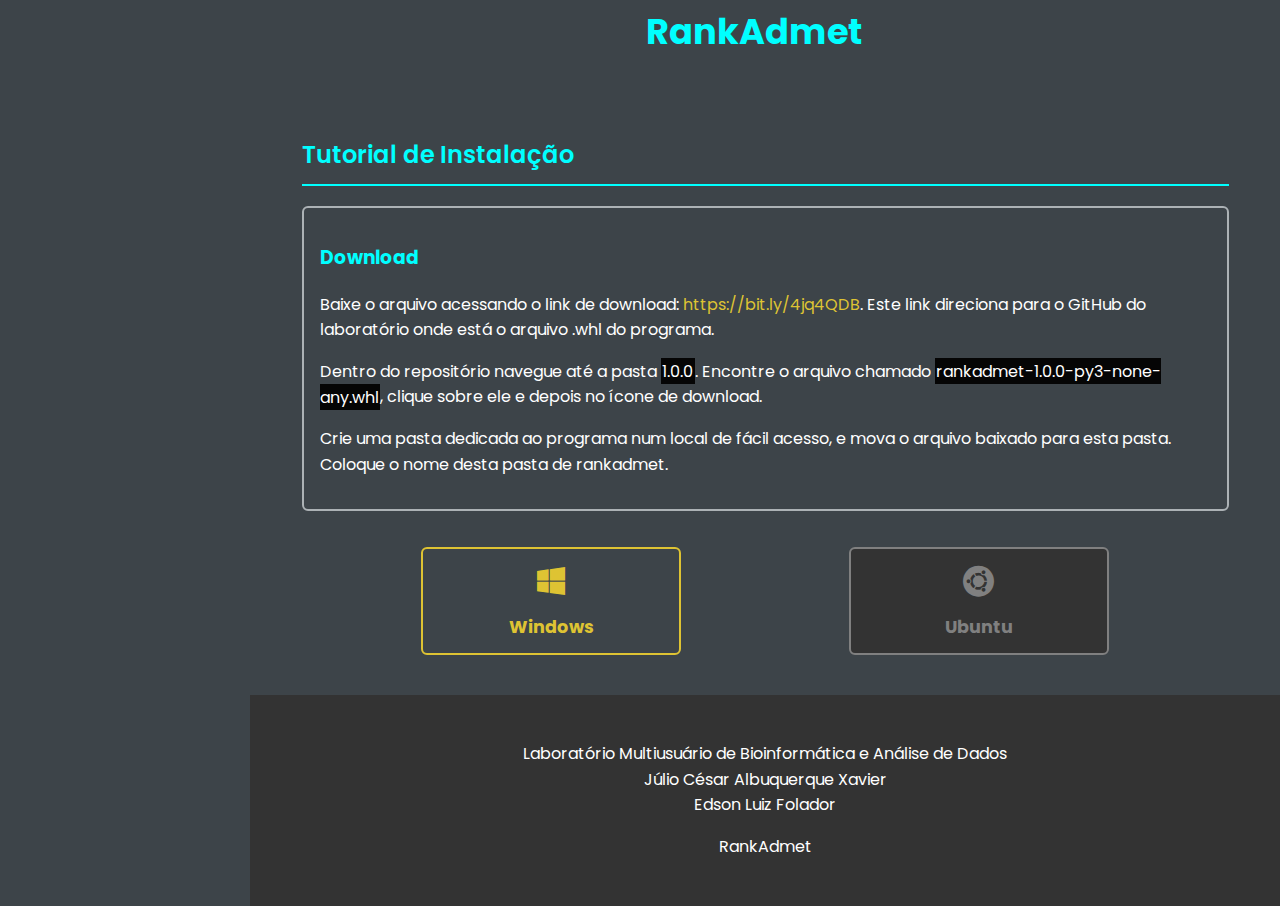
<file: Rankadmet/Doc_web/tutorialdownload.html>
<!DOCTYPE html>
<html lang="pt-br">
<head>
    <meta charset="UTF-8">
    <meta name="viewport" content="width=device-width, initial-scale=1.0">
    <title>RankAdmet</title>
    <link rel="stylesheet" href="style.css">
    <link rel="stylesheet" href="https://cdnjs.cloudflare.com/ajax/libs/font-awesome/6.0.0/css/all.min.css" integrity="sha512-9usAa10IRO0HhonpyAIVpjrylPvoDwiPUiKdWk5t3PyolY1cOd4DSE0Ga+ri4AuTroPR5aQvXU9xC6qOPnzFeg==" crossorigin="anonymous" referrerpolicy="no-referrer" />
    <link href="https://fonts.googleapis.com/css2?family=Poppins:wght@400;500;600;700;800&display=swap" rel="stylesheet">

</head>
<body class="Rankadmet-body">
    <div class="overlay" id="overlay"></div>
    <div class="main-content">
        <header>
            <div class="container-header">
                <i class="fas fa-bars" id="menuBtn"></i>
                <i class="fas fa-times" id="closeBtn"></i>
                <a class="conteiner-logo" href="index.html"><h1>RankAdmet</h1></a>
            </div>
        </header>
        <main id="main-content">
            <section id="overview" class="container">
                <h2 class="h2-first">Tutorial de Instalação</h2>
                    <div class="card-explicacao">
                        <h3>Download</h3>
                            <p>Baixe o arquivo acessando o link de download: <span><a href="https://bit.ly/4jq4QDB" target="_blank">https://bit.ly/4jq4QDB</a></span>. Este link direciona para o GitHub do laboratório onde está o arquivo .whl do programa.</p>
                            <p>Dentro do repositório navegue até a pasta <code>1.0.0</code>. Encontre o arquivo chamado <code>rankadmet-1.0.0-py3-none-any.whl</code>, clique sobre ele e depois no ícone de download.</p>
                            <p>Crie uma pasta dedicada ao programa num local de fácil acesso, e mova o arquivo baixado para esta pasta. Coloque o nome desta pasta de rankadmet.</p>
                    </div>

                    <section class="container main-cards">
                        <a class="card-options" id="cmdCard">
                            <i class="fa-brands fa-windows"></i>
                            <h3>Windows</h3>
                        </a>
                        <a class="card-disable">
                            <i class="fa-brands fa-ubuntu"></i>
                            <h3>Ubuntu</h3>
                        </a>
                    </section>






                    <div id ="cli">
                        <div class="sidebar">
                            <nav class="sidebar-nav">
                                <a href="index.html"><i class="fas fa-home"></i> Início</a>
                                <a href="tutorialdownload.html?section=intro"><i class="fas fa-download"></i> Instalação</a>
                                <a href="comoUsar.html?section=intro"><i class="fas fa-code"></i> Como Usar</a>
                                <div class="sidebar-summary">
                                <h4>Sumário</h4>
                                <a href="#PowerShell"><i class="fas fa-terminal"></i>Configurando PowerShell</a>
                                <a href="#CriandoAmbiente"><i class="fas fa-folder-plus"></i>Criando Ambiente Virtual</a>
                                <a href="#Instalando"><i class="fas fa-download"></i> Instalando</a>
                                <a href="#DiaaDia"><i class="fas fa-calendar-day"></i> Uso Dia a Dia</a>
                                <a href="#Passos"><i class="fas fa-step-forward"></i> Próximos Passos</a>
                                </div>
                            </nav>
                        </div>
                        <div class="iframe-class" id="PowerShell">
                            <div class="consent-overlay">
                                <p>Este é um vídeo de tutorial de como instalar o programa, ele está armazenado no Youtube, que utiliza cookies para coletar dados analíticos e de rastreamento de anúncios. Para assistir ao vídeo é necessário estar ciente disso e apertar em "Aceitar".</p>
                                <div class="consent-buttons">
                                    <a href="https://policies.google.com/privacy?hl=pt_BR" target="_blank">Política de Privacidade do Youtube</a>
                                    <button onclick="loadVideo()">Aceitar</button>
                                </div>
                            </div>
                        </div>
                        <div class="card-explicacao">
                            <h3>Configurando o PowerShell</h3>
                                <p>Clique com o botão direito no ícone do PowerShell e escolha "Executar como administrador". É necessário apenas nesse procedimento, no dia a dia não precisa executar como administrador.</p>
                                <p><span class="reservada">Certifique-se de que tem o Python e que seja da versão 3.10 ou 3.12</span>, o programa não foi testado em versões diferentes que essas. Com o comando abaixo você poderá verificar se tem o python instalado e qual é a versão:</p>
                                <div class="library">
                                    <span class="reservada">python</span> --version
                                </div>
                                <p>Se não estiver instalado, baixe e instale o Python pela Microsoft Store. Verifique a instalação novamente com o comando acima.</p>
                                <P>Com o python instalado, verifique se o seu terminal pode executar scripts de terceiros, importante para ativar um ambiente virtual necessário para o programa. Para verificar execute:</p>
                                <div class="library">
                                   <spam class="reservada">Get-ExecutionPolicy</spam> 
                                </div>
                                <p>Se o resultado for <code>Restricted</code>, altere com:</p>
                                <div class="library">
                                    <spam class="reservada">Set-ExecutionPolicy</spam> Unrestricted
                                </div>
                                <p id="CriandoAmbiente">Confirme a alteração digitando <code>A</code>. E verifique se a alteração foi feita, a resposta deve ser <code>Unrestricted</code></P>
                        </div>
                        <div class="card-explicacao">
                            <h3>Criando Ambiente Virtual</h3>
                                <P>Navegue até a pasta do RankAdmet, clique com o botão direito e selecione "Abrir no terminal". Em seguida, execute:</p>
                                <div class="library">
                                    <spam class="reservada">python</spam> <span class="comentario">-m</span> venv venv
                                </div>
                                <p>Isso criará uma pasta chamada <code>venv</code>, necessária para o funcionamento seguro do programa. Esta pasta não deve ser excluida nem alterada</P>
                                <p>No terminal, ative o ambiente Virtual executando o comando:</p>
                                <div class="library">
                                    <spam class="reservada">.\venv\Scripts\activate</spam>
                                </div>
                                <p id="Instalando">O prompt do PowerShell indicará que o ambiente está ativo exibindo <code style="color: green;">(venv)</code> em verde.</p>
                        </div>
                        <div class="card-explicacao">
                            <h3 >Instalando o RankAdmet</h3>
                            <P>Instale o arquivo .whl com o comando:</P>
                            <div class="library">
                                <spam class="reservada">pip</spam> install .\rankadmet-1.0.0-py3-none-any.whl
                            </div>
                            <P>Aguarde até a conclusão da instalação. Ela pode demorar um pouco.</P>
                            <P>Verifique se a instalação foi bem-sucedida executando o comando:</p>
                            <div class="library">
                                <spam class="reservada">rankadmet</spam>
                            </div>
                            <p id="DiaaDia">A primeira execução pode levar mais tempo. Mas as seguintes serão mais rápidas</P>
                        </div>
                        <div class="card-explicacao">
                            <h3 >Uso no Dia a Dia</h3>
                            <p>É necessário ativar o ambiente virtual sempre que for utilizar o programa. Você pode estar em qualquer pasta no terminal, basta fornecer o caminho onde a venv está localizada e ativá-la.</p>
                            <p>No Windows, o comando para ativar a venv segue a estrutura abaixo:</p>
                            <div class="library">
                                <span class="reservada"> C:\Users\Nome\Pasta\rankadmet\venv\Scripts\activate</span>
                            </div>
                            <p id="Passos">Basta inserir o caminho da pasta onde a venv está instalada e complementar com venv\Scripts\activate. Esse comando executa o script de ativação da venv, deixando o rankadmet pronto para uso.</p>                       
                           
                        </div>
                        <h2>Próximo Passo</h2>
                        <section class="container main-cards">
                            <a class="card" href="comoUsar.html?section=cli">
                                <i class="fas fa-code"></i>
                                <h3>Linha de Comando</h3>
                                <p>Instruções para a versão de terminal.</p>
                            </a>
                            <a class="card" href="comoUsar.html?section=lib">
                                <i class="fa-brands fa-python"></i>
                                <h3>Biblioteca</h3>
                                <p>Guia de utilização como uma biblioteca python.</p>
                            </a>
                        </section>
                    </div>









                    <div id ="lib">
                        <div class="sidebar">
                            <nav class="sidebar-nav">
                                <a href="index.html"><i class="fas fa-home"></i> Início</a>
                                <a href="tutorialdownload.html?section=intro"><i class="fas fa-download"></i> Instalação</a>
                                <a href="comoUsar.html?section=intro"><i class="fas fa-code"></i> Como Usar</a>
                                 <div class="sidebar-summary">
                                <h4>Sumário</h4>
                                <a href="#Resumos"><i class="fas fa-chart-flow"></i>Resumos</a>
                                <a href="#Fluxo"><i class="fas fa-chart-flow"></i>Fluxo Geral</a>
                                <a href="#Padrao"><i class="fas fa-cogs"></i> Módulo Padrão</a>
                                <a href="#Auto"><i class="fas fa-robot"></i> Módulo Automático</a>
                                <a href="#Adapt"><i class="fas fa-sync-alt"></i> Módulo Adapt</a>
                                </div>
                            </nav>
                        </div>
                        <div class="card-explicacao">
                            <h3>Uso no Dia a Dia</h3>
                                <p>A ativação da venv requer o uso do comando source antes do caminho de ativação. A estrutura do comando é a seguinte:</p>
                                <div class="library">
                                    <span class="reservada">source </span> /opt/rankadmet/venv/bin/activate
                                </div>
                                <p>O caminho da ativação segue a sequência venv/bin/activate. No exemplo fornecido, a instalação foi feita na pasta /opt, que é comumente utilizada para instalar softwares de terceiros ou aplicativos que não fazem parte da distribuição padrão do sistema. No laboratório, todos os computadores possuem o rankadmet instalado nessa pasta, que pode ser acessada por qualquer usuário.</p>
                            </div>
                        </div>








                        <div id="intro">
                            <div class="sidebar">
                                <nav class="sidebar-nav">
                                    <a href="index.html"><i class="fas fa-home"></i> Início</a>
                                    <a href="tutorialdownload.html?section=intro"><i class="fas fa-download"></i> Instalação</a>
                                    <a href="comoUsar.html?section=intro"><i class="fas fa-code"></i> Como Usar</a>
                                    <div class="sidebar-summary">
                                        <h4>Contato</h4>
                                        <p>Para reportar bugs, enviar sugestões ou esclarecer dúvidas, você pode entrar em contato por e-mail ou abrir uma issue no repositório do GitHub dedicado à instalação do software.</p>
                                        <ul>
                                            <li class=""><a href="mailto:jcaxavier@gmail.com?subject=Reportar%20Bug&body=Descreva%20o%20problema%20aqui.">
                                                <i class="fas fa-envelope"></i> Enviar e-mail</a>
                                            </li>
                                            <li class="">
                                                <a href="https://github.com/Lambda-UFPB/bin/issues" target="_blank"><i class="fas fa-exclamation-circle"></i> Abrir Issue</a>
                                            </li>
                                        </ul>
                                    </div>  
                                </nav>

                            </div>
                            <h2>Selecione o Sistema <span style="color:#e6db74">(Tutorial Linux Em Breve)</span></h2>
                        </div>
            </section>
        </main>
        <footer>
            <div class="container">
                <p>Laboratório Multiusuário de Bioinformática e Análise de Dados<br>
                Júlio César Albuquerque Xavier<br>
                Edson Luiz Folador</p>
                <p class="footer-logo">RankAdmet</p>
            </div>
        </footer>
    </div>
    <script>
        const menuBtn = document.getElementById('menuBtn');
        const closeBtn = document.getElementById('closeBtn');
        const sidebars = document.querySelectorAll('.sidebar');
        const overlay = document.getElementById('overlay');
    
        menuBtn.addEventListener('click', () => {
            sidebars.forEach(sidebar => sidebar.classList.add('active'));
            overlay.classList.add('active');
            menuBtn.classList.add('active');
            closeBtn.classList.add('active');
        });
    
        closeBtn.addEventListener('click', () => {
            sidebars.forEach(sidebar => sidebar.classList.remove('active'));
            overlay.classList.remove('active');
            menuBtn.classList.remove('active'); 
            closeBtn.classList.remove('active'); 
        });
    
        overlay.addEventListener('click', () => {
            sidebars.forEach(sidebar => sidebar.classList.remove('active'));
            overlay.classList.remove('active');
            menuBtn.classList.remove('active');
            closeBtn.classList.remove('active');
        });
    </script>
    <script>
        function loadVideo() {
            const container = document.querySelector('.iframe-class');
            container.innerHTML = `
                <iframe src="https://www.youtube-nocookie.com/embed/DmWgQyTLeWg" 
                title="RankAdmet Tutorial de Instalação" frameborder="0" 
                allow="accelerometer; autoplay; clipboard-write; encrypted-media; gyroscope; picture-in-picture" 
                allowfullscreen>
                </iframe>
            `;
        }
    </script>
    <script>
        menuBtn.addEventListener('click', () => {
            sidebar.classList.add('active');
            overlay.classList.add('active');
            closeBtn.style.display = 'block';
        });
        
        closeBtn.addEventListener('click', () => {
            sidebar.classList.remove('active');
            overlay.classList.remove('active');
            closeBtn.style.display = 'none';
        });
        
        overlay.addEventListener('click', () => {
            sidebar.classList.remove('active');
            overlay.classList.remove('active');
            closeBtn.style.display = 'none';
        });
    </script>
    <script>
        let startX = 0;
        let isDragging = false;

        document.addEventListener('touchstart', (e) => {
            startX = e.touches[0].clientX;
            isDragging = true;
        });

        document.addEventListener('touchmove', (e) => {
            if (!isDragging) return;

            const touchX = e.touches[0].clientX;

            if (touchX > startX && startX < 50) {
                sidebar.classList.add('active');
                closeBtn.style.display = 'block';
                overlay.classList.add('active');
            }
        });

        document.addEventListener('touchend', () => {
            isDragging = false;
        });
    </script>
    <script>
        document.getElementById('cli').style.display = 'none';
        document.getElementById('lib').style.display = 'none';
        document.getElementById('intro').style.display = 'none';

        const urlParams = new URLSearchParams(window.location.search);
        const section = urlParams.get('section');

        document.addEventListener('DOMContentLoaded', () => {
        if (section === 'lib') {
            document.getElementById('libCard').click();
        } 
        if (section === 'cli') {
            document.getElementById('cmdCard').click();
        }
        });
        if (section === 'intro') {
        document.getElementById('intro').style.display = 'block';
        }

        document.getElementById('cmdCard').addEventListener('click', () => {
        document.getElementById('cli').style.display = 'block';
        document.getElementById('lib').style.display = 'none';
        document.getElementById('intro').style.display = 'none';
        document.getElementById('cmdCard').style.borderColor = 'aqua';
        document.getElementById('libCard').style.borderColor = '#DEC333';
        });

        document.getElementById('libCard').addEventListener('click', () => {
        document.getElementById('cli').style.display = 'none';
        document.getElementById('lib').style.display = 'block';
        document.getElementById('intro').style.display = 'none';
        document.getElementById('libCard').style.borderColor = 'aqua';
        document.getElementById('cmdCard').style.borderColor = '#DEC333';
        });
    </script>
</body>
</html>
</file>
<file: docs/style.css>
:root {
    --cor-primaria: #00ffff;
    --cor-secundaria: #DEC333;
    --cor-background: #3d4449;
    --cor-hover-transparent: #333333;
}

li {
    list-style-type: none;
}

.Rankadmet-body {
    font-family: "Poppins", serif;
    font-weight: 400;
    font-style: normal;
    margin: 0;
    padding: 0;
    background-color: var(--cor-background);
    color: #333;
    line-height: 1.6;
    p,
    ul,
    li {
        color: white;
    }
    a {
        text-decoration: none;
    }
    pre {
        color: green;
    }
    code {
        font-family: "Poppins", serif;
        color: white;
        background-color: grey;
        padding: 0.1rem;
    }
    h3 {
        color: var(--cor-primaria);
    }
    iframe {
        width: 30rem;
        height: 16.875rem;
    }
}
.table-major,
.table-minor,
.table-major-fluxo {
    width: 100%;
    border-collapse: collapse;
    margin: 20px auto;
    font-size: 0.9rem;
    th,
    td{
        border: 1px solid #ddd;
        padding: 0.1rem;
        text-align: center;
        color: white;
    }
    .td-terminal{
        background-color: black;
    }
    th{
        background-color: transparent;
        color: white;
    }
}

.table-major-fluxo {
    font-size: 0.8rem;
    highlight {
        color: var(--cor-secundaria);
    }
    .check {
        color: var(--cor-primaria);
    }
    .deny {
        color: var(--cor-secundaria);
    }
}

.table-minor{ 
    width: 35%;
    td {
    background-color: transparent;
    color: white;
    }
    .check {
    color: var(--cor-primaria);
    }
    .deny {
    color: var(--cor-secundaria);
    }
}

.iframe-class {
    width: 30rem;
    margin: 0 auto;
    }

.consent-overlay {
    width: 30rem;
    height: 16.875rem;
    display: flex;
    flex-direction: column;
    justify-content: center;
    margin-bottom: 1rem;
    align-items: center;
    background-color: #000;
    color: #fff;
    text-align: center;
    padding: 1rem;
    justify-content: space-around;
    p {
    font-size: 1rem;
    margin-bottom: 1rem;
    }
    a {
        color: white;
        background-color: var(--cor-background);
        border-radius: 4px;
        cursor: pointer;
        padding: 0.1rem;
    }
    a:hover {
        color: var(--cor-primaria);
    }
    button {
        padding: 0.5rem 1rem;
        font-size: 1rem;
        color: #fff;
        background-color: #e50914;
        border: none;
        border-radius: 4px;
        cursor: pointer;
    }
    button:hover {
        background-color: var(--cor-background);
        color: var(--cor-primaria);
    }
}

.sidebar-summary {
    border-top: 1px solid white;
    h4 {
    color: aqua;
    }
}

.consent-buttons {
    display: flex;
    flex-direction: column;
    align-items: center;
    gap: 1rem;
}

.conteiner-logo {
    display: inline-block;
    z-index: 1000;
    text-decoration: none;
}

.container,
.container-header,
.containerForm {
    width: 90%;
    max-width: 1200px;
    margin: 0 auto;
    padding: 20px 0;
    background-color: transparent;
}

.container-header{
    display: flex;
    justify-content: center;
    align-items: center;
    padding-right: 17rem;
}

.botao,
.saiba-mais-btn {
    background-color: transparent;
    color: white;
    border-radius: 2rem;
    cursor: pointer;
    display: flex;
    align-items: center;
    margin-top: 1rem;
    border: solid 2px var(--cor-secundaria);
    text-decoration: none;
    width: 8rem;
    font-size: 0.8rem;
    justify-content: center;
    padding: 0.5rem;
}

.botao:hover {
    background-color: #333333;
    color: var(--cor-primaria);
    border: solid 2px var(--cor-primaria);
    transition: background-color 0.2s ease-in-out, transform 0.5s ease;
    transform: scale(1.075);
}

header {
    display: flex;
    color: white;
    position: fixed;
    align-items: center;
    background-color: #3d4449;
    width: 100%;
    height: 4rem;
    z-index: 1000;
    h1 {
        font-family: "Poppins", serif;
        font-weight: 700;
        font-style: normal;
        margin: 0;
        font-size: 2.2em;
        color: var(--cor-primaria);
    }
    h1:hover {
        transition: background-color 0.2s ease-in-out, transform 0.5s ease;
        transform: scale(1.075);
        color: var(--cor-secundaria);
    }
    nav {
        margin-top: 10px;
        display: flex;
        a {
            color: white;
            text-decoration: none;
            margin-left: 20px;
            display: none;
        }
        a:hover {
            text-decoration: underline;
        }
    }
}

main {
    section {
        background-color: white;
        padding: 30px;
        margin-bottom: 20px;
    }
    h2 {
        font-family: "Poppins", serif;
        font-weight: 600;
        font-style: normal;
        color: var(--cor-primaria);
        margin-bottom: 20px;
        border-bottom: 2px solid var(--cor-primaria);
        padding-bottom: 10px;
    }
}

.h2-first {
    padding-top: 6rem;
}

main {
    pre {
    background-color: #f0f0f0;
    padding: 15px;
    overflow-x: auto;
    margin-bottom: 20px;
    font-family: 'Courier New', monospace;
        code {
            display: block;
            white-space: pre-wrap;
            padding: 0.1rem;
        }
    }
}

.feature-grid {
    display: grid;
    grid-template-columns: repeat(auto-fit, minmax(300px, 1fr));
    gap: 20px;
}

.feature-item {
    border: 1px solid #ddd;
    padding: 20px;
    background-color: #f9f9f9;
    h3 {
    font-family: "Poppins", serif;
    font-weight: 500;
    font-style: normal;
    color: white;
    margin-top: 0;
    margin-bottom: 10px;
    }
}

.button {
    display: inline-block;
    padding: 10px 20px;
    background-color: transparent;
    color: white;
    text-decoration: none;
    transition: background-color 0.3s;
}

.button:hover {
    background-color: #333333;
}

footer {
    background-color: #333;
    color: white;
    text-align: center;
    padding: 10px 0;
}

.main-cards,
.main-cards-form {
    display: grid;
    grid-template-columns: repeat(auto-fit, minmax(200px, 1fr));
    gap: 20px;
    justify-items: center;
    max-width: 900px;
    margin: 0 auto;
    padding: 20px;
}

.main-cards-form {
    display: flex;
    gap: 20px;
    justify-items: center;
    max-width: 900px;
    margin: 0 auto;
    padding: 20px;
}

.card, 
.card-options {
    background: transparent;
    border: solid 2px var(--cor-secundaria);
    padding: 1rem;
    border-radius: 0.375em;
    text-align: center;
    cursor: pointer;
    transition: background-color 0.2s ease-in-out, transform 0.5s ease;
    width: 14rem;
    height: 10rem;
    text-decoration: none;

    i {
        font-size: 2em;
        color: var(--cor-secundaria);
        margin-bottom: 8px;
    }

    h3 {
        color: var(--cor-secundaria);
        margin: 8px 0;
        font-size: 1.1em;
    }

    p {
        color: white;
        margin: 8px 0;
        font-size: 1.1em;
    }
}

.card-disable{
    padding: 1rem;
    border-radius: 0.375em;
    text-align: center;
    cursor: pointer;
    width: 14rem;
    height: 10rem;
    text-decoration: none;
    height: 4.5rem;


    background-color: #333333;
    border: solid 2px gray;

    h3{
        color: gray;
        margin: 8px 0;
        font-size: 1.1em;
    }

    i {
        font-size: 2em;
        margin-bottom: 8px;
        color: gray;

    }

    p {
        color: gray;
        margin: 8px 0;
        font-size: 1.1em;
    }
}


.card-options {
    height: 4.5rem;
}

.card:hover,
.card-options:hover {
    background-color: #333333;
    box-shadow: 0 6px 12px rgba(0, 0, 0, 0.15);
    transform: scale(1.075);
    transition: transform 0.5s ease, box-shadow 0.5s ease;
    border: solid 2px var(--cor-primaria);
    i{
        color: var(--cor-primaria);
    }
    h3{
        color: var(--cor-primaria);
    }
}

.card:hover i,
.card:hover h3 {
    color: var(--cor-primaria);
}

.card-explicacao {
    background-color: transparent;
    border: solid 2px rgba(210, 215, 217, 0.75);
    padding: 1rem;
    border-radius: 0.375em;
    margin-bottom: 1rem;
    a {
        color: white;
        text-decoration: none;
    }
    a:hover {
        color: var(--cor-primaria);
    }
    code {
        color: white;
        background-color: rgb(5, 5, 5);
        padding: 0.1rem;
        text-align: center;
    }
    .codigo {
        width: fit-content;
        margin: 0 auto;
    }
    h4 {
        color: var(--cor-secundaria);
        text-align: center;
    }
    a {
        color: var(--cor-secundaria);
    }
    strong {
        color: var(--cor-secundaria);
        font-weight: bold;
        font-size: large;
    }
}

.library {
    color: white;
    background-color: black!important;
    padding: 1rem;
    border: 2px solid white;
    border-radius: 0.375em;
    overflow-wrap: break-word;
    word-wrap: break-word;
    word-break: break-word;
    hyphens: auto;
    text-align: left;
    .import{
        color:#d62672;
    }
    .comentario{
        color:#75715e;
    }
    .string{
        color:#a6e22e;
    }
    .numero{
        color:#ae81ff;
    }
    .funcao{
        color: #fd971f;
    }
}
.reservada{
    color:#e6db74
}

.card-explicacao-inner {
    background-color: transparent;
    border: solid 2px var(--cor-secundaria);
    padding: 1rem;
    border-radius: 0.375em;
    margin-bottom: 1rem;
    h3 {
        color: var(--cor-secundaria);
    }

    strong {
        color: var(--cor-secundaria);
        font-weight: bold;
        font-size: large;
    }
}

#cli, #lib, #intro {
    transition: opacity 0.1s ease-in-out;
}

.card-form {
    background-color: transparent;
    align-items: flex-start;
    border: solid 2px var(--cor-secundaria);
    padding: 1rem;
    border-radius: 0.375em;
    margin-bottom: 1rem;
    width:20rem;
    h3 {
        color: var(--cor-secundaria);
    }
    strong {
        color: var(--cor-secundaria);
        font-weight: bold;
        font-size: large;
    }
}

.construcao {
    text-align: center;
    margin-top: 8rem;
    margin-bottom: 10rem;
    width: 100%;
}

.sidebar {
    position: fixed;
    left: -15.625rem;
    top: 0;
    height: 100vh;
    width: 15.625rem;
    background-color: #2a2f35;
    transition: 0.3s;
    z-index: 1000;
    overflow-y: auto;
    scrollbar-width: none;
}

.sidebar::-webkit-scrollbar {
    display: none;
}

.sidebar.active {
    left: 0;
}

.sidebar-header {
    padding: 20px;
    display: flex;
    justify-content: flex-end;
}

.sidebar-nav {
    padding: 20px;
}

.sidebar-nav a {
    display: flex;
    align-items: center;
    color: white;
    text-decoration: none;
    padding: 15px 0;
    transition: 0.2s;
    z-index: 15;
}

.sidebar-nav a i {
    margin-right: 10px;
    width: 20px;
    text-align: center;
}

.sidebar-nav a:hover {
    color: var(--cor-primaria);
}

#menuBtn,
#closeBtn {
    font-size: 1.5em;
    color: white;
    cursor: pointer;
    position: fixed;
    border-radius: 20%;
    background-color: var(--cor-secundaria);
    padding: 0.5rem;
    margin-top: 0.45rem;
    z-index: 1000;
    transition: opacity 0.3s ease, transform 0.3s ease;
}

#menuBtn {
    left: 1rem;
    opacity: 1;
    transform: scale(1);
}

#closeBtn {
    left: 1rem;
    opacity: 0;
    transform: scale(0.8);
    pointer-events: none;
}

#menuBtn.active {
    opacity: 0;
    transform: scale(0.8);
    pointer-events: none;
}

#closeBtn.active {
    opacity: 1;
    transform: scale(1);
    pointer-events: all;
}

.overlay {
    position: fixed;
    top: 0;
    left: 0;
    width: 100%;
    height: 100%;
    background-color: rgba(0, 0, 0, 0.7);
    z-index: 10;
    display: none;
    opacity: 0;
    transition: opacity 0.3s ease;
}

.overlay.active {
    display: block;
    opacity: 1;
}

.main-content {
    transition: 0.3s;
}

.footer-logo {
    color: var(--cor-secundaria);
}

.fluxo-grafico {
    display: flex;
    align-items: flex-start;
    justify-content: space-evenly;
}

.etapa {
    width: 30%;
    text-align: justify;
}

.mob-fluxo-icon{
    color:var(--cor-secundaria);
}


img{
    width:100%; 
    height:auto;
}

.image-caption{
    font-size: 0.8rem;
    color: white;
    text-align: center;
}

@media (min-width: 768px) {
    header nav a {
        display: block;
    }

    .main-content {
        z-index: 1;
        margin-left: 250px;
    }

    #menuBtn,
    #closeBtn {
        display: none;
    }

    .sidebar {
        left: 0;
    }

    .overlay {
        display: none;
    }
}

@media (max-width: 767px) {

    .image-captio{
        font-size: 0.5rem;
    }

    .sidebar {
        top:4rem;
    }

    .main-cards-form {
        flex-direction: column;
    }

    .card-form {
        width: 90%;
    }

    .container {
        width: 95%;
    }

    .main-cards {
        grid-template-columns: repeat(2, 1fr);
        padding: 10px;
    }

    .Rankadmet-body{
        iframe{
            width: 18rem;
            height: 12rem;
        }
    }

    .fluxo-grafico {
        display: block;
    }

    .etapa {
        display: flex;
        flex-direction: column;
        align-items: center;
        justify-content: space-between;
        width: 100%;
    }

    .mob-fluxo {
        display: flex;
        align-items: center;
    }

    .mob-fluxo-icon {
        padding: 1rem;
    }

    #menuBtn {
        display: block;
    }

    .card {
        width: 8rem;
        height: 14rem;
    }

    .card-options{
        height: 6rem;
        width: 8rem;
    }
    .card-disable{
        height: 6rem;
        width: 8rem;
    }

    .container-header {
        padding-right: 0rem;
    }

    .consent-overlay {
        width: 18rem;
        height: 12rem;
    }

    .consent-overlay p {
        font-size: 0.8rem;
    }

    .consent-overlay button {
        font-size: 0.8rem;
    }

    .consent-overlay a {
        font-size: 0.8rem;
    }

    .consent-buttons {
        display: flex;
        flex-direction: row;
    }

    .table-major-fluxo {
        font-size: 0.5rem;
    }
}
</file>
<file: Rankadmet/Doc_web/style.css>
:root {
    --cor-primaria: #00ffff;
    --cor-secundaria: #DEC333;
    --cor-background: #3d4449;
    --cor-hover-transparent: #333333;
}

li {
    list-style-type: none;
}

.Rankadmet-body {
    font-family: "Poppins", serif;
    font-weight: 400;
    font-style: normal;
    margin: 0;
    padding: 0;
    background-color: var(--cor-background);
    color: #333;
    line-height: 1.6;
    p,
    ul,
    li {
        color: white;
    }
    a {
        text-decoration: none;
    }
    pre {
        color: green;
    }
    code {
        font-family: "Poppins", serif;
        color: white;
        background-color: grey;
        padding: 0.1rem;
    }
    h3 {
        color: var(--cor-primaria);
    }
    iframe {
        width: 30rem;
        height: 16.875rem;
    }
}

.table-major,
.table-minor,
.table-major-fluxo {
    width: 100%;
    border-collapse: collapse;
    margin: 20px auto;
    font-size: 0.9rem;
    th,
    td{
        border: 1px solid #ddd;
        padding: 0.1rem;
        text-align: center;
        color: white;
    }
    .td-terminal{
        background-color: black;
    }
    th{
        background-color: transparent;
        color: white;
    }
}

.table-major-fluxo {
    font-size: 0.8rem;
    highlight {
        color: var(--cor-secundaria);
    }
    .check {
        color: var(--cor-primaria);
    }
    .deny {
        color: var(--cor-secundaria);
    }
}

.table-minor{ 
    width: 35%;
    td {
    background-color: transparent;
    color: white;
    }
    .check {
    color: var(--cor-primaria);
    }
    .deny {
    color: var(--cor-secundaria);
    }
}

.iframe-class {
    width: 30rem;
    margin: 0 auto;
    }

.consent-overlay {
    width: 30rem;
    height: 16.875rem;
    display: flex;
    flex-direction: column;
    justify-content: center;
    margin-bottom: 1rem;
    align-items: center;
    background-color: #000;
    color: #fff;
    text-align: center;
    padding: 1rem;
    justify-content: space-around;
    p {
    font-size: 1rem;
    margin-bottom: 1rem;
    }
    a {
        color: white;
        background-color: var(--cor-background);
        border-radius: 4px;
        cursor: pointer;
        padding: 0.1rem;
    }
    a:hover {
        color: var(--cor-primaria);
    }
    button {
        padding: 0.5rem 1rem;
        font-size: 1rem;
        color: #fff;
        background-color: #e50914;
        border: none;
        border-radius: 4px;
        cursor: pointer;
    }
    button:hover {
        background-color: var(--cor-background);
        color: var(--cor-primaria);
    }
}

.sidebar-summary {
    border-top: 1px solid white;
    h4 {
    color: aqua;
    }
}

.consent-buttons {
    display: flex;
    flex-direction: column;
    align-items: center;
    gap: 1rem;
}

.conteiner-logo {
    display: inline-block;
    z-index: 1000;
    text-decoration: none;
}

.container,
.container-header,
.containerForm {
    width: 90%;
    max-width: 1200px;
    margin: 0 auto;
    padding: 20px 0;
    background-color: transparent;
}

.container-header{
    display: flex;
    justify-content: center;
    align-items: center;
    padding-right: 17rem;
}

.botao {
    background-color: transparent;
    color: white;
    border-radius: 2rem;
    cursor: pointer;
    display: flex;
    align-items: center;
    margin-top: 1rem;
    border: solid 2px var(--cor-secundaria);
    text-decoration: none;
    width: 8rem;
    font-size: 0.8rem;
    justify-content: center;
    padding: 0.5rem;
}

.botao:hover {
    background-color: #333333;
    color: var(--cor-primaria);
    border: solid 2px var(--cor-primaria);
    transition: background-color 0.2s ease-in-out, transform 0.5s ease;
    transform: scale(1.075);
}

header {
    display: flex;
    color: white;
    position: fixed;
    align-items: center;
    background-color: #3d4449;
    width: 100%;
    height: 4rem;
    z-index: 1000;
    h1 {
        font-family: "Poppins", serif;
        font-weight: 700;
        font-style: normal;
        margin: 0;
        font-size: 2.2em;
        color: var(--cor-primaria);
    }
    h1:hover {
        transition: background-color 0.2s ease-in-out, transform 0.5s ease;
        transform: scale(1.075);
        color: var(--cor-secundaria);
    }
    nav {
        margin-top: 10px;
        display: flex;
        a {
            color: white;
            text-decoration: none;
            margin-left: 20px;
            display: none;
        }
        a:hover {
            text-decoration: underline;
        }
    }
}

main {
    section {
        background-color: white;
        padding: 30px;
        margin-bottom: 20px;
    }
    h2 {
        font-family: "Poppins", serif;
        font-weight: 600;
        font-style: normal;
        color: var(--cor-primaria);
        margin-bottom: 20px;
        border-bottom: 2px solid var(--cor-primaria);
        padding-bottom: 10px;
    }
}

.h2-first {
    padding-top: 6rem;
}

main {
    pre {
    background-color: #f0f0f0;
    padding: 15px;
    overflow-x: auto;
    margin-bottom: 20px;
    font-family: 'Courier New', monospace;
        code {
            display: block;
            white-space: pre-wrap;
            padding: 0.1rem;
        }
    }
}

.feature-grid {
    display: grid;
    grid-template-columns: repeat(auto-fit, minmax(300px, 1fr));
    gap: 20px;
}

.feature-item {
    border: 1px solid #ddd;
    padding: 20px;
    background-color: #f9f9f9;
    h3 {
    font-family: "Poppins", serif;
    font-weight: 500;
    font-style: normal;
    color: white;
    margin-top: 0;
    margin-bottom: 10px;
    }
}

.button {
    display: inline-block;
    padding: 10px 20px;
    background-color: transparent;
    color: white;
    text-decoration: none;
    transition: background-color 0.3s;
}

.button:hover {
    background-color: #333333;
}

footer {
    background-color: #333;
    color: white;
    text-align: center;
    padding: 10px 0;
}

.main-cards,
.main-cards-form {
    display: grid;
    grid-template-columns: repeat(auto-fit, minmax(200px, 1fr));
    gap: 20px;
    justify-items: center;
    max-width: 900px;
    margin: 0 auto;
    padding: 20px;
}

.main-cards-form {
    display: flex;
    gap: 20px;
    justify-items: center;
    max-width: 900px;
    margin: 0 auto;
    padding: 20px;
}

.card, 
.card-options {
    background: transparent;
    border: solid 2px var(--cor-secundaria);
    padding: 1rem;
    border-radius: 0.375em;
    text-align: center;
    cursor: pointer;
    transition: background-color 0.2s ease-in-out, transform 0.5s ease;
    width: 14rem;
    height: 10rem;
    text-decoration: none;

    i {
        font-size: 2em;
        color: var(--cor-secundaria);
        margin-bottom: 8px;
    }

    h3 {
        color: var(--cor-secundaria);
        margin: 8px 0;
        font-size: 1.1em;
    }

    p {
        color: white;
        margin: 8px 0;
        font-size: 1.1em;
    }
}

.card-disable{
    padding: 1rem;
    border-radius: 0.375em;
    text-align: center;
    cursor: pointer;
    width: 14rem;
    height: 10rem;
    text-decoration: none;
    height: 4.5rem;


    background-color: #333333;
    border: solid 2px gray;

    h3{
        color: gray;
        margin: 8px 0;
        font-size: 1.1em;
    }

    i {
        font-size: 2em;
        margin-bottom: 8px;
        color: gray;

    }

    p {
        color: gray;
        margin: 8px 0;
        font-size: 1.1em;
    }
}


.card-options {
    height: 4.5rem;
}

.card:hover,
.card-options:hover {
    background-color: #333333;
    box-shadow: 0 6px 12px rgba(0, 0, 0, 0.15);
    transform: scale(1.075);
    transition: transform 0.5s ease, box-shadow 0.5s ease;
    border: solid 2px var(--cor-primaria);
    i{
        color: var(--cor-primaria);
    }
    h3{
        color: var(--cor-primaria);
    }
}

.card:hover i,
.card:hover h3 {
    color: var(--cor-primaria);
}

.card-explicacao {
    background-color: transparent;
    border: solid 2px rgba(210, 215, 217, 0.75);
    padding: 1rem;
    border-radius: 0.375em;
    margin-bottom: 1rem;
    a {
        color: white;
        text-decoration: none;
    }
    a:hover {
        color: var(--cor-primaria);
    }
    code {
        color: white;
        background-color: rgb(5, 5, 5);
        padding: 0.1rem;
        text-align: center;
    }
    .codigo {
        width: fit-content;
        margin: 0 auto;
    }
    h4 {
        color: var(--cor-secundaria);
        text-align: center;
    }
    a {
        color: var(--cor-secundaria);
    }
    strong {
        color: var(--cor-secundaria);
        font-weight: bold;
        font-size: large;
    }
}

.library {
    color: white;
    background-color: black!important;
    padding: 1rem;
    border: 2px solid white;
    border-radius: 0.375em;
    overflow-wrap: break-word;
    word-wrap: break-word;
    word-break: break-word;
    hyphens: auto;
    text-align: left;
    .import{
        color:#d62672;
    }
    .comentario{
        color:#75715e;
    }
    .string{
        color:#a6e22e;
    }
    .numero{
        color:#ae81ff;
    }
    .funcao{
        color: #fd971f;
    }
}
.reservada{
    color:#e6db74
}

.card-explicacao-inner {
    background-color: transparent;
    border: solid 2px var(--cor-secundaria);
    padding: 1rem;
    border-radius: 0.375em;
    margin-bottom: 1rem;
    h3 {
        color: var(--cor-secundaria);
    }

    strong {
        color: var(--cor-secundaria);
        font-weight: bold;
        font-size: large;
    }
}

#cli, #lib, #intro {
    transition: opacity 0.1s ease-in-out;
}

.card-form {
    background-color: transparent;
    align-items: flex-start;
    border: solid 2px var(--cor-secundaria);
    padding: 1rem;
    border-radius: 0.375em;
    margin-bottom: 1rem;
    width:20rem;
    h3 {
        color: var(--cor-secundaria);
    }
    strong {
        color: var(--cor-secundaria);
        font-weight: bold;
        font-size: large;
    }
}

.spinner {
    border: 4px solid white;
    border-left-color: var(--cor-primaria);
    border-radius: 50%;
    width: 40px;
    height: 40px;
    animation: spin 1s linear infinite;
    margin: 20px auto;
}
#split-form, 
#scores-form {
    transition: opacity 0.3s ease, visibility 0.3s ease;
}
@keyframes spin {
    to {
        transform: rotate(360deg);
    }
}

.card-form{ 
    form {
        display: flex;
        flex-direction: column;
        align-items: center;
        gap: 15px;
    }
    input,
    button {
        width: 100%;
        padding: 10px;
        border-radius: 5px;
        border: none;
        font-size: 1em;
    }
    input {
        background: rgba(255, 255, 255, 0.1);
        color: var(--cor-texto);
        border: solid 1px white;
    }
}

#filtro {
    width: 20%;
}

.filter {
    color: white;
}

.card-form input::placeholder {
    color: rgba(255, 255, 255, 0.7);
}

.card-form button,
#download-link {
    background: transparent;
    border: solid 1px white;
    color: var(--cor-secundaria);
    font-weight: bold;
    cursor: pointer;
    transition: background 0.3s;
    width: fit-content;
}

.card-form button:hover {
    background: var(--cor-hover-transparent);
}

#download-section, 
#scores-download-section {
    display: none;
    margin-top: 20px;
    text-align: center;
}

#download-link:hover {
    background: var(--cor-hover-transparent);
}

#download-link:hover {
    background: var(--cor-hover-transparent);
}

.big {
    color: white;
}

.cor-aqua {
    color: var(--cor-secundaria);
}

.construcao {
    text-align: center;
    margin-top: 8rem;
    margin-bottom: 10rem;
    width: 100%;
}

.sidebar {
    position: fixed;
    left: -15.625rem;
    top: 0;
    height: 100vh;
    width: 15.625rem;
    background-color: #2a2f35;
    transition: 0.3s;
    z-index: 1000;
    overflow-y: auto;
    scrollbar-width: none;
}

.sidebar::-webkit-scrollbar {
    display: none;
}

.sidebar.active {
    left: 0;
}

.sidebar-header {
    padding: 20px;
    display: flex;
    justify-content: flex-end;
}

.sidebar-nav {
    padding: 20px;
}

.sidebar-nav a {
    display: flex;
    align-items: center;
    color: white;
    text-decoration: none;
    padding: 15px 0;
    transition: 0.2s;
    z-index: 15;
}

.sidebar-nav a i {
    margin-right: 10px;
    width: 20px;
    text-align: center;
}

.sidebar-nav a:hover {
    color: var(--cor-primaria);
}

#menuBtn,
#closeBtn {
    font-size: 1.5em;
    color: white;
    cursor: pointer;
    position: fixed;
    border-radius: 20%;
    background-color: var(--cor-secundaria);
    padding: 0.5rem;
    margin-top: 0.45rem;
    z-index: 1000;
    transition: opacity 0.3s ease, transform 0.3s ease;
}

#menuBtn {
    left: 1rem;
    opacity: 1;
    transform: scale(1);
}

#closeBtn {
    left: 1rem;
    opacity: 0;
    transform: scale(0.8);
    pointer-events: none;
}

#menuBtn.active {
    opacity: 0;
    transform: scale(0.8);
    pointer-events: none;
}

#closeBtn.active {
    opacity: 1;
    transform: scale(1);
    pointer-events: all;
}

.overlay {
    position: fixed;
    top: 0;
    left: 0;
    width: 100%;
    height: 100%;
    background-color: rgba(0, 0, 0, 0.7);
    z-index: 10;
    display: none;
    opacity: 0;
    transition: opacity 0.3s ease;
}

.overlay.active {
    display: block;
    opacity: 1;
}

.main-content {
    transition: 0.3s;
}

.footer-logo {
    color: var(--cor-secundaria);
}

.fluxo-grafico {
    display: flex;
    align-items: flex-start;
    justify-content: space-evenly;
}

.etapa {
    width: 30%;
    text-align: justify;
}

@media (min-width: 768px) {
    header nav a {
        display: block;
    }

    .main-content {
        z-index: 1;
        margin-left: 250px;
    }

    #menuBtn,
    #closeBtn {
        display: none;
    }

    .sidebar {
        left: 0;
    }

    .overlay {
        display: none;
    }
}

@media (max-width: 767px) {

    .sidebar {
        top:4rem;
    }

    .main-cards-form {
        flex-direction: column;
    }

    .card-form {
        width: 90%;
    }

    .container {
        width: 95%;
    }

    .main-cards {
        grid-template-columns: repeat(2, 1fr);
        padding: 10px;
    }

    .Rankadmet-body{
        iframe{
            width: 18rem;
            height: 12rem;
        }
    }

    .fluxo-grafico {
        display: block;
    }

    .etapa {
        display: flex;
        flex-direction: column;
        align-items: center;
        justify-content: space-between;
        width: 100%;
    }

    .mob-fluxo {
        display: flex;
        align-items: center;
    }

    .mob-fluxo-icon {
        padding: 1rem;
    }

    #menuBtn {
        display: block;
    }

    .card {
        width: 8rem;
        height: 14rem;
    }

    .card-options{
        height: 6rem;
        width: 8rem;
    }
    .card-disable{
        height: 6rem;
        width: 8rem;
    }

    .container-header {
        padding-right: 0rem;
    }

    .consent-overlay {
        width: 18rem;
        height: 12rem;
    }

    .consent-overlay p {
        font-size: 0.8rem;
    }

    .consent-overlay button {
        font-size: 0.8rem;
    }

    .consent-overlay a {
        font-size: 0.8rem;
    }

    .consent-buttons {
        display: flex;
        flex-direction: row;
    }

    /* .conteiner-logo {
        width: 100%;
    } */

    .table-major-fluxo {
        font-size: 0.5rem;
    }
}
</file>
